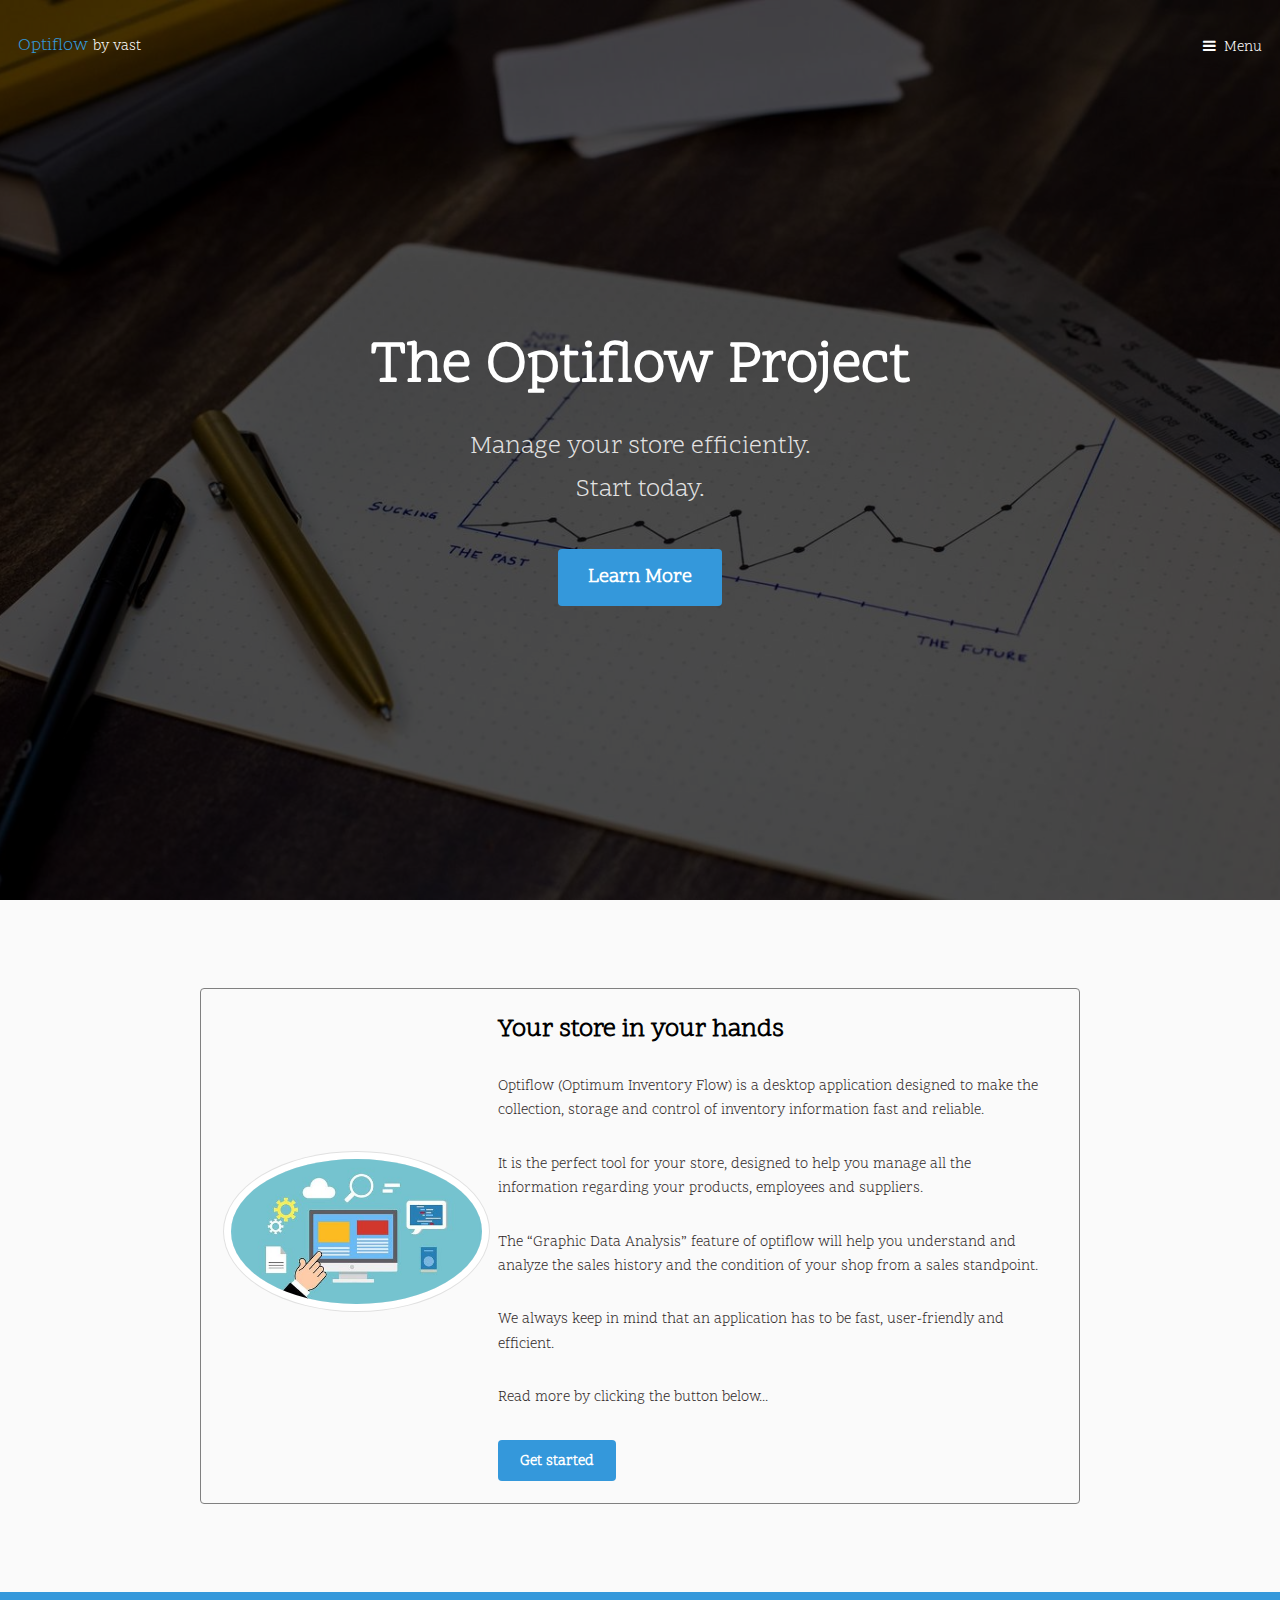
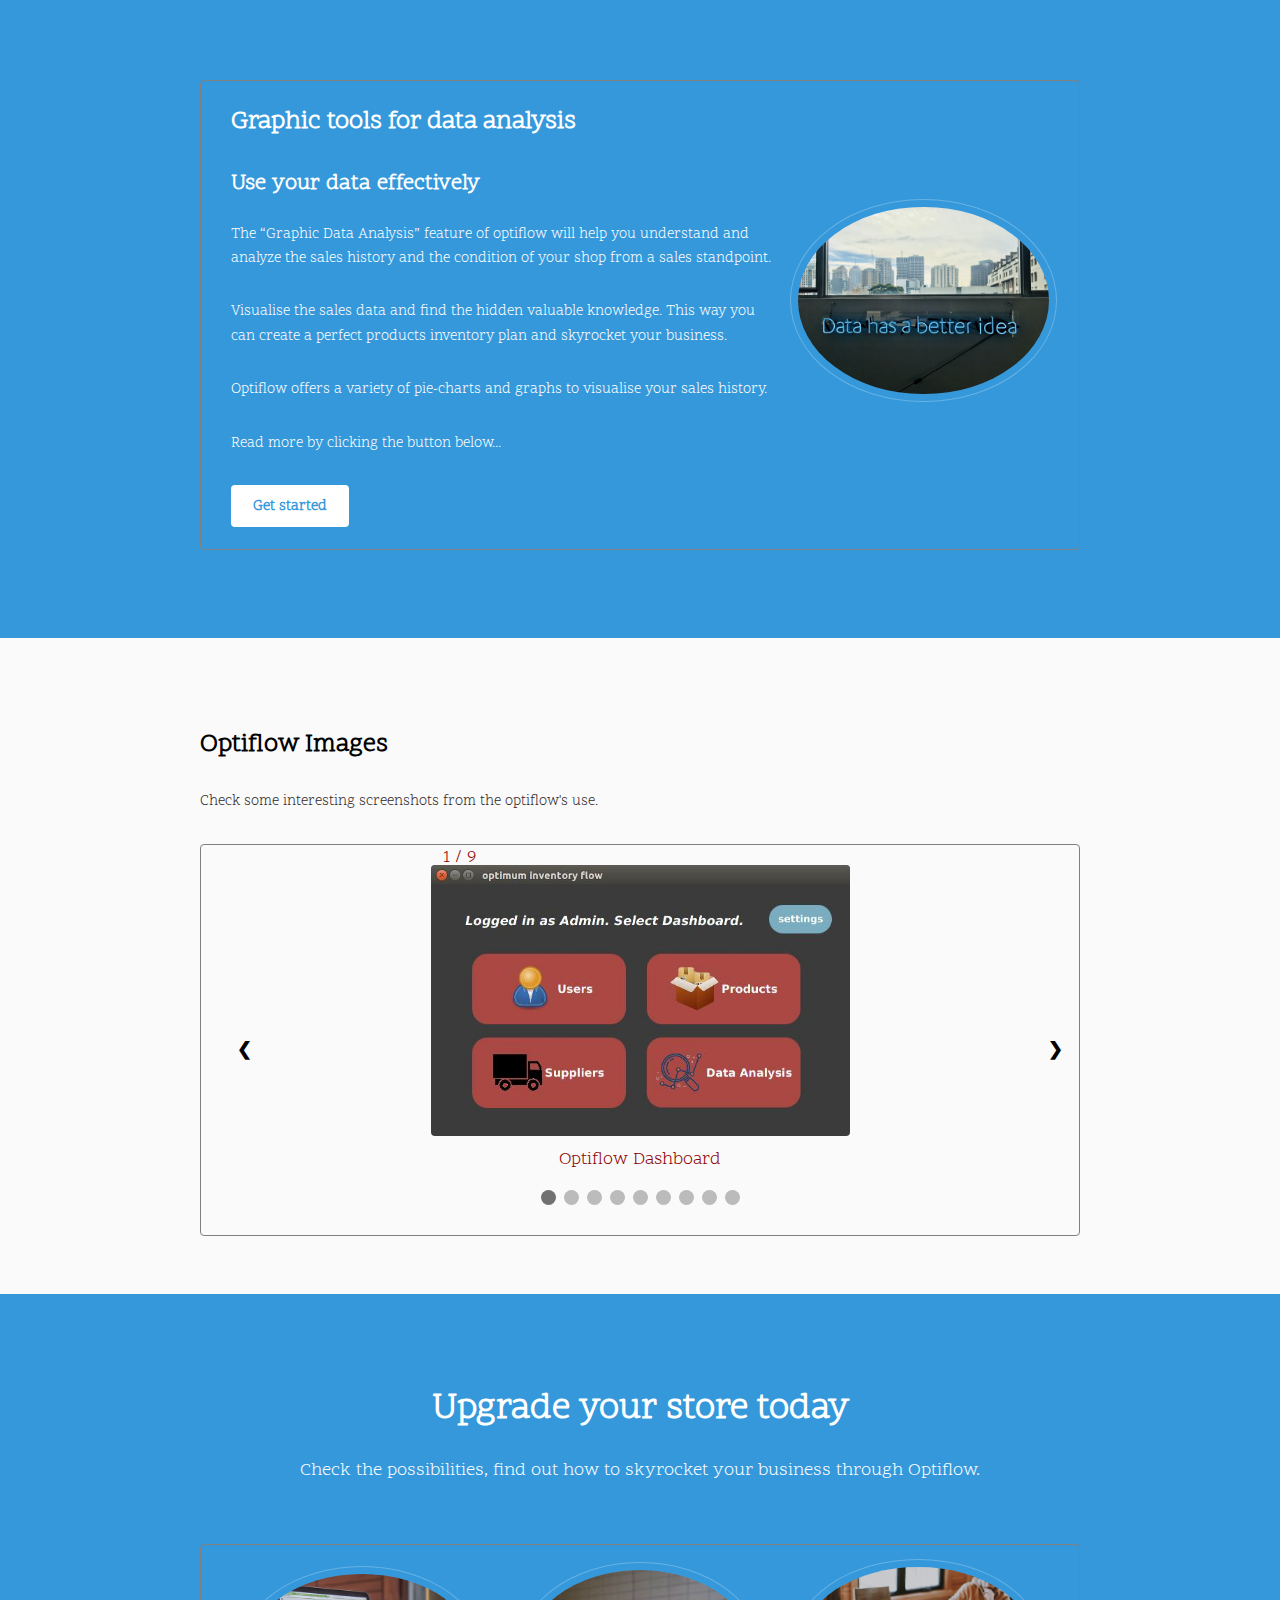
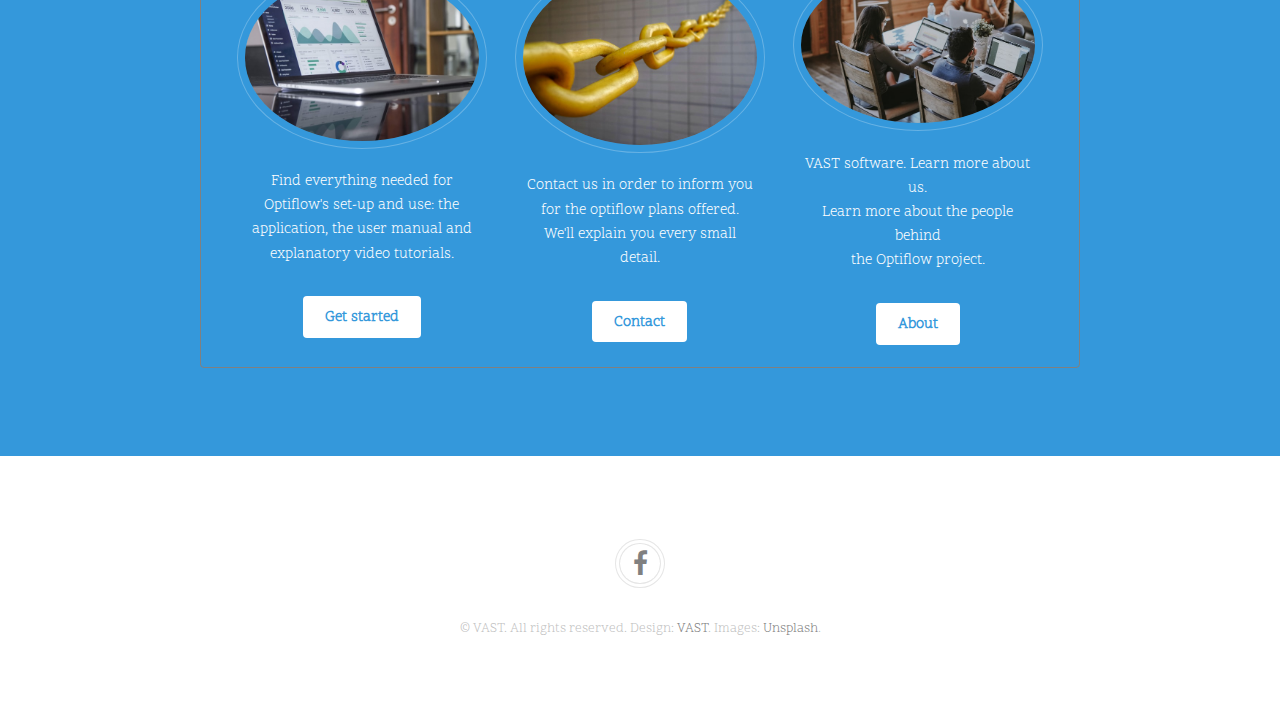
<file: index.html>
﻿<!DOCTYPE HTML>
<!--
	vaios stergiopoulos
-->
<html lang="en">
	<head>
		<title>Optiflow by vast</title>
		<link rel='icon' href='favicon.ico' type='image/x-icon'/>
		<meta charset="utf-8" />
		<meta name="viewport" content="width=device-width, initial-scale=1"/>
		<link rel="stylesheet" href="assets/css/main.css"/>

	</head>
	<body>

		<!-- Header -->
			<header id="header" class="alt">
				<div class="logo"><a href="index.html">Optiflow <span>by vast</span></a></div>
				<a href="#menu">Menu</a>
			</header>

		<!-- Nav -->
			<nav id="menu">
				<ul class="links">
					<li><a href="index.html">Home</a></li>
					<li><a href="manual.html">Get started</a></li>
					<li><a href="contact.html">Contact</a></li>
					<li><a href="about.html">About</a></li>
				</ul>
			</nav>

		<!-- Banner -->
			<section id="banner">
				<div class="inner">
					<header>
						<h1>The Optiflow Project</h1>
						<p>Manage your store efficiently. <br />Start today.</p>
					</header>
					<a href="#main" class="button big scrolly">Learn More</a>
				</div>
			</section>

		<!-- Main -->
			<div id="main">

				<!-- A Scroll To Top Button -->
				<a id="back2Top" title="Back to top" href="#">&#10148;</a>


				<!-- Section -->
					<section class="wrapper style1">
						<div class="inner">
							<!-- 2 Columns -->
								<div class="flex flex-2">
									<div class="col col1">
										<div class="image round fit">
											<img src="images/pic01.jpg" alt="screen-data-analyze-hand-pointing" />
										</div>
									</div>
									<div class="col col2">
										<h3>Your store in your hands</h3>
										<p>Optiflow (Optimum Inventory Flow) is a desktop application designed to make the collection, storage and control of inventory information fast and reliable.</p>
										<p>It is the perfect tool for your store, designed to help you manage all the information regarding your products, employees and suppliers.</p>
										<p>The “Graphic Data Analysis” feature of optiflow will help you understand and analyze the sales history and the condition of your shop from a sales standpoint. </p>
										<p>We always keep in mind that an application has to be fast, user-friendly and efficient.</p>
										<p>Read more by clicking the button below...</p>
										<a href="manual.html" class="button">Get started</a>
									</div>
								</div>
						</div>
					</section>

				<!-- Section -->
					<section class="wrapper style2">
						<div class="inner">
							<div class="flex flex-2">
								<div class="col col2">
									<h3>Graphic tools for data analysis</h3>
									<h4>Use your data effectively</h4>
									<p>The “Graphic Data Analysis” feature of optiflow will help you understand and analyze the sales history and the condition of your shop from a sales standpoint. </p>
									<p>Visualise the sales data and find the hidden valuable knowledge. This way you can create a perfect products inventory plan and skyrocket your business.</p>
									<p>Optiflow offers a variety of pie-charts and graphs to visualise your sales history.</p>
									<p>Read more by clicking the button below...</p>
									<a href="manual.html" class="button">Get started</a>
								</div>
								<div class="col col1 first">
									<div class="image round fit">
										<img src="images/pic03.jpg" alt="data-has-a-better-idea" />
									</div>
								</div>
							</div>
						</div>
					</section>


				<!-- slideshow section-->
				<section class="wrapper style1">

					<div class="inner">

						<h3>Optiflow Images</h3>
						<p>Check some interesting screenshots from the optiflow's use.</p>

							<!-- Slideshow container -->
								<div class="slideshow-container">

									<!-- Full-width images with number and caption text -->
									<div class="mySlides fade">
										<div class="numbertext">1 / 9</div>
										<img src="images/pic06.jpg" alt="optiflow-vast-administrator-dashboard" style="width: 100%; height: auto; border-radius: 4px;">
										<div class="text">Optiflow Dashboard</div>
									</div>

									<div class="mySlides fade">
										<div class="numbertext">2 / 9</div>
										<img src="images/pic07.jpg" alt="optiflow-vast-screenshots" style=" width: 100%; height: auto; border-radius: 4px;">
										<div class="text">Data Analysis Tool</div>
									</div>

									<div class="mySlides fade">
										<div class="numbertext">3 / 9</div>
										<img src="images/pic08.jpg" alt="optiflow-vast-screenshots" style=" width: 100%; height: auto; border-radius: 4px;">
										<div class="text">Sales Piechart</div>
									</div>

									<div class="mySlides fade">
										<div class="numbertext">4 / 9</div>
										<img src="images/pic09.jpg" alt="optiflow-vast-screenshots" style="width: 100%; height: auto; border-radius: 4px;">
										<div class="text">Total sales</div>
									</div>

									<div class="mySlides fade">
										<div class="numbertext">5 / 9</div>
										<img src="images/pic10.jpg" alt="optiflow-vast-screenshots" style=" width: 100%; height: auto; border-radius: 4px;">
										<div class="text">Sales per category</div>
									</div>

									<div class="mySlides fade">
										<div class="numbertext">6 / 9</div>
										<img src="images/pic11.jpg" alt="optiflow-vast-screenshots" style=" width: 100%; height: auto; border-radius: 4px;">
										<div class="text">Selling products view</div>
									</div>

									<div class="mySlides fade">
										<div class="numbertext">7 / 9</div>
										<img src="images/pic12.jpg" alt="optiflow-vast-screenshots" style="width: 100%; height: auto; border-radius: 4px;">
										<div class="text">Update product</div>
									</div>

									<div class="mySlides fade">
										<div class="numbertext">8 / 9</div>
										<img src="images/pic13.jpg" alt="optiflow-vast-screenshots" style=" width: 100%; height: auto; border-radius: 4px;">
										<div class="text">Suppliers view</div>
									</div>

									<div class="mySlides fade">
										<div class="numbertext">9 / 9</div>
										<img src="images/pic14.jpg" alt="optiflow-vast-screenshots" style=" width: 100%; height: auto; border-radius: 4px;">
										<div class="text">Add new product</div>
									</div>

									<!-- Next and previous buttons -->
									<a class="prev" onclick="plusSlides(-1)">&#10094;</a>
									<a class="next" onclick="plusSlides(1)">&#10095;</a>

											<!-- The dots/circles -->
									<div style="text-align:center">
										<span class="dot" onclick="currentSlide(1)"></span>
										<span class="dot" onclick="currentSlide(2)"></span>
										<span class="dot" onclick="currentSlide(3)"></span>
										<span class="dot" onclick="currentSlide(4)"></span>
										<span class="dot" onclick="currentSlide(5)"></span>
										<span class="dot" onclick="currentSlide(6)"></span>
										<span class="dot" onclick="currentSlide(7)"></span>
										<span class="dot" onclick="currentSlide(8)"></span>
										<span class="dot" onclick="currentSlide(9)"></span>
									</div>

								</div>

					</div>

				</section>

				<!-- Section -->
					<section class="wrapper style2">
						<div class="inner">
							<header class="align-center">
								<h2>Upgrade your store today</h2>
								<p>Check the possibilities, find out how to skyrocket your business through Optiflow.</p>
							</header>
							<div class="flex flex-3">
								<div class="col align-center">
									<div class="image round fit">
										<img src="images/pic02.jpg" alt="laptop-analyze-data-software-tool" />
									</div>
									<p>Find everything needed for Optiflow's set-up and use: the application, the user manual and explanatory video tutorials.</p>
									<a href="manual.html" class="button">Get started</a>
								</div>
								<div class="col align-center">
									<div class="image round fit">
										<img src="images/pic04.jpg" alt="contact-yellow-chain-connecting" />
									</div>
									<p>Contact us in order to inform you for the optiflow plans offered. <br>We'll explain you every small detail.</p>
									<a href="contact.html" class="button">Contact</a>
								</div>
								<div class="col align-center">
									<div class="image round fit">
										<img src="images/pic05.jpg" alt="young-people-working-on-laptops" />
									</div>
									<p>VAST software. Learn more about us. <br>Learn more about the people behind <br> the Optiflow project.</p>
									<a href="about.html" class="button">About</a>
								</div>
							</div>
						</div>
					</section>

			</div>

		<!-- Footer -->
			<footer id="footer">
				<div class="copyright">
					<ul class="icons">
						<li><a href="https://www.facebook.com/pg/The-Optiflow-Project-_by-VAST-software-103000961442639/" class="icon fa-facebook" target="_blank"><span class="label">Facebook</span></a></li>
					</ul>
					<p>&copy; VAST. All rights reserved. Design: <a href="#">VAST</a>. Images: <a href="https://unsplash.com" target="_blank">Unsplash</a>.</p>
				</div>
			</footer>

		<!-- Scripts -->
			<script src="assets/js/jquery.min.js"></script>
			<script src="assets/js/jquery.scrolly.min.js"></script>
			<script src="assets/js/jquery.scrollex.min.js"></script>
			<script src="assets/js/skel.min.js"></script>
			<script src="assets/js/util.js"></script>
			<script src="assets/js/main.js"></script>
			<script src="assets/js/slider.js"></script>
			<script src="assets/js/scrolltopbutton.js"></script>
	</body>
</html>
</file>
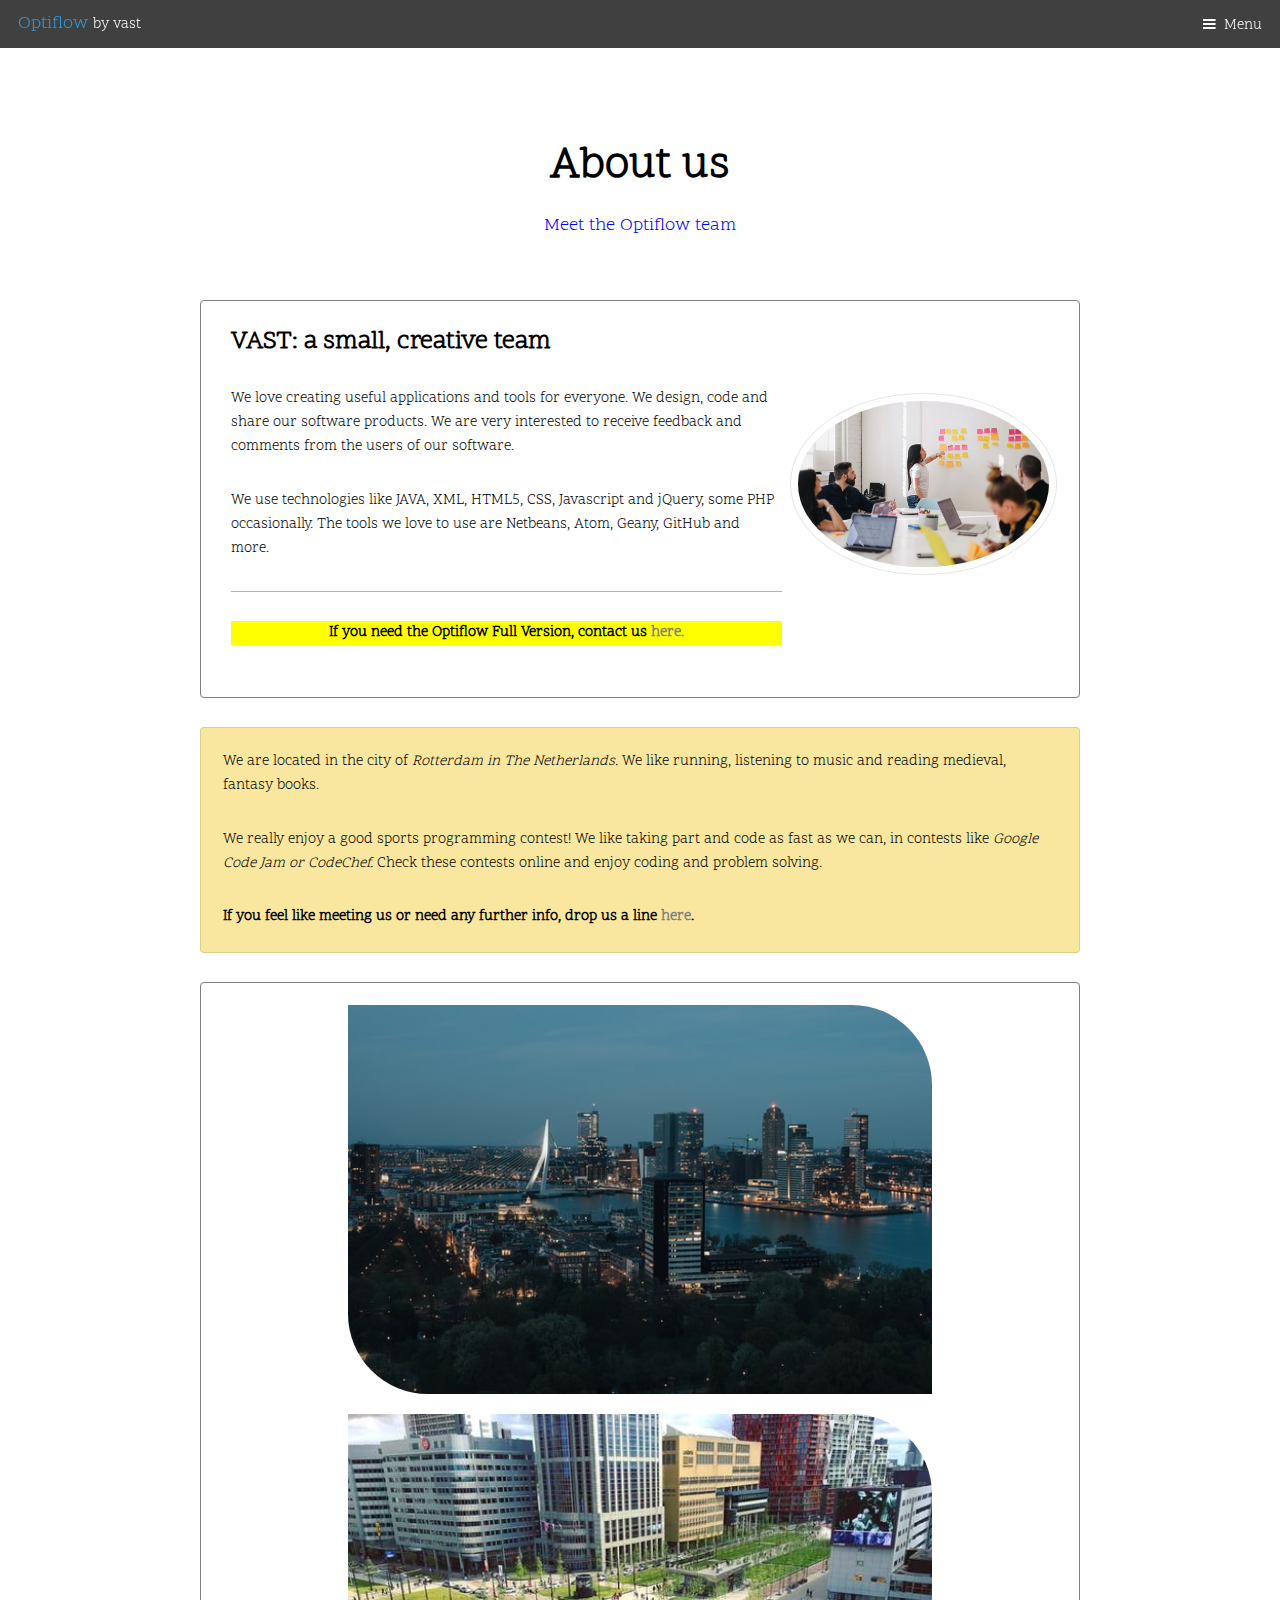
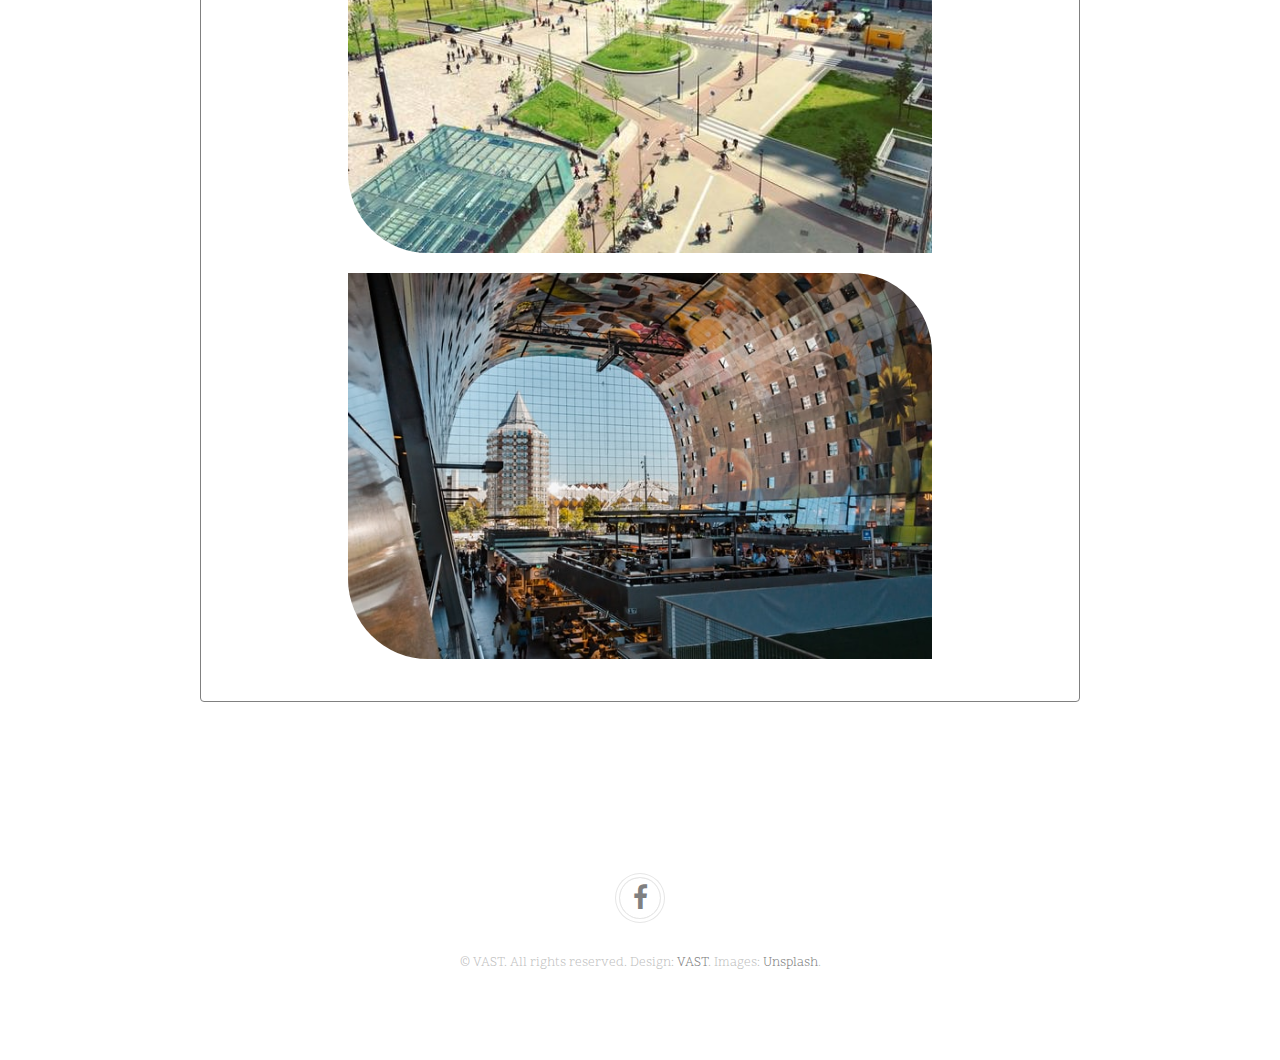
<file: about.html>
<!DOCTYPE HTML>
<!--
	vaios stergiopoulos
-->
<html lang="en">
	<head>
		<title>Optiflow by vast</title>
		<link rel='icon' href='favicon.ico' type='image/x-icon'/>
		<meta charset="utf-8" />
		<meta name="viewport" content="width=device-width, initial-scale=1" />
		<link rel="stylesheet" href="assets/css/main.css" />
	</head>
	<body class="subpage">

		<!-- Header -->
			<header id="header">
				<div class="logo"><a href="index.html">Optiflow <span>by vast</span></a></div>
				<a href="#menu">Menu</a>
			</header>

		<!-- Nav -->
			<nav id="menu">
				<ul class="links">
					<li><a href="index.html">Home</a></li>
					<li><a href="manual.html">Get started</a></li>
					<li><a href="contact.html">Contact</a></li>
					<li><a href="about.html">About</a></li>
				</ul>
			</nav>

		<!-- Main -->
			<div id="main">

				<!-- A Scroll To Top Button -->
			<a id="back2Top" title="Back to top" href="#">&#10148;</a>


				<!-- Section -->
					<section class="wrapper">
						<div class="inner">
							<header class="align-center">
								<h1>About us</h1>
								<p><span>Meet the Optiflow team</span></p>
							</header>
							<div class="flex flex-2">
								<div class="col col2">
									<h3>VAST: a small, creative team</h3>
									<p>We love creating useful applications and tools for everyone. We design, code and share our software products. We are very interested to receive feedback and comments from the users of our software. </p>
									<p>We use technologies like JAVA, XML, HTML5, CSS, Javascript and jQuery, some PHP occasionally. The tools we love to use are Netbeans, Atom, Geany, GitHub and more.</p>

									<hr>
									<p style="background-color:yellow; text-align:center;"><strong>If you need the Optiflow Full Version, contact us <a href="contact.html" target="_blank">here.</a></strong></p>

								</div>
								<div class="col col1 first">
									<div class="image round fit">
										<img src="images/pic16.jpg" alt="people-working-meeting-woman-notes-on-the-wall" />
									</div>
								</div>
							</div>

							<div class="box">
								<p>We are located in the city of <em>Rotterdam in The Netherlands.</em> We like running, listening to music and reading medieval, fantasy books. </p>
								<p>We really enjoy a good sports programming contest! We like taking part and code as fast as we can, in contests like <em>Google Code Jam or CodeChef.</em> Check these contests online and enjoy coding and problem solving.</p>
								<p><strong>If you feel like meeting us or need any further info, drop us a line <a href="contact.html" target="_blank">here</a>.</strong></p>

							</div>

							<div class="flex flex-2">
								<img style="border-radius: 0 80px 0 80px; width:70%; margin-bottom:20px;" src="images/the-rotterdam-night-aerial-view-netherlands.jpg" alt="the-rotterdam-night-aerial-view-netherlands.jpg" >
								<img style="border-radius: 0 80px 0 80px; width:70%; margin-bottom:20px;" src="images/the-rotterdam-aerial-view-netherlands.jpg" alt="the-rotterdam-aerial-view-netherlands" >
								<img style="border-radius: 0 80px 0 80px; width:70%; margin-bottom:20px;" src="images/the-rotterdam-mike-van-den-bos-unsplash.jpg" alt="the-rotterdam-mike-van-den-bos-unsplash" >
							</div>

						</div>
					</section>

			</div>

		<!-- Footer -->
			<footer id="footer">
				<div class="copyright">
					<ul class="icons">
						<li><a href="https://www.facebook.com/pg/The-Optiflow-Project-_by-VAST-software-103000961442639/" class="icon fa-facebook" target="_blank"><span class="label">Facebook</span></a></li>

					</ul>
					<p>&copy; VAST. All rights reserved. Design: <a href="#">VAST</a>. Images: <a href="https://unsplash.com" target="_blank">Unsplash</a>.</p>
				</div>
			</footer>

		<!-- Scripts -->
			<script src="assets/js/jquery.min.js"></script>
			<script src="assets/js/jquery.scrolly.min.js"></script>
			<script src="assets/js/jquery.scrollex.min.js"></script>
			<script src="assets/js/skel.min.js"></script>
			<script src="assets/js/util.js"></script>
			<script src="assets/js/main.js"></script>
			<script src="assets/js/scrolltopbutton.js"></script>

	</body>
</html>
</file>
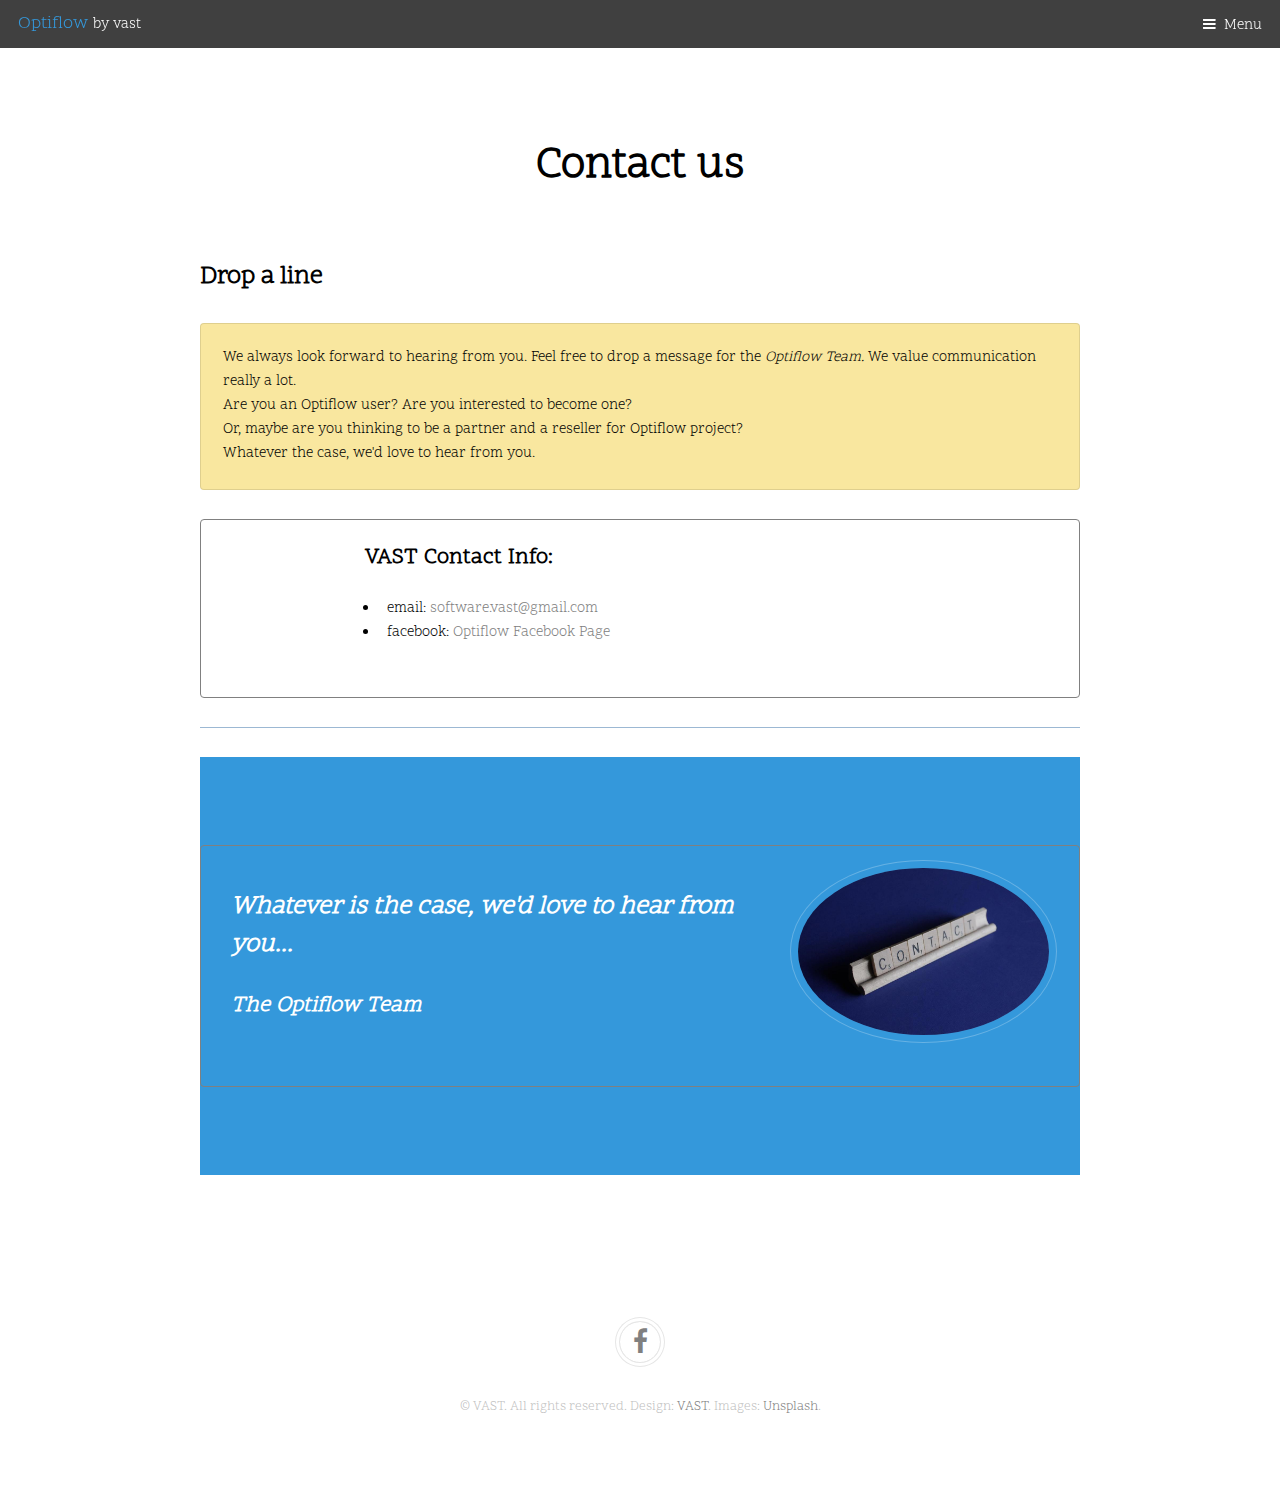
<file: contact.html>
<!DOCTYPE HTML>
<!--
	vaios stergiopoulos
-->
<html lang="en">
	<head>
		<title>Optiflow by vast</title>
		<link rel='icon' href='favicon.ico' type='image/x-icon'/>
		<meta charset="utf-8" />
		<meta name="viewport" content="width=device-width, initial-scale=1"/>
		<link rel="stylesheet" href="assets/css/main.css"/>
	</head>
	<body class="subpage">

		<!-- Header -->
			<header id="header">
				<div class="logo"><a href="index.html">Optiflow <span>by vast</span></a></div>
				<a href="#menu">Menu</a>
			</header>

		<!-- Nav -->
			<nav id="menu">
				<ul class="links">
					<li><a href="index.html">Home</a></li>
					<li><a href="manual.html">Get started</a></li>
					<li><a href="contact.html">Contact</a></li>
					<li><a href="about.html">About</a></li>
				</ul>
			</nav>

		<!-- Main -->
			<div id="main">

				<!-- A Scroll To Top Button -->
				<a id="back2Top" title="Back to top" href="#">&#10148;</a>



				<!-- Section -->
				<section class="wrapper">
					<div class="inner">

						<header class="align-center">
							<h1>Contact us</h1>

						</header>


				<!-- Box -->
					<h3>Drop a line</h3>
					<div class="box">
						<p>We always look forward to hearing from you. Feel free to drop a message for the <em>Optiflow Team.</em> We value communication really a lot.<br>
						Are you an Optiflow user? Are you interested to become one? <br>Or, maybe are you thinking to be a partner and a reseller for Optiflow project?<br>
						Whatever the case, we'd love to hear from you.
						</p>

					</div>

					<div class="flex flex-2">
								<div class="col col2">

									<h4>VAST Contact Info:</h4>
									<ul>
										<li>email: <a href="mailto:software.vast@gmail.com">software.vast@gmail.com</a></li>
										<li>facebook: <a href="https://www.facebook.com/The-Optiflow-Project-_by-VAST-software-103000961442639/" target="_blank">Optiflow Facebook Page</a> </li>

									</ul>
								</div>
					</div>

					<hr>

						<!-- Section -->
							<section class="wrapper style2">
									<div class="inner">
										<div class="flex flex-2">
												<div class="col col2">
													<h3><em>Whatever is the case, we'd love to hear from you...</em></h3>
													<h4><em>The Optiflow Team</em></h4>
												</div>
												<div class="col col1 first">
													<div class="image round fit">
														<img src="images/pic15.jpg" alt="contact-us-image-game-with-points"/>
													</div>
												</div>
										</div>
									</div>
							</section>



							</div>

				</section>
			</div>

		<!-- Footer -->
			<footer id="footer">
				<div class="copyright">
					<ul class="icons">
						<li><a href="https://www.facebook.com/pg/The-Optiflow-Project-_by-VAST-software-103000961442639/" class="icon fa-facebook" target="_blank"><span class="label">Facebook</span></a></li>

					</ul>
					<p>&copy; VAST. All rights reserved. Design: <a href="#">VAST</a>. Images: <a href="https://unsplash.com" target="_blank">Unsplash</a>.</p>
				</div>
			</footer>

		<!-- Scripts -->
			<script src="assets/js/jquery.min.js"></script>
			<script src="assets/js/jquery.scrolly.min.js"></script>
			<script src="assets/js/jquery.scrollex.min.js"></script>
			<script src="assets/js/skel.min.js"></script>
			<script src="assets/js/util.js"></script>
			<script src="assets/js/main.js"></script>
			<script src="assets/js/scrolltopbutton.js"></script>



	</body>
</html>
</file>
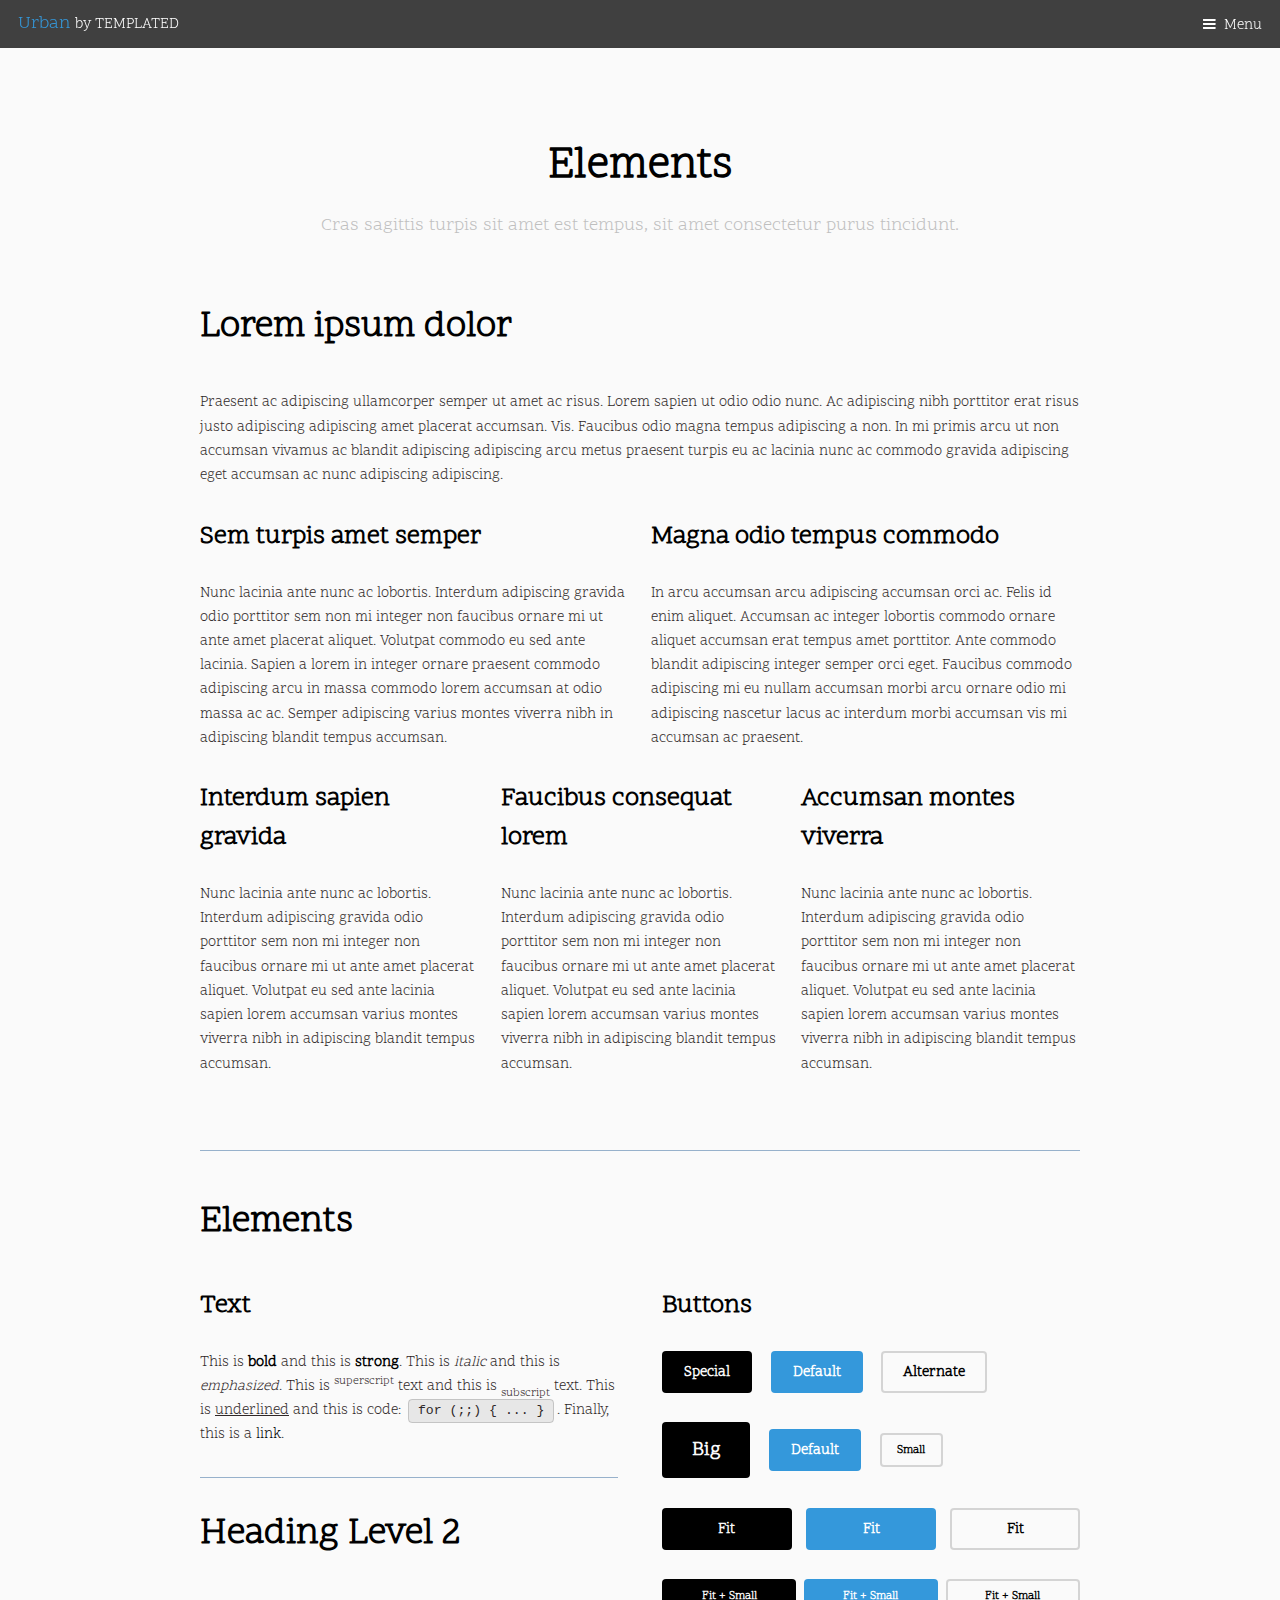
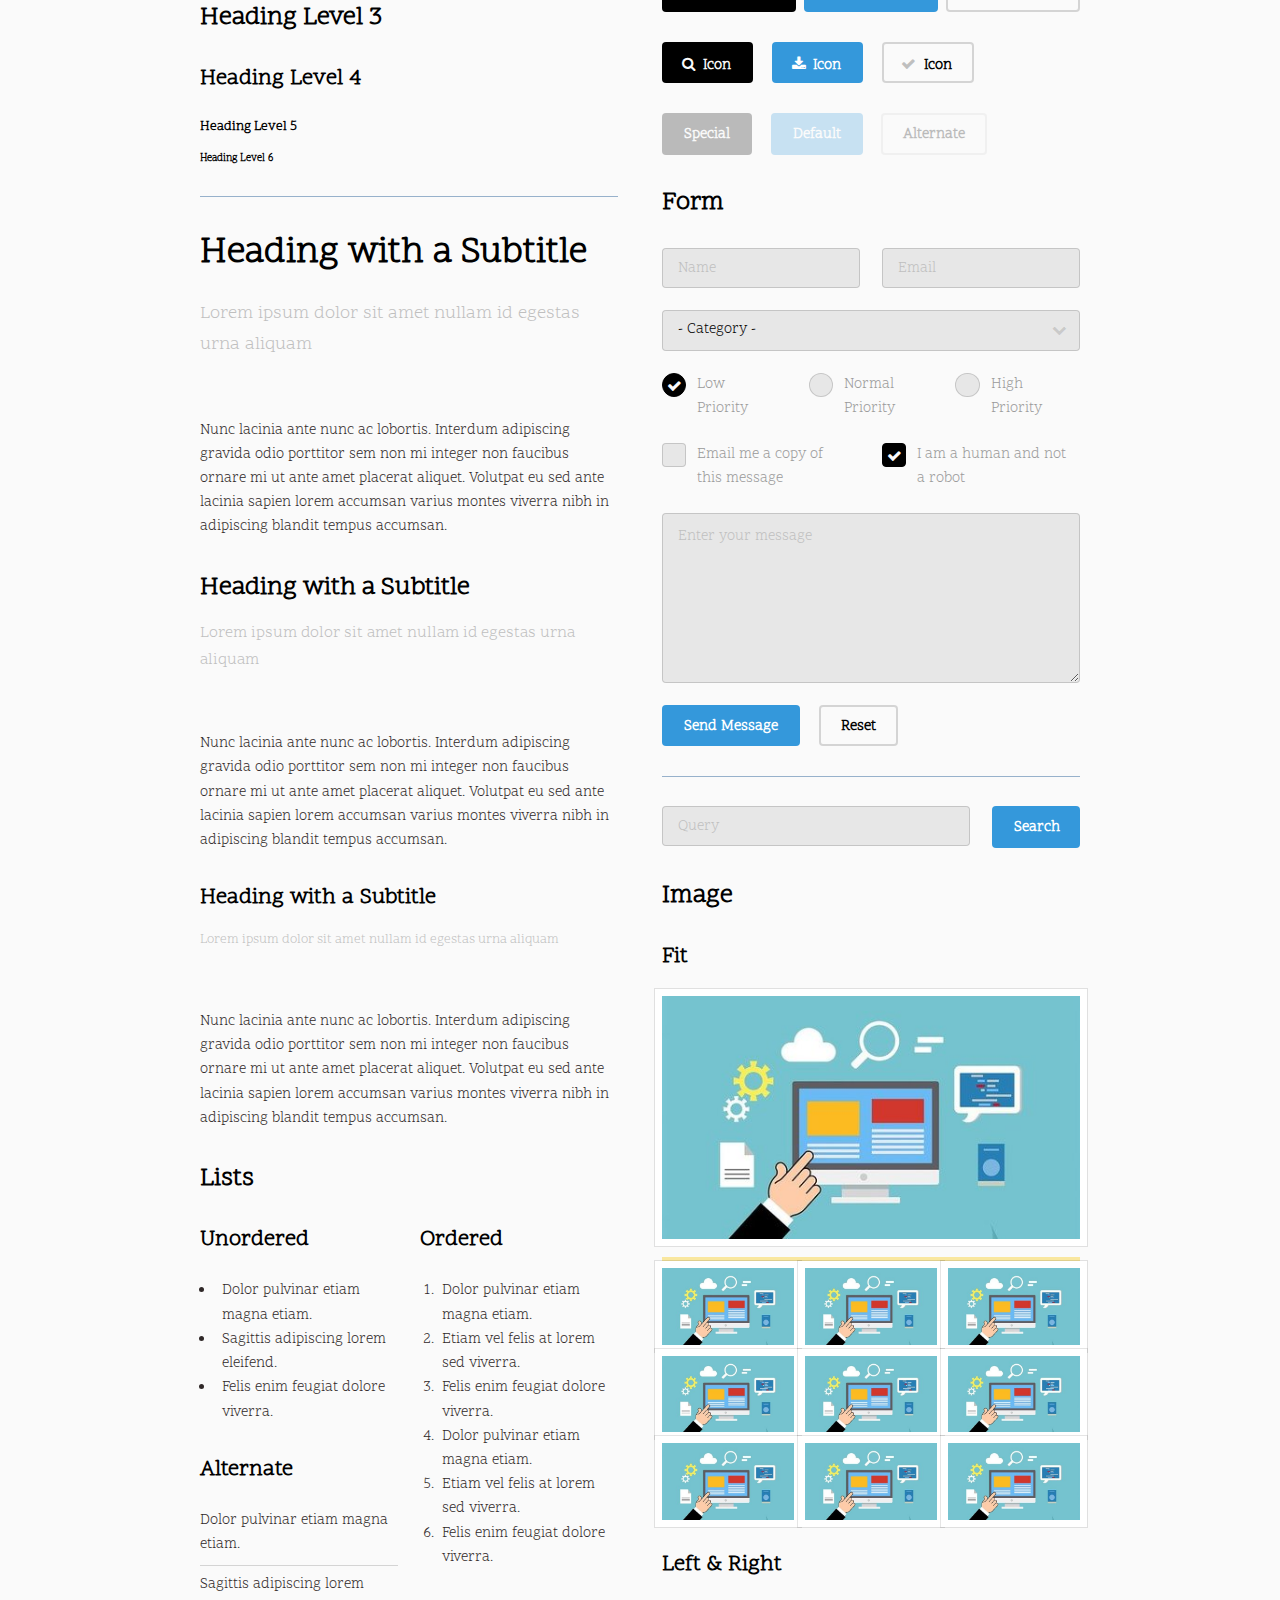
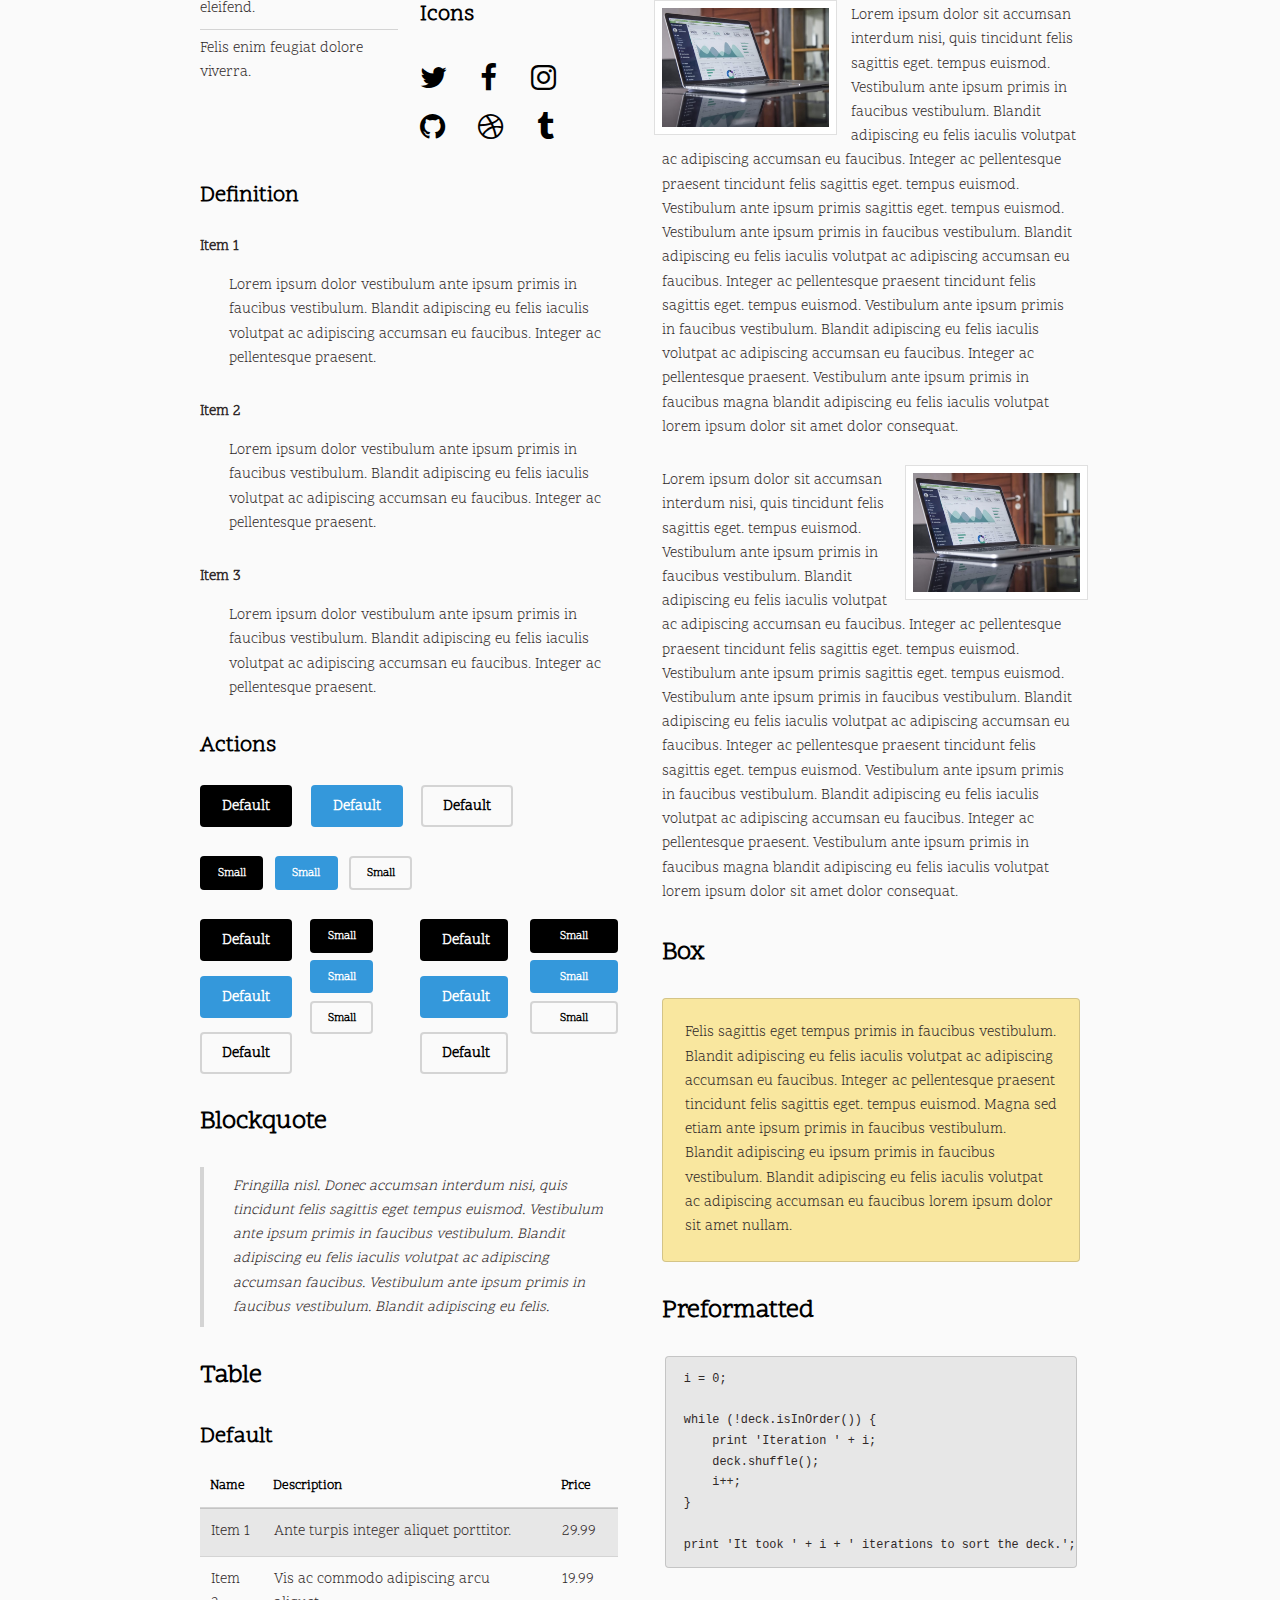
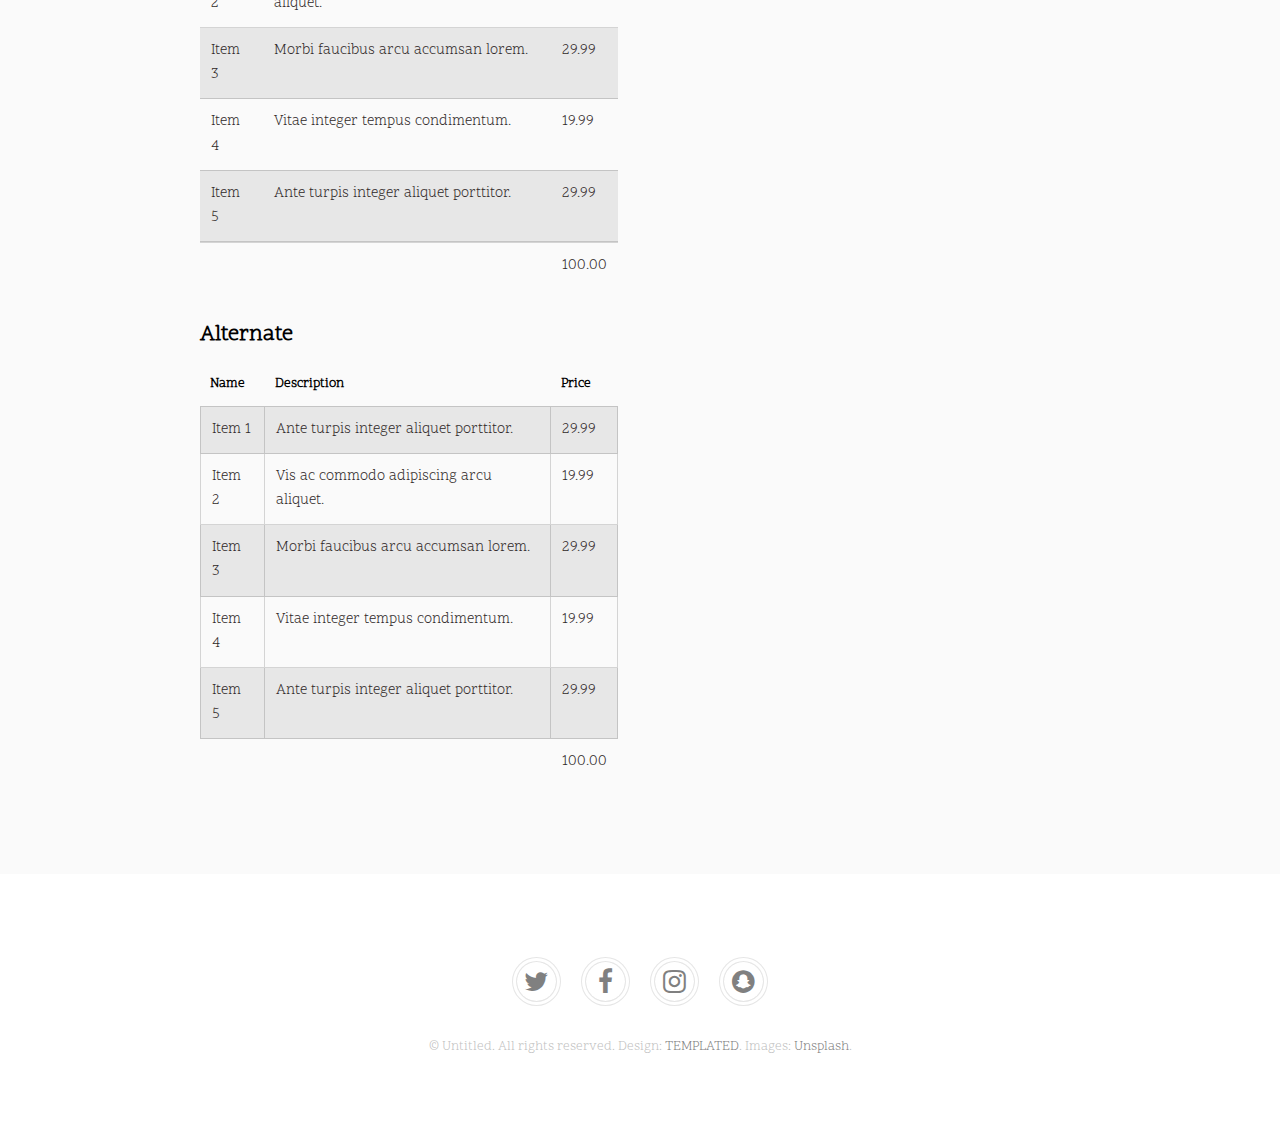
<file: elements.html>
<!DOCTYPE HTML>
<!--
	Urban by TEMPLATED
	templated.co @templatedco
	Released for free under the Creative Commons Attribution 3.0 license (templated.co/license)
-->
<html>
	<head>
		<title>Elements - Urban by TEMPLATED</title>
		<meta charset="utf-8" />
		<meta name="viewport" content="width=device-width, initial-scale=1" />
		<link rel="stylesheet" href="assets/css/main.css" />
	</head>
	<body class="subpage">

		<!-- Header -->
			<header id="header">
				<div class="logo"><a href="index.html">Urban <span>by TEMPLATED</span></a></div>
				<a href="#menu">Menu</a>
			</header>

		<!-- Nav -->
			<nav id="menu">
				<ul class="links">
					<li><a href="index.html">Home</a></li>
					<li><a href="generic.html">Generic</a></li>
					<li><a href="elements.html">Elements</a></li>
				</ul>
			</nav>

		<!-- Main -->
			<div id="main">
				<section class="wrapper style1">
					<div class="inner">

						<header class="align-center">
							<h1>Elements</h1>
							<p>Cras sagittis turpis sit amet est tempus, sit amet consectetur purus tincidunt.</p>
						</header>

						<!-- Content -->
							<h2 id="content">Lorem ipsum dolor</h2>
							<p>Praesent ac adipiscing ullamcorper semper ut amet ac risus. Lorem sapien ut odio odio nunc. Ac adipiscing nibh porttitor erat risus justo adipiscing adipiscing amet placerat accumsan. Vis. Faucibus odio magna tempus adipiscing a non. In mi primis arcu ut non accumsan vivamus ac blandit adipiscing adipiscing arcu metus praesent turpis eu ac lacinia nunc ac commodo gravida adipiscing eget accumsan ac nunc adipiscing adipiscing.</p>
							<div class="row">
								<div class="6u 12u$(small)">
									<h3>Sem turpis amet semper</h3>
									<p>Nunc lacinia ante nunc ac lobortis. Interdum adipiscing gravida odio porttitor sem non mi integer non faucibus ornare mi ut ante amet placerat aliquet. Volutpat commodo eu sed ante lacinia. Sapien a lorem in integer ornare praesent commodo adipiscing arcu in massa commodo lorem accumsan at odio massa ac ac. Semper adipiscing varius montes viverra nibh in adipiscing blandit tempus accumsan.</p>
								</div>
								<div class="6u$ 12u$(small)">
									<h3>Magna odio tempus commodo</h3>
									<p>In arcu accumsan arcu adipiscing accumsan orci ac. Felis id enim aliquet. Accumsan ac integer lobortis commodo ornare aliquet accumsan erat tempus amet porttitor. Ante commodo blandit adipiscing integer semper orci eget. Faucibus commodo adipiscing mi eu nullam accumsan morbi arcu ornare odio mi adipiscing nascetur lacus ac interdum morbi accumsan vis mi accumsan ac praesent.</p>
								</div>
								<!-- Break -->
								<div class="4u 12u$(medium)">
									<h3>Interdum sapien gravida</h3>
									<p>Nunc lacinia ante nunc ac lobortis. Interdum adipiscing gravida odio porttitor sem non mi integer non faucibus ornare mi ut ante amet placerat aliquet. Volutpat eu sed ante lacinia sapien lorem accumsan varius montes viverra nibh in adipiscing blandit tempus accumsan.</p>
								</div>
								<div class="4u 12u$(medium)">
									<h3>Faucibus consequat lorem</h3>
									<p>Nunc lacinia ante nunc ac lobortis. Interdum adipiscing gravida odio porttitor sem non mi integer non faucibus ornare mi ut ante amet placerat aliquet. Volutpat eu sed ante lacinia sapien lorem accumsan varius montes viverra nibh in adipiscing blandit tempus accumsan.</p>
								</div>
								<div class="4u$ 12u$(medium)">
									<h3>Accumsan montes viverra</h3>
									<p>Nunc lacinia ante nunc ac lobortis. Interdum adipiscing gravida odio porttitor sem non mi integer non faucibus ornare mi ut ante amet placerat aliquet. Volutpat eu sed ante lacinia sapien lorem accumsan varius montes viverra nibh in adipiscing blandit tempus accumsan.</p>
								</div>
							</div>

						<hr class="major" />

						<!-- Elements -->
							<h2 id="elements">Elements</h2>
							<div class="row 200%">
								<div class="6u 12u$(medium)">

									<!-- Text stuff -->
										<h3>Text</h3>
										<p>This is <b>bold</b> and this is <strong>strong</strong>. This is <i>italic</i> and this is <em>emphasized</em>.
										This is <sup>superscript</sup> text and this is <sub>subscript</sub> text.
										This is <u>underlined</u> and this is code: <code>for (;;) { ... }</code>.
										Finally, this is a <a href="#">link</a>.</p>
										<hr />
										<h2>Heading Level 2</h2>
										<h3>Heading Level 3</h3>
										<h4>Heading Level 4</h4>
										<h5>Heading Level 5</h5>
										<h6>Heading Level 6</h6>
										<hr />
										<header>
											<h2>Heading with a Subtitle</h2>
											<p>Lorem ipsum dolor sit amet nullam id egestas urna aliquam</p>
										</header>
										<p>Nunc lacinia ante nunc ac lobortis. Interdum adipiscing gravida odio porttitor sem non mi integer non faucibus ornare mi ut ante amet placerat aliquet. Volutpat eu sed ante lacinia sapien lorem accumsan varius montes viverra nibh in adipiscing blandit tempus accumsan.</p>
										<header>
											<h3>Heading with a Subtitle</h3>
											<p>Lorem ipsum dolor sit amet nullam id egestas urna aliquam</p>
										</header>
										<p>Nunc lacinia ante nunc ac lobortis. Interdum adipiscing gravida odio porttitor sem non mi integer non faucibus ornare mi ut ante amet placerat aliquet. Volutpat eu sed ante lacinia sapien lorem accumsan varius montes viverra nibh in adipiscing blandit tempus accumsan.</p>
										<header>
											<h4>Heading with a Subtitle</h4>
											<p>Lorem ipsum dolor sit amet nullam id egestas urna aliquam</p>
										</header>
										<p>Nunc lacinia ante nunc ac lobortis. Interdum adipiscing gravida odio porttitor sem non mi integer non faucibus ornare mi ut ante amet placerat aliquet. Volutpat eu sed ante lacinia sapien lorem accumsan varius montes viverra nibh in adipiscing blandit tempus accumsan.</p>

									<!-- Lists -->
										<h3>Lists</h3>
										<div class="row">
											<div class="6u 12u$(small)">

												<h4>Unordered</h4>
												<ul>
													<li>Dolor pulvinar etiam magna etiam.</li>
													<li>Sagittis adipiscing lorem eleifend.</li>
													<li>Felis enim feugiat dolore viverra.</li>
												</ul>

												<h4>Alternate</h4>
												<ul class="alt">
													<li>Dolor pulvinar etiam magna etiam.</li>
													<li>Sagittis adipiscing lorem eleifend.</li>
													<li>Felis enim feugiat dolore viverra.</li>
												</ul>

											</div>
											<div class="6u$ 12u$(small)">

												<h4>Ordered</h4>
												<ol>
													<li>Dolor pulvinar etiam magna etiam.</li>
													<li>Etiam vel felis at lorem sed viverra.</li>
													<li>Felis enim feugiat dolore viverra.</li>
													<li>Dolor pulvinar etiam magna etiam.</li>
													<li>Etiam vel felis at lorem sed viverra.</li>
													<li>Felis enim feugiat dolore viverra.</li>
												</ol>

												<h4>Icons</h4>
												<ul class="icons">
													<li><a href="#" class="icon fa-twitter"><span class="label">Twitter</span></a></li>
													<li><a href="#" class="icon fa-facebook"><span class="label">Facebook</span></a></li>
													<li><a href="#" class="icon fa-instagram"><span class="label">Instagram</span></a></li>
													<li><a href="#" class="icon fa-github"><span class="label">Github</span></a></li>
													<li><a href="#" class="icon fa-dribbble"><span class="label">Dribbble</span></a></li>
													<li><a href="#" class="icon fa-tumblr"><span class="label">Tumblr</span></a></li>
												</ul>

											</div>
										</div>
										<h4>Definition</h4>
										<dl>
											<dt>Item 1</dt>
											<dd>
												<p>Lorem ipsum dolor vestibulum ante ipsum primis in faucibus vestibulum. Blandit adipiscing eu felis iaculis volutpat ac adipiscing accumsan eu faucibus. Integer ac pellentesque praesent.</p>
											</dd>
											<dt>Item 2</dt>
											<dd>
												<p>Lorem ipsum dolor vestibulum ante ipsum primis in faucibus vestibulum. Blandit adipiscing eu felis iaculis volutpat ac adipiscing accumsan eu faucibus. Integer ac pellentesque praesent.</p>
											</dd>
											<dt>Item 3</dt>
											<dd>
												<p>Lorem ipsum dolor vestibulum ante ipsum primis in faucibus vestibulum. Blandit adipiscing eu felis iaculis volutpat ac adipiscing accumsan eu faucibus. Integer ac pellentesque praesent.</p>
											</dd>
										</dl>

										<h4>Actions</h4>
										<ul class="actions">
											<li><a href="#" class="button special">Default</a></li>
											<li><a href="#" class="button">Default</a></li>
											<li><a href="#" class="button alt">Default</a></li>
										</ul>
										<ul class="actions small">
											<li><a href="#" class="button special small">Small</a></li>
											<li><a href="#" class="button small">Small</a></li>
											<li><a href="#" class="button alt small">Small</a></li>
										</ul>
										<div class="row">
											<div class="3u 12u$(small)">
												<ul class="actions vertical">
													<li><a href="#" class="button special">Default</a></li>
													<li><a href="#" class="button">Default</a></li>
													<li><a href="#" class="button alt">Default</a></li>
												</ul>
											</div>
											<div class="3u 12u$(small)">
												<ul class="actions vertical small">
													<li><a href="#" class="button special small">Small</a></li>
													<li><a href="#" class="button small">Small</a></li>
													<li><a href="#" class="button alt small">Small</a></li>
												</ul>
											</div>
											<div class="3u 12u$(small)">
												<ul class="actions vertical">
													<li><a href="#" class="button special fit">Default</a></li>
													<li><a href="#" class="button fit">Default</a></li>
													<li><a href="#" class="button alt fit">Default</a></li>
												</ul>
											</div>
											<div class="3u$ 12u$(small)">
												<ul class="actions vertical small">
													<li><a href="#" class="button special small fit">Small</a></li>
													<li><a href="#" class="button small fit">Small</a></li>
													<li><a href="#" class="button alt small fit">Small</a></li>
												</ul>
											</div>
										</div>

									<!-- Blockquote -->
										<h3>Blockquote</h3>
										<blockquote>Fringilla nisl. Donec accumsan interdum nisi, quis tincidunt felis sagittis eget tempus euismod. Vestibulum ante ipsum primis in faucibus vestibulum. Blandit adipiscing eu felis iaculis volutpat ac adipiscing accumsan faucibus. Vestibulum ante ipsum primis in faucibus vestibulum. Blandit adipiscing eu felis.</blockquote>

									<!-- Table -->
										<h3>Table</h3>

										<h4>Default</h4>
										<div class="table-wrapper">
											<table>
												<thead>
													<tr>
														<th>Name</th>
														<th>Description</th>
														<th>Price</th>
													</tr>
												</thead>
												<tbody>
													<tr>
														<td>Item 1</td>
														<td>Ante turpis integer aliquet porttitor.</td>
														<td>29.99</td>
													</tr>
													<tr>
														<td>Item 2</td>
														<td>Vis ac commodo adipiscing arcu aliquet.</td>
														<td>19.99</td>
													</tr>
													<tr>
														<td>Item 3</td>
														<td> Morbi faucibus arcu accumsan lorem.</td>
														<td>29.99</td>
													</tr>
													<tr>
														<td>Item 4</td>
														<td>Vitae integer tempus condimentum.</td>
														<td>19.99</td>
													</tr>
													<tr>
														<td>Item 5</td>
														<td>Ante turpis integer aliquet porttitor.</td>
														<td>29.99</td>
													</tr>
												</tbody>
												<tfoot>
													<tr>
														<td colspan="2"></td>
														<td>100.00</td>
													</tr>
												</tfoot>
											</table>
										</div>

										<h4>Alternate</h4>
										<div class="table-wrapper">
											<table class="alt">
												<thead>
													<tr>
														<th>Name</th>
														<th>Description</th>
														<th>Price</th>
													</tr>
												</thead>
												<tbody>
													<tr>
														<td>Item 1</td>
														<td>Ante turpis integer aliquet porttitor.</td>
														<td>29.99</td>
													</tr>
													<tr>
														<td>Item 2</td>
														<td>Vis ac commodo adipiscing arcu aliquet.</td>
														<td>19.99</td>
													</tr>
													<tr>
														<td>Item 3</td>
														<td> Morbi faucibus arcu accumsan lorem.</td>
														<td>29.99</td>
													</tr>
													<tr>
														<td>Item 4</td>
														<td>Vitae integer tempus condimentum.</td>
														<td>19.99</td>
													</tr>
													<tr>
														<td>Item 5</td>
														<td>Ante turpis integer aliquet porttitor.</td>
														<td>29.99</td>
													</tr>
												</tbody>
												<tfoot>
													<tr>
														<td colspan="2"></td>
														<td>100.00</td>
													</tr>
												</tfoot>
											</table>
										</div>

								</div>
								<div class="6u$ 12u$(medium)">

									<!-- Buttons -->
										<h3>Buttons</h3>
										<ul class="actions">
											<li><a href="#" class="button special">Special</a></li>
											<li><a href="#" class="button">Default</a></li>
											<li><a href="#" class="button alt">Alternate</a></li>
										</ul>
										<ul class="actions">
											<li><a href="#" class="button special big">Big</a></li>
											<li><a href="#" class="button">Default</a></li>
											<li><a href="#" class="button alt small">Small</a></li>
										</ul>
										<ul class="actions fit">
											<li><a href="#" class="button special fit">Fit</a></li>
											<li><a href="#" class="button fit">Fit</a></li>
											<li><a href="#" class="button alt fit">Fit</a></li>
										</ul>
										<ul class="actions fit small">
											<li><a href="#" class="button special fit small">Fit + Small</a></li>
											<li><a href="#" class="button fit small">Fit + Small</a></li>
											<li><a href="#" class="button alt fit small">Fit + Small</a></li>
										</ul>
										<ul class="actions">
											<li><a href="#" class="button special icon fa-search">Icon</a></li>
											<li><a href="#" class="button icon fa-download">Icon</a></li>
											<li><a href="#" class="button alt icon fa-check">Icon</a></li>
										</ul>
										<ul class="actions">
											<li><span class="button special disabled">Special</span></li>
											<li><span class="button disabled">Default</span></li>
											<li><span class="button alt disabled">Alternate</span></li>
										</ul>

									<!-- Form -->
										<h3>Form</h3>

										<form method="post" action="#">
											<div class="row uniform">
												<div class="6u 12u$(xsmall)">
													<input type="text" name="name" id="name" value="" placeholder="Name" />
												</div>
												<div class="6u$ 12u$(xsmall)">
													<input type="email" name="email" id="email" value="" placeholder="Email" />
												</div>
												<!-- Break -->
												<div class="12u$">
													<div class="select-wrapper">
														<select name="category" id="category">
															<option value="">- Category -</option>
															<option value="1">Manufacturing</option>
															<option value="1">Shipping</option>
															<option value="1">Administration</option>
															<option value="1">Human Resources</option>
														</select>
													</div>
												</div>
												<!-- Break -->
												<div class="4u 12u$(small)">
													<input type="radio" id="priority-low" name="priority" checked>
													<label for="priority-low">Low Priority</label>
												</div>
												<div class="4u 12u$(small)">
													<input type="radio" id="priority-normal" name="priority">
													<label for="priority-normal">Normal Priority</label>
												</div>
												<div class="4u$ 12u$(small)">
													<input type="radio" id="priority-high" name="priority">
													<label for="priority-high">High Priority</label>
												</div>
												<!-- Break -->
												<div class="6u 12u$(small)">
													<input type="checkbox" id="copy" name="copy">
													<label for="copy">Email me a copy of this message</label>
												</div>
												<div class="6u$ 12u$(small)">
													<input type="checkbox" id="human" name="human" checked>
													<label for="human">I am a human and not a robot</label>
												</div>
												<!-- Break -->
												<div class="12u$">
													<textarea name="message" id="message" placeholder="Enter your message" rows="6"></textarea>
												</div>
												<!-- Break -->
												<div class="12u$">
													<ul class="actions">
														<li><input type="submit" value="Send Message" /></li>
														<li><input type="reset" value="Reset" class="alt" /></li>
													</ul>
												</div>
											</div>
										</form>

										<hr />

										<form method="post" action="#">
											<div class="row uniform">
												<div class="9u 12u$(small)">
													<input type="text" name="query" id="query" value="" placeholder="Query" />
												</div>
												<div class="3u$ 12u$(small)">
													<input type="submit" value="Search" class="fit" />
												</div>
											</div>
										</form>

									<!-- Image -->
										<h3>Image</h3>

										<h4>Fit</h4>
										<span class="image fit"><img src="images/pic01.jpg" alt="" /></span>
										<div class="box alt">
											<div class="row 50% uniform">
												<div class="4u"><span class="image fit"><img src="images/pic01.jpg" alt="" /></span></div>
												<div class="4u"><span class="image fit"><img src="images/pic01.jpg" alt="" /></span></div>
												<div class="4u$"><span class="image fit"><img src="images/pic01.jpg" alt="" /></span></div>
												<!-- Break -->
												<div class="4u"><span class="image fit"><img src="images/pic01.jpg" alt="" /></span></div>
												<div class="4u"><span class="image fit"><img src="images/pic01.jpg" alt="" /></span></div>
												<div class="4u$"><span class="image fit"><img src="images/pic01.jpg" alt="" /></span></div>
												<!-- Break -->
												<div class="4u"><span class="image fit"><img src="images/pic01.jpg" alt="" /></span></div>
												<div class="4u"><span class="image fit"><img src="images/pic01.jpg" alt="" /></span></div>
												<div class="4u$"><span class="image fit"><img src="images/pic01.jpg" alt="" /></span></div>
											</div>
										</div>

										<h4>Left &amp; Right</h4>
										<p><span class="image left"><img src="images/pic02.jpg" alt="" /></span>Lorem ipsum dolor sit accumsan interdum nisi, quis tincidunt felis sagittis eget. tempus euismod. Vestibulum ante ipsum primis in faucibus vestibulum. Blandit adipiscing eu felis iaculis volutpat ac adipiscing accumsan eu faucibus. Integer ac pellentesque praesent tincidunt felis sagittis eget. tempus euismod. Vestibulum ante ipsum primis sagittis eget. tempus euismod. Vestibulum ante ipsum primis in faucibus vestibulum. Blandit adipiscing eu felis iaculis volutpat ac adipiscing accumsan eu faucibus. Integer ac pellentesque praesent tincidunt felis sagittis eget. tempus euismod. Vestibulum ante ipsum primis in faucibus vestibulum. Blandit adipiscing eu felis iaculis volutpat ac adipiscing accumsan eu faucibus. Integer ac pellentesque praesent. Vestibulum ante ipsum primis in faucibus magna blandit adipiscing eu felis iaculis volutpat lorem ipsum dolor sit amet dolor consequat.</p>
										<p><span class="image right"><img src="images/pic02.jpg" alt="" /></span>Lorem ipsum dolor sit accumsan interdum nisi, quis tincidunt felis sagittis eget. tempus euismod. Vestibulum ante ipsum primis in faucibus vestibulum. Blandit adipiscing eu felis iaculis volutpat ac adipiscing accumsan eu faucibus. Integer ac pellentesque praesent tincidunt felis sagittis eget. tempus euismod. Vestibulum ante ipsum primis sagittis eget. tempus euismod. Vestibulum ante ipsum primis in faucibus vestibulum. Blandit adipiscing eu felis iaculis volutpat ac adipiscing accumsan eu faucibus. Integer ac pellentesque praesent tincidunt felis sagittis eget. tempus euismod. Vestibulum ante ipsum primis in faucibus vestibulum. Blandit adipiscing eu felis iaculis volutpat ac adipiscing accumsan eu faucibus. Integer ac pellentesque praesent. Vestibulum ante ipsum primis in faucibus magna blandit adipiscing eu felis iaculis volutpat lorem ipsum dolor sit amet dolor consequat.</p>

									<!-- Box -->
										<h3>Box</h3>
										<div class="box">
											<p>Felis sagittis eget tempus primis in faucibus vestibulum. Blandit adipiscing eu felis iaculis volutpat ac adipiscing accumsan eu faucibus. Integer ac pellentesque praesent tincidunt felis sagittis eget. tempus euismod. Magna sed etiam ante ipsum primis in faucibus vestibulum. Blandit adipiscing eu ipsum primis in faucibus vestibulum. Blandit adipiscing eu felis iaculis volutpat ac adipiscing accumsan eu faucibus lorem ipsum dolor sit amet nullam.</p>
										</div>

									<!-- Preformatted Code -->
										<h3>Preformatted</h3>
										<pre><code>i = 0;

while (!deck.isInOrder()) {
    print 'Iteration ' + i;
    deck.shuffle();
    i++;
}

print 'It took ' + i + ' iterations to sort the deck.';
</code></pre>

							</div>
						</div>
					</div>
				</section>
			</div>

		<!-- Footer -->
			<footer id="footer">
				<div class="copyright">
					<ul class="icons">
						<li><a href="#" class="icon fa-twitter"><span class="label">Twitter</span></a></li>
						<li><a href="#" class="icon fa-facebook"><span class="label">Facebook</span></a></li>
						<li><a href="#" class="icon fa-instagram"><span class="label">Instagram</span></a></li>
						<li><a href="#" class="icon fa-snapchat"><span class="label">Snapchat</span></a></li>
					</ul>
					<p>&copy; Untitled. All rights reserved. Design: <a href="https://templated.co">TEMPLATED</a>. Images: <a href="https://unsplash.com">Unsplash</a>.</p>
				</div>
			</footer>

		<!-- Scripts -->
			<script src="assets/js/jquery.min.js"></script>
			<script src="assets/js/jquery.scrolly.min.js"></script>
			<script src="assets/js/jquery.scrollex.min.js"></script>
			<script src="assets/js/skel.min.js"></script>
			<script src="assets/js/util.js"></script>
			<script src="assets/js/main.js"></script>

	</body>
</html>
</file>
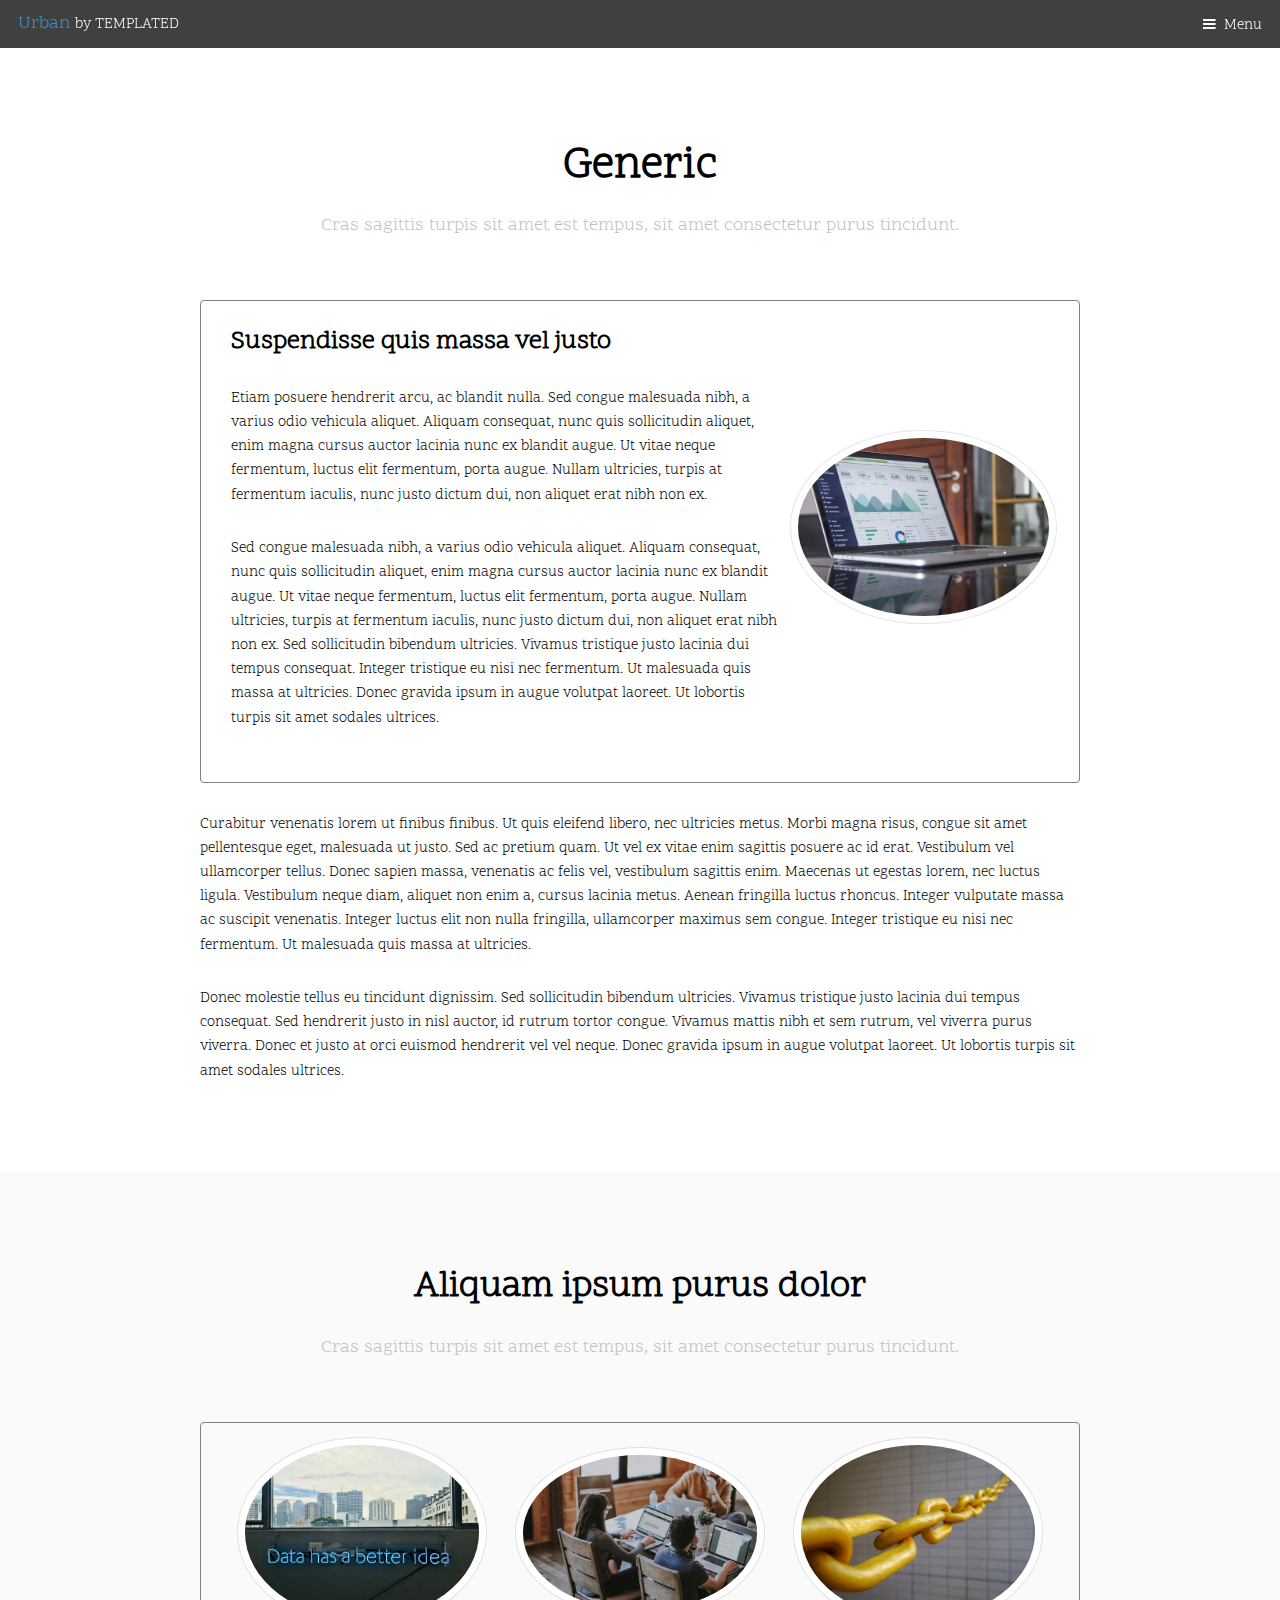
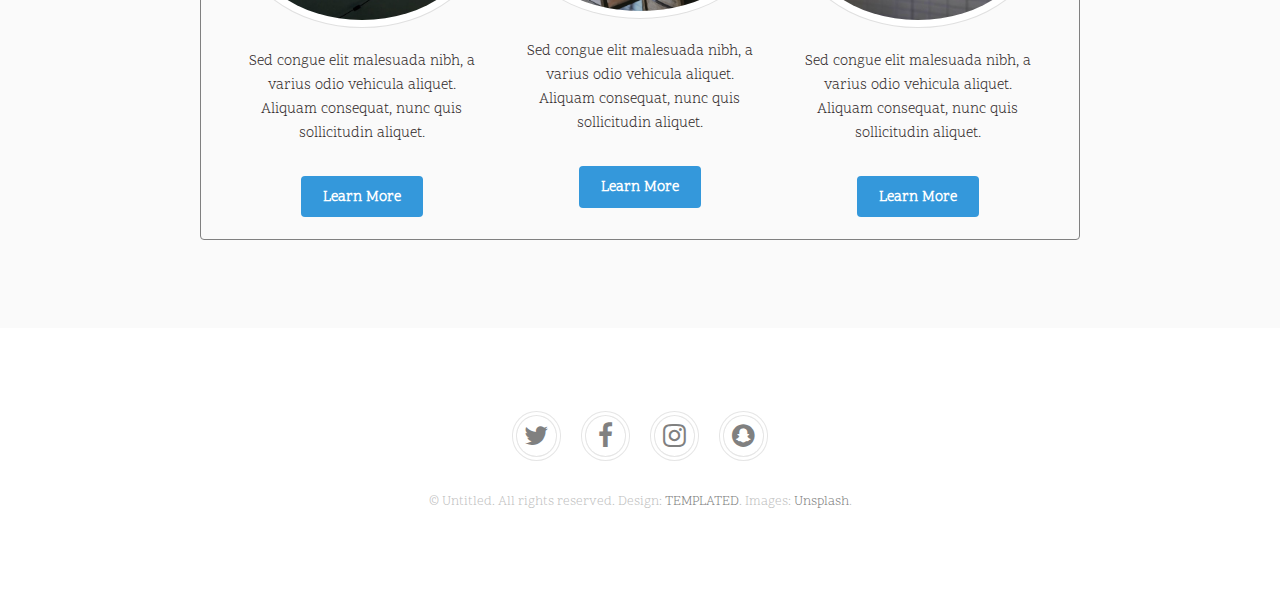
<file: generic.html>
<!DOCTYPE HTML>
<!--
	Urban by TEMPLATED
	templated.co @templatedco
	Released for free under the Creative Commons Attribution 3.0 license (templated.co/license)
-->
<html>
	<head>
		<title>Generic - Urban by TEMPLATED</title>
		<meta charset="utf-8" />
		<meta name="viewport" content="width=device-width, initial-scale=1" />
		<link rel="stylesheet" href="assets/css/main.css" />
	</head>
	<body class="subpage">

		<!-- Header -->
			<header id="header">
				<div class="logo"><a href="index.html">Urban <span>by TEMPLATED</span></a></div>
				<a href="#menu">Menu</a>
			</header>

		<!-- Nav -->
			<nav id="menu">
				<ul class="links">
					<li><a href="index.html">Home</a></li>
					<li><a href="generic.html">Generic</a></li>
					<li><a href="elements.html">Elements</a></li>
				</ul>
			</nav>

		<!-- Main -->
			<div id="main">

				<!-- Section -->
					<section class="wrapper">
						<div class="inner">
							<header class="align-center">
								<h1>Generic</h1>
								<p>Cras sagittis turpis sit amet est tempus, sit amet consectetur purus tincidunt.</p>
							</header>
							<div class="flex flex-2">
								<div class="col col2">
									<h3>Suspendisse quis massa vel justo</h3>
									<p>Etiam posuere hendrerit arcu, ac blandit nulla. Sed congue malesuada nibh, a varius odio vehicula aliquet. Aliquam consequat, nunc quis sollicitudin aliquet, enim magna cursus auctor lacinia nunc ex blandit augue. Ut vitae neque fermentum, luctus elit fermentum, porta augue. Nullam ultricies, turpis at fermentum iaculis, nunc justo dictum dui, non aliquet erat nibh non ex.</p>
									<p>Sed congue malesuada nibh, a varius odio vehicula aliquet. Aliquam consequat, nunc quis sollicitudin aliquet, enim magna cursus auctor lacinia nunc ex blandit augue. Ut vitae neque fermentum, luctus elit fermentum, porta augue. Nullam ultricies, turpis at fermentum iaculis, nunc justo dictum dui, non aliquet erat nibh non ex. Sed sollicitudin bibendum ultricies. Vivamus tristique justo lacinia dui tempus consequat. Integer tristique eu nisi nec fermentum. Ut malesuada quis massa at ultricies. Donec gravida ipsum in augue volutpat laoreet. Ut lobortis turpis sit amet sodales ultrices.</p>
								</div>
								<div class="col col1 first">
									<div class="image round fit">
										<a href="generic.html" class="link"><img src="images/pic02.jpg" alt="" /></a>
									</div>
								</div>
							</div>
							<p>Curabitur venenatis lorem ut finibus finibus. Ut quis eleifend libero, nec ultricies metus. Morbi magna risus, congue sit amet pellentesque eget, malesuada ut justo. Sed ac pretium quam. Ut vel ex vitae enim sagittis posuere ac id erat. Vestibulum vel ullamcorper tellus. Donec sapien massa, venenatis ac felis vel, vestibulum sagittis enim. Maecenas ut egestas lorem, nec luctus ligula. Vestibulum neque diam, aliquet non enim a, cursus lacinia metus. Aenean fringilla luctus rhoncus. Integer vulputate massa ac suscipit venenatis. Integer luctus elit non nulla fringilla, ullamcorper maximus sem congue. Integer tristique eu nisi nec fermentum. Ut malesuada quis massa at ultricies.</p>
							<p>Donec molestie tellus eu tincidunt dignissim. Sed sollicitudin bibendum ultricies. Vivamus tristique justo lacinia dui tempus consequat. Sed hendrerit justo in nisl auctor, id rutrum tortor congue. Vivamus mattis nibh et sem rutrum, vel viverra purus viverra. Donec et justo at orci euismod hendrerit vel vel neque. Donec gravida ipsum in augue volutpat laoreet. Ut lobortis turpis sit amet sodales ultrices.</p>
						</div>
					</section>

				<!-- Section -->
					<section class="wrapper style1">
						<div class="inner">
							<header class="align-center">
								<h2>Aliquam ipsum purus dolor</h2>
								<p>Cras sagittis turpis sit amet est tempus, sit amet consectetur purus tincidunt.</p>
							</header>
							<div class="flex flex-3">
								<div class="col align-center">
									<div class="image round fit">
										<img src="images/pic03.jpg" alt="" />
									</div>
									<p>Sed congue elit malesuada nibh, a varius odio vehicula aliquet. Aliquam consequat, nunc quis sollicitudin aliquet. </p>
									<a href="#" class="button">Learn More</a>
								</div>
								<div class="col align-center">
									<div class="image round fit">
										<img src="images/pic05.jpg" alt="" />
									</div>
									<p>Sed congue elit malesuada nibh, a varius odio vehicula aliquet. Aliquam consequat, nunc quis sollicitudin aliquet. </p>
									<a href="#" class="button">Learn More</a>
								</div>
								<div class="col align-center">
									<div class="image round fit">
										<img src="images/pic04.jpg" alt="" />
									</div>
									<p>Sed congue elit malesuada nibh, a varius odio vehicula aliquet. Aliquam consequat, nunc quis sollicitudin aliquet. </p>
									<a href="#" class="button">Learn More</a>
								</div>
							</div>
						</div>
					</section>

			</div>

		<!-- Footer -->
			<footer id="footer">
				<div class="copyright">
					<ul class="icons">
						<li><a href="#" class="icon fa-twitter"><span class="label">Twitter</span></a></li>
						<li><a href="#" class="icon fa-facebook"><span class="label">Facebook</span></a></li>
						<li><a href="#" class="icon fa-instagram"><span class="label">Instagram</span></a></li>
						<li><a href="#" class="icon fa-snapchat"><span class="label">Snapchat</span></a></li>
					</ul>
					<p>&copy; Untitled. All rights reserved. Design: <a href="https://templated.co">TEMPLATED</a>. Images: <a href="https://unsplash.com">Unsplash</a>.</p>
				</div>
			</footer>

		<!-- Scripts -->
			<script src="assets/js/jquery.min.js"></script>
			<script src="assets/js/jquery.scrolly.min.js"></script>
			<script src="assets/js/jquery.scrollex.min.js"></script>
			<script src="assets/js/skel.min.js"></script>
			<script src="assets/js/util.js"></script>
			<script src="assets/js/main.js"></script>

	</body>
</html>
</file>
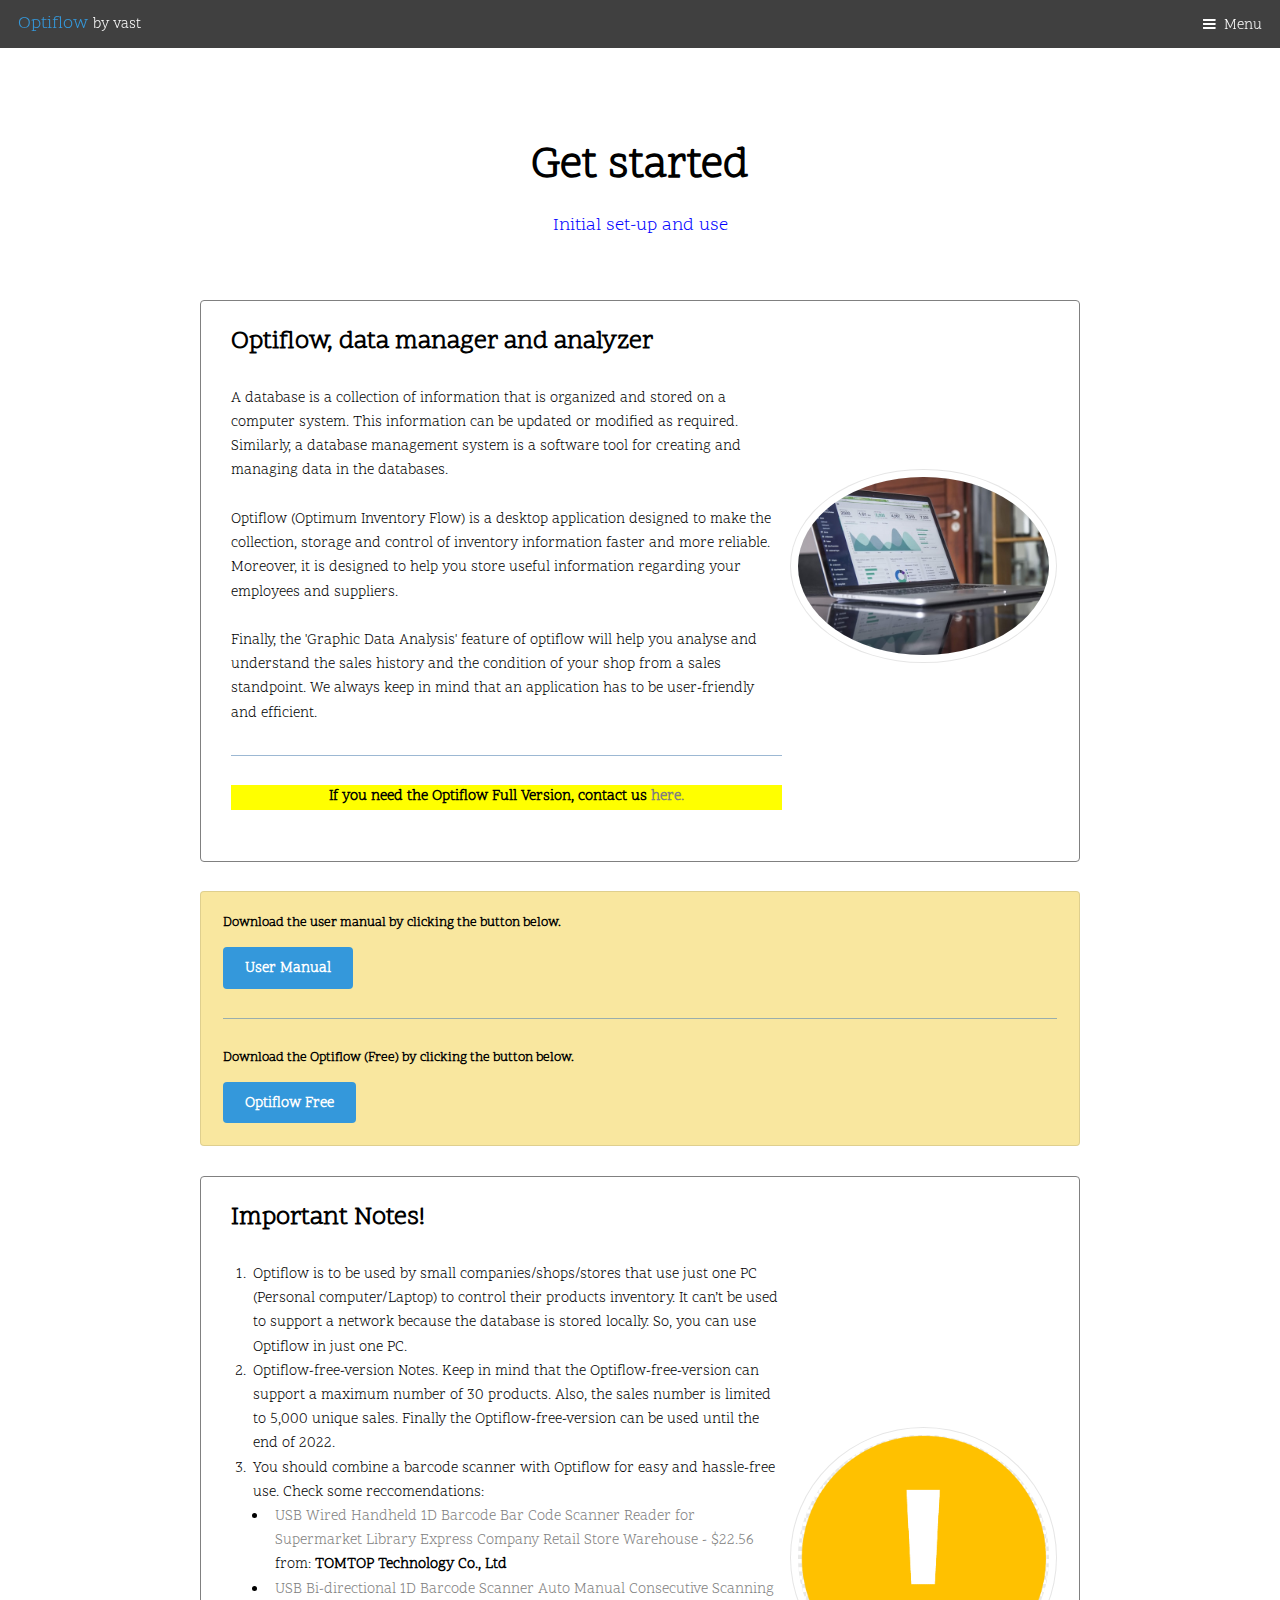
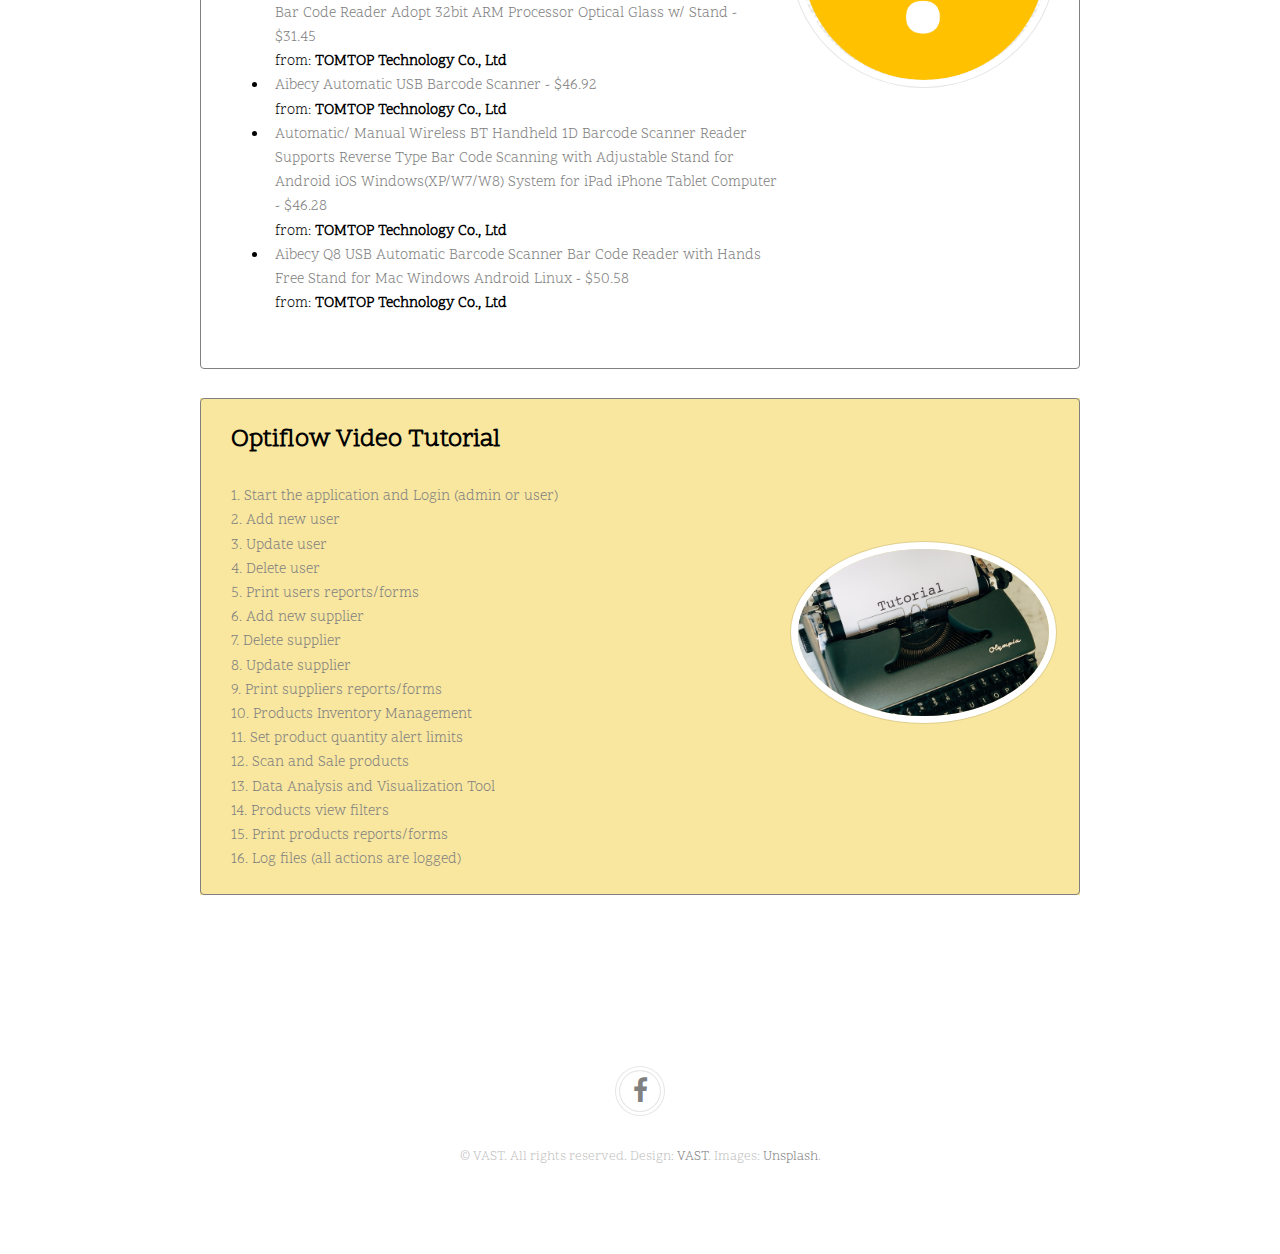
<file: manual.html>
﻿<!DOCTYPE HTML>
<!--
	vaios stergiopoulos
-->
<html lang="en">
	<head>
		<title>Optiflow by vast</title>
		<link rel='icon' href='favicon.ico' type='image/x-icon'/>
		<meta charset="utf-8" />
		<meta name="viewport" content="width=device-width, initial-scale=1" />
		<link rel="stylesheet" href="assets/css/main.css" />
	</head>
	<body class="subpage">

		<!-- Header -->
			<header id="header">
				<div class="logo"><a href="index.html">Optiflow <span>by vast</span></a></div>
				<a href="#menu">Menu</a>
			</header>

		<!-- Nav -->
			<nav id="menu">
				<ul class="links">
					<li><a href="index.html">Home</a></li>
					<li><a href="manual.html">Get started</a></li>
					<li><a href="contact.html">Contact</a></li>
					<li><a href="about.html">About</a></li>
				</ul>
			</nav>

		<!-- Main -->
			<div id="main">

				<!-- A Scroll To Top Button -->
				<a id="back2Top" title="Back to top" href="#">&#10148;</a>


				<!-- Section -->
					<section class="wrapper">
						<div class="inner">
								<header class="align-center">
									<h1>Get started</h1>
									<p><span>Initial set-up and use</span></p>
								</header>
								<div class="flex flex-2">
									<div class="col col2">
										<h3>Optiflow, data manager and analyzer</h3>
										<p>A database is a collection of information that is organized and stored on a computer system.
										This information can be updated or modified as required. Similarly, a database management system is a software tool for creating and managing data in the databases.
										<br><br>Optiflow (Optimum Inventory Flow) is a desktop application designed to make the collection, storage and control of inventory information faster and more reliable.
										Moreover, it is designed to help you store useful information regarding your employees and suppliers.
										<br><br>Finally, the 'Graphic Data Analysis' feature of optiflow will help you analyse and understand the sales history and the condition of your shop from a sales standpoint.
										We always keep in mind that an application has to be user-friendly and efficient.</p>

										<hr>
										<p style="background-color:yellow; text-align:center;"><strong>If you need the Optiflow Full Version, contact us <a href="contact.html" target="_blank">here.</a></strong></p>

									</div>
									<div class="col col1 first">
										<div class="image round fit">
											<img src="images/pic02.jpg" alt="laptop-analyse-data-software" />
										</div>
									</div>
								</div>

								<!-- Box -->
								<div class="box">
									<h5>Download the user manual by clicking the button below.</h5>
									<a href="assets/optiflowUserManual_v1.0.pdf" target="_blank" download class="button">User Manual</a>
									<hr>
									<h5>Download the Optiflow (Free) by clicking the button below.</h5>
									<a href="https://dl.dropboxusercontent.com/s/f86udogc4ghlh8j/optiflow_Free_Version%201.0.zip?dl=0" target="_blank" download class="button">Optiflow Free</a>
								</div>

						</div>

						<div class="inner">
							<div class="flex flex-2">
									<div class="col col2">

										<h3>Important Notes!</h3>
										<ol>
											<li>Optiflow is to be used by small companies/shops/stores that use just one PC (Personal computer/Laptop)
										to control their products inventory. It can’t be used to support a network because the database is stored locally. So, you can use Optiflow in just one PC.</li>

											<li>Optiflow-free-version Notes. Keep in mind that the Optiflow-free-version can support a maximum number of 30 products. Also, the sales number is limited to 5,000 unique sales. Finally the Optiflow-free-version can be used until the end of 2022.</li>

											<li>You should combine a barcode scanner with Optiflow for easy and hassle-free use. Check some reccomendations: <br>
												<ul>
													<li><a href="https://www.shareasale.com/m-pr.cfm?merchantID=27868&userID=2428223&productID=708933005" target="_blank">USB Wired Handheld 1D Barcode Bar Code Scanner Reader for Supermarket Library Express Company Retail Store Warehouse - $22.56</a><br/>from: <b>TOMTOP Technology Co., Ltd</b></li>
													<li><a href="https://www.shareasale.com/m-pr.cfm?merchantID=27868&userID=2428223&productID=708927176" target="_blank">USB Bi-directional 1D Barcode Scanner Auto Manual Consecutive Scanning Bar Code Reader Adopt 32bit ARM Processor Optical Glass w/ Stand - $31.45</a><br/>from: <b>TOMTOP Technology Co., Ltd</b></li>
													<li><a href="https://www.shareasale.com/m-pr.cfm?merchantID=27868&userID=2428223&productID=914381400" target="_blank">Aibecy Automatic USB Barcode Scanner - $46.92</a><br/>from: <b>TOMTOP Technology Co., Ltd</b></li>
													<li><a href="https://www.shareasale.com/m-pr.cfm?merchantID=27868&userID=2428223&productID=708927833" target="_blank">Automatic/ Manual Wireless BT Handheld 1D Barcode Scanner Reader Supports Reverse Type Bar Code Scanning with Adjustable Stand for Android iOS Windows(XP/W7/W8) System for iPad iPhone Tablet Computer - $46.28</a><br/>from: <b>TOMTOP Technology Co., Ltd</b></li>
													<li><a href="https://www.shareasale.com/m-pr.cfm?merchantID=27868&userID=2428223&productID=793542626" target="_blank">Aibecy Q8 USB Automatic Barcode Scanner Bar Code Reader with Hands Free Stand for Mac Windows Android Linux - $50.58</a><br/>from: <b>TOMTOP Technology Co., Ltd</b></li>
												</ul>
											</li>
										</ol>

									</div>

									<div class="col col1 first">
										<div class="image round fit">
											<img src="images/exclamation-mark.png" alt="exclamation-mark-image-important-note" />
										</div>
									</div>

							</div>
						</div>

						<div class="inner" style="background-color:#f9e79f">
							<div class="flex flex-2">
									<div class="col col2">

											<h3>Optiflow Video Tutorial</h3>
											<a href="https://www.youtube.com/watch?v=uLkb_fj7vu4&list=PLLYPEmmLcdQPUHpL6AXFopUjq4AMapwpb&index=1" target="_blank">1. Start the application and Login (admin or user)</a><br>
											<a href="https://www.youtube.com/watch?v=PTfDX5kGhGM&list=PLLYPEmmLcdQPUHpL6AXFopUjq4AMapwpb&index=2" target="_blank">2. Add new user</a><br>
											<a href="https://www.youtube.com/watch?v=BFYFCCMuKL0&list=PLLYPEmmLcdQPUHpL6AXFopUjq4AMapwpb&index=3" target="_blank">3. Update user</a><br>
											<a href="https://www.youtube.com/watch?v=_oVs8SfD9aM&list=PLLYPEmmLcdQPUHpL6AXFopUjq4AMapwpb&index=4" target="_blank">4. Delete user</a><br>
											<a href="https://www.youtube.com/watch?v=b1x3Qg1nmvY&list=PLLYPEmmLcdQPUHpL6AXFopUjq4AMapwpb&index=5" target="_blank">5. Print users reports/forms</a><br>
											<a href="https://www.youtube.com/watch?v=hYdGxiri2PY&list=PLLYPEmmLcdQPUHpL6AXFopUjq4AMapwpb&index=6" target="_blank">6. Add new supplier</a><br>
											<a href="https://www.youtube.com/watch?v=bwb9Ct1Nzbg&list=PLLYPEmmLcdQPUHpL6AXFopUjq4AMapwpb&index=7" target="_blank">7. Delete supplier</a><br>
											<a href="https://www.youtube.com/watch?v=OuPmMUsOs10&list=PLLYPEmmLcdQPUHpL6AXFopUjq4AMapwpb&index=8" target="_blank">8. Update supplier</a><br>
											<a href="https://www.youtube.com/watch?v=2AQ6RWSmqy4&list=PLLYPEmmLcdQPUHpL6AXFopUjq4AMapwpb&index=9" target="_blank">9. Print suppliers reports/forms</a><br>
											<a href="https://www.youtube.com/watch?v=oVffsj_5Q6c&list=PLLYPEmmLcdQPUHpL6AXFopUjq4AMapwpb&index=10" target="_blank">10. Products Inventory Management</a><br>
											<a href="https://www.youtube.com/watch?v=tUeQQ0m9m90&list=PLLYPEmmLcdQPUHpL6AXFopUjq4AMapwpb&index=11" target="_blank">11. Set product quantity alert limits</a><br>
											<a href="https://www.youtube.com/watch?v=lmRGP_gae2Y&list=PLLYPEmmLcdQPUHpL6AXFopUjq4AMapwpb&index=12" target="_blank">12. Scan and Sale products</a><br>
											<a href="https://www.youtube.com/watch?v=c9AGmuon3Q4&list=PLLYPEmmLcdQPUHpL6AXFopUjq4AMapwpb&index=13" target="_blank">13. Data Analysis and Visualization Tool</a><br>
											<a href="https://www.youtube.com/watch?v=JzR8t0ogZas&list=PLLYPEmmLcdQPUHpL6AXFopUjq4AMapwpb&index=14" target="_blank">14. Products view filters</a><br>
											<a href="https://www.youtube.com/watch?v=pGJ4vVb-RPw&list=PLLYPEmmLcdQPUHpL6AXFopUjq4AMapwpb&index=15" target="_blank">15. Print products reports/forms</a><br>
											<a href="https://www.youtube.com/watch?v=-B7umS2j-Mc&list=PLLYPEmmLcdQPUHpL6AXFopUjq4AMapwpb&index=16" target="_blank">16. Log files (all actions are logged) </a><br>
									</div>


									<div class="col col1 first">
										<div class="image round fit">
											<img src="images/markus-winkler-HpWwEURimK8-unsplash.jpg" alt="markus-winkler-HpWwEURimK8-unsplash" />
										</div>
									</div>


							</div>
						</div>



					</section>

			</div>

		<!-- Footer -->
			<footer id="footer">
				<div class="copyright">
					<ul class="icons">
						<li><a href="https://www.facebook.com/pg/The-Optiflow-Project-_by-VAST-software-103000961442639/" class="icon fa-facebook" target="_blank"><span class="label">Facebook</span></a></li>

					</ul>
					<p>&copy; VAST. All rights reserved. Design: <a href="#">VAST</a>. Images: <a href="https://unsplash.com" target="_blank">Unsplash</a>.</p>
				</div>
			</footer>

		<!-- Scripts -->
			<script src="assets/js/jquery.min.js"></script>
			<script src="assets/js/jquery.scrolly.min.js"></script>
			<script src="assets/js/jquery.scrollex.min.js"></script>
			<script src="assets/js/skel.min.js"></script>
			<script src="assets/js/util.js"></script>
			<script src="assets/js/main.js"></script>
			<script src="assets/js/scrolltopbutton.js"></script>

	</body>
</html>
</file>
<file: assets/css/main.css>
﻿@charset "UTF-8";
@import url(font-awesome.min.css);
@import url("https://fonts.googleapis.com/css?family=Scope+One|Trocchi");

/*
	Urban by TEMPLATED
	templated.co @templatedco
	Released for free under the Creative Commons Attribution 3.0 license (templated.co/license)
	Updated by vaios stergiopoulos
*/

/* Reset */

	html, body, div, span, applet, object, iframe, h1, h2, h3, h4, h5, h6, p, blockquote, pre, a, abbr, acronym, address, big, cite, code, del, dfn, em, img, ins, kbd, q, s, samp, small, strike, strong, sub, sup, tt, var, b, u, i, center, dl, dt, dd, ol, ul, li, fieldset, form, label, legend, table, caption, tbody, tfoot, thead, tr, th, td, article, aside, canvas, details, embed, figure, figcaption, footer, header, hgroup, menu, nav, output, ruby, section, summary, time, mark, audio, video {
		margin: auto;
		padding: auto;
		border: 0;
		font-size: 100%;
		font: inherit;
		vertical-align: baseline;
	}

	p span {
		color: blue;
		
	}

	article, aside, details, figcaption, figure, footer, header, hgroup, menu, nav, section {
		display: block;
	}

	body {
		line-height: 1;
	}

	ol, ul {
		list-style: none;
	}

	blockquote, q {
		quotes: none;
	}

	blockquote:before, blockquote:after, q:before, q:after {
		content: '';
		content: none;
	}

	table {
		border-collapse: collapse;
		border-spacing: 0;
	}

	body {
		-webkit-text-size-adjust: none;
	}

/* Box Model */

	*, *:before, *:after {
		-moz-box-sizing: border-box;
		-webkit-box-sizing: border-box;
		box-sizing: border-box;
	}

/* Containers */

	.container {
		margin-left: auto;
		margin-right: auto;
	}

	.container.\31 25\25 {
		width: 100%;
		max-width: 100em;
		min-width: 80em;
	}

	.container.\37 5\25 {
		width: 60em;
	}

	.container.\35 0\25 {
		width: 40em;
	}

	.container.\32 5\25 {
		width: 20em;
	}

	.container {
		width: 80em;
	}

	@media screen and (max-width: 1680px) {

		.container.\31 25\25 {
			width: 100%;
			max-width: 100em;
			min-width: 80em;
		}

		.container.\37 5\25 {
			width: 60em;
		}

		.container.\35 0\25 {
			width: 40em;
		}

		.container.\32 5\25 {
			width: 20em;
		}

		.container {
			width: 80em;
		}

	}

	@media screen and (max-width: 1280px) {

		.container.\31 25\25 {
			width: 100%;
			max-width: 81.25em;
			min-width: 65em;
		}

		.container.\37 5\25 {
			width: 48.75em;
		}

		.container.\35 0\25 {
			width: 32.5em;
		}

		.container.\32 5\25 {
			width: 16.25em;
		}

		.container {
			width: 65em;
		}

	}

	@media screen and (max-width: 980px) {

		.container.\31 25\25 {
			width: 100%;
			max-width: 112.5%;
			min-width: 90%;
		}

		.container.\37 5\25 {
			width: 67.5%;
		}

		.container.\35 0\25 {
			width: 45%;
		}

		.container.\32 5\25 {
			width: 22.5%;
		}

		.container {
			width: 90%;
		}

	}

	@media screen and (max-width: 736px) {

		.container.\31 25\25 {
			width: 100%;
			max-width: 112.5%;
			min-width: 90%;
		}

		.container.\37 5\25 {
			width: 67.5%;
		}

		.container.\35 0\25 {
			width: 45%;
		}

		.container.\32 5\25 {
			width: 22.5%;
		}

		.container {
			width: 90% !important;
		}

	}

	@media screen and (max-width: 480px) {

		.container.\31 25\25 {
			width: 100%;
			max-width: 112.5%;
			min-width: 90%;
		}

		.container.\37 5\25 {
			width: 67.5%;
		}

		.container.\35 0\25 {
			width: 45%;
		}

		.container.\32 5\25 {
			width: 22.5%;
		}

		.container {
			width: 90% !important;
		}

	}

/* Grid */

	.row {
		border-bottom: solid 1px transparent;
		-moz-box-sizing: border-box;
		-webkit-box-sizing: border-box;
		box-sizing: border-box;
	}

	.row > * {
		float: left;
		-moz-box-sizing: border-box;
		-webkit-box-sizing: border-box;
		box-sizing: border-box;
	}

	.row:after, .row:before {
		content: '';
		display: block;
		clear: both;
		height: 0;
	}

	.row.uniform > * > :first-child {
		margin-top: 0;
	}

	.row.uniform > * > :last-child {
		margin-bottom: 0;
	}

	.row.\30 \25 > * {
		padding: 0 0 0 0em;
	}

	.row.\30 \25 {
		margin: 0 0 -1px 0em;
	}

	.row.uniform.\30 \25 > * {
		padding: 0em 0 0 0em;
	}

	.row.uniform.\30 \25 {
		margin: 0em 0 -1px 0em;
	}

	.row > * {
		padding: 0 0 0 2em;
	}

	.row {
		margin: 0 0 -1px -2em;
	}

	.row.uniform > * {
		padding: 2em 0 0 2em;
	}

	.row.uniform {
		margin: -2em 0 -1px -2em;
	}

	.row.\32 00\25 > * {
		padding: 0 0 0 4em;
	}

	.row.\32 00\25 {
		margin: 0 0 -1px -4em;
	}

	.row.uniform.\32 00\25 > * {
		padding: 4em 0 0 4em;
	}

	.row.uniform.\32 00\25 {
		margin: -4em 0 -1px -4em;
	}

	.row.\31 50\25 > * {
		padding: 0 0 0 3em;
	}

	.row.\31 50\25 {
		margin: 0 0 -1px -3em;
	}

	.row.uniform.\31 50\25 > * {
		padding: 3em 0 0 3em;
	}

	.row.uniform.\31 50\25 {
		margin: -3em 0 -1px -3em;
	}

	.row.\35 0\25 > * {
		padding: 0 0 0 1em;
	}

	.row.\35 0\25 {
		margin: 0 0 -1px -1em;
	}

	.row.uniform.\35 0\25 > * {
		padding: 1em 0 0 1em;
	}

	.row.uniform.\35 0\25 {
		margin: -1em 0 -1px -1em;
	}

	.row.\32 5\25 > * {
		padding: 0 0 0 0.5em;
	}

	.row.\32 5\25 {
		margin: 0 0 -1px -0.5em;
	}

	.row.uniform.\32 5\25 > * {
		padding: 0.5em 0 0 0.5em;
	}

	.row.uniform.\32 5\25 {
		margin: -0.5em 0 -1px -0.5em;
	}

	.\31 2u, .\31 2u\24 {
		width: 100%;
		clear: none;
		margin-left: 0;
	}

	.\31 1u, .\31 1u\24 {
		width: 91.6666666667%;
		clear: none;
		margin-left: 0;
	}

	.\31 0u, .\31 0u\24 {
		width: 83.3333333333%;
		clear: none;
		margin-left: 0;
	}

	.\39 u, .\39 u\24 {
		width: 75%;
		clear: none;
		margin-left: 0;
	}

	.\38 u, .\38 u\24 {
		width: 66.6666666667%;
		clear: none;
		margin-left: 0;
	}

	.\37 u, .\37 u\24 {
		width: 58.3333333333%;
		clear: none;
		margin-left: 0;
	}

	.\36 u, .\36 u\24 {
		width: 50%;
		clear: none;
		margin-left: 0;
	}

	.\35 u, .\35 u\24 {
		width: 41.6666666667%;
		clear: none;
		margin-left: 0;
	}

	.\34 u, .\34 u\24 {
		width: 33.3333333333%;
		clear: none;
		margin-left: 0;
	}

	.\33 u, .\33 u\24 {
		width: 25%;
		clear: none;
		margin-left: 0;
	}

	.\32 u, .\32 u\24 {
		width: 16.6666666667%;
		clear: none;
		margin-left: 0;
	}

	.\31 u, .\31 u\24 {
		width: 8.3333333333%;
		clear: none;
		margin-left: 0;
	}

	.\31 2u\24 + *,
	.\31 1u\24 + *,
	.\31 0u\24 + *,
	.\39 u\24 + *,
	.\38 u\24 + *,
	.\37 u\24 + *,
	.\36 u\24 + *,
	.\35 u\24 + *,
	.\34 u\24 + *,
	.\33 u\24 + *,
	.\32 u\24 + *,
	.\31 u\24 + * {
		clear: left;
	}

	.\-11u {
		margin-left: 91.66667%;
	}

	.\-10u {
		margin-left: 83.33333%;
	}

	.\-9u {
		margin-left: 75%;
	}

	.\-8u {
		margin-left: 66.66667%;
	}

	.\-7u {
		margin-left: 58.33333%;
	}

	.\-6u {
		margin-left: 50%;
	}

	.\-5u {
		margin-left: 41.66667%;
	}

	.\-4u {
		margin-left: 33.33333%;
	}

	.\-3u {
		margin-left: 25%;
	}

	.\-2u {
		margin-left: 16.66667%;
	}

	.\-1u {
		margin-left: 8.33333%;
	}

	@media screen and (max-width: 1680px) {

		.row > * {
			padding: 0 0 0 2em;
		}

		.row {
			margin: 0 0 -1px -2em;
		}

		.row.uniform > * {
			padding: 2em 0 0 2em;
		}

		.row.uniform {
			margin: -2em 0 -1px -2em;
		}

		.row.\32 00\25 > * {
			padding: 0 0 0 4em;
		}

		.row.\32 00\25 {
			margin: 0 0 -1px -4em;
		}

		.row.uniform.\32 00\25 > * {
			padding: 4em 0 0 4em;
		}

		.row.uniform.\32 00\25 {
			margin: -4em 0 -1px -4em;
		}

		.row.\31 50\25 > * {
			padding: 0 0 0 3em;
		}

		.row.\31 50\25 {
			margin: 0 0 -1px -3em;
		}

		.row.uniform.\31 50\25 > * {
			padding: 3em 0 0 3em;
		}

		.row.uniform.\31 50\25 {
			margin: -3em 0 -1px -3em;
		}

		.row.\35 0\25 > * {
			padding: 0 0 0 1em;
		}

		.row.\35 0\25 {
			margin: 0 0 -1px -1em;
		}

		.row.uniform.\35 0\25 > * {
			padding: 1em 0 0 1em;
		}

		.row.uniform.\35 0\25 {
			margin: -1em 0 -1px -1em;
		}

		.row.\32 5\25 > * {
			padding: 0 0 0 0.5em;
		}

		.row.\32 5\25 {
			margin: 0 0 -1px -0.5em;
		}

		.row.uniform.\32 5\25 > * {
			padding: 0.5em 0 0 0.5em;
		}

		.row.uniform.\32 5\25 {
			margin: -0.5em 0 -1px -0.5em;
		}

		.\31 2u\28xlarge\29, .\31 2u\24\28xlarge\29 {
			width: 100%;
			clear: none;
			margin-left: 0;
		}

		.\31 1u\28xlarge\29, .\31 1u\24\28xlarge\29 {
			width: 91.6666666667%;
			clear: none;
			margin-left: 0;
		}

		.\31 0u\28xlarge\29, .\31 0u\24\28xlarge\29 {
			width: 83.3333333333%;
			clear: none;
			margin-left: 0;
		}

		.\39 u\28xlarge\29, .\39 u\24\28xlarge\29 {
			width: 75%;
			clear: none;
			margin-left: 0;
		}

		.\38 u\28xlarge\29, .\38 u\24\28xlarge\29 {
			width: 66.6666666667%;
			clear: none;
			margin-left: 0;
		}

		.\37 u\28xlarge\29, .\37 u\24\28xlarge\29 {
			width: 58.3333333333%;
			clear: none;
			margin-left: 0;
		}

		.\36 u\28xlarge\29, .\36 u\24\28xlarge\29 {
			width: 50%;
			clear: none;
			margin-left: 0;
		}

		.\35 u\28xlarge\29, .\35 u\24\28xlarge\29 {
			width: 41.6666666667%;
			clear: none;
			margin-left: 0;
		}

		.\34 u\28xlarge\29, .\34 u\24\28xlarge\29 {
			width: 33.3333333333%;
			clear: none;
			margin-left: 0;
		}

		.\33 u\28xlarge\29, .\33 u\24\28xlarge\29 {
			width: 25%;
			clear: none;
			margin-left: 0;
		}

		.\32 u\28xlarge\29, .\32 u\24\28xlarge\29 {
			width: 16.6666666667%;
			clear: none;
			margin-left: 0;
		}

		.\31 u\28xlarge\29, .\31 u\24\28xlarge\29 {
			width: 8.3333333333%;
			clear: none;
			margin-left: 0;
		}

		.\31 2u\24\28xlarge\29 + *,
		.\31 1u\24\28xlarge\29 + *,
		.\31 0u\24\28xlarge\29 + *,
		.\39 u\24\28xlarge\29 + *,
		.\38 u\24\28xlarge\29 + *,
		.\37 u\24\28xlarge\29 + *,
		.\36 u\24\28xlarge\29 + *,
		.\35 u\24\28xlarge\29 + *,
		.\34 u\24\28xlarge\29 + *,
		.\33 u\24\28xlarge\29 + *,
		.\32 u\24\28xlarge\29 + *,
		.\31 u\24\28xlarge\29 + * {
			clear: left;
		}

		.\-11u\28xlarge\29 {
			margin-left: 91.66667%;
		}

		.\-10u\28xlarge\29 {
			margin-left: 83.33333%;
		}

		.\-9u\28xlarge\29 {
			margin-left: 75%;
		}

		.\-8u\28xlarge\29 {
			margin-left: 66.66667%;
		}

		.\-7u\28xlarge\29 {
			margin-left: 58.33333%;
		}

		.\-6u\28xlarge\29 {
			margin-left: 50%;
		}

		.\-5u\28xlarge\29 {
			margin-left: 41.66667%;
		}

		.\-4u\28xlarge\29 {
			margin-left: 33.33333%;
		}

		.\-3u\28xlarge\29 {
			margin-left: 25%;
		}

		.\-2u\28xlarge\29 {
			margin-left: 16.66667%;
		}

		.\-1u\28xlarge\29 {
			margin-left: 8.33333%;
		}

	}

	@media screen and (max-width: 1280px) {

		.row > * {
			padding: 0 0 0 1.5em;
		}

		.row {
			margin: 0 0 -1px -1.5em;
		}

		.row.uniform > * {
			padding: 1.5em 0 0 1.5em;
		}

		.row.uniform {
			margin: -1.5em 0 -1px -1.5em;
		}

		.row.\32 00\25 > * {
			padding: 0 0 0 3em;
		}

		.row.\32 00\25 {
			margin: 0 0 -1px -3em;
		}

		.row.uniform.\32 00\25 > * {
			padding: 3em 0 0 3em;
		}

		.row.uniform.\32 00\25 {
			margin: -3em 0 -1px -3em;
		}

		.row.\31 50\25 > * {
			padding: 0 0 0 2.25em;
		}

		.row.\31 50\25 {
			margin: 0 0 -1px -2.25em;
		}

		.row.uniform.\31 50\25 > * {
			padding: 2.25em 0 0 2.25em;
		}

		.row.uniform.\31 50\25 {
			margin: -2.25em 0 -1px -2.25em;
		}

		.row.\35 0\25 > * {
			padding: 0 0 0 0.75em;
		}

		.row.\35 0\25 {
			margin: 0 0 -1px -0.75em;
		}

		.row.uniform.\35 0\25 > * {
			padding: 0.75em 0 0 0.75em;
		}

		.row.uniform.\35 0\25 {
			margin: -0.75em 0 -1px -0.75em;
		}

		.row.\32 5\25 > * {
			padding: 0 0 0 0.375em;
		}

		.row.\32 5\25 {
			margin: 0 0 -1px -0.375em;
		}

		.row.uniform.\32 5\25 > * {
			padding: 0.375em 0 0 0.375em;
		}

		.row.uniform.\32 5\25 {
			margin: -0.375em 0 -1px -0.375em;
		}

		.\31 2u\28large\29, .\31 2u\24\28large\29 {
			width: 100%;
			clear: none;
			margin-left: 0;
		}

		.\31 1u\28large\29, .\31 1u\24\28large\29 {
			width: 91.6666666667%;
			clear: none;
			margin-left: 0;
		}

		.\31 0u\28large\29, .\31 0u\24\28large\29 {
			width: 83.3333333333%;
			clear: none;
			margin-left: 0;
		}

		.\39 u\28large\29, .\39 u\24\28large\29 {
			width: 75%;
			clear: none;
			margin-left: 0;
		}

		.\38 u\28large\29, .\38 u\24\28large\29 {
			width: 66.6666666667%;
			clear: none;
			margin-left: 0;
		}

		.\37 u\28large\29, .\37 u\24\28large\29 {
			width: 58.3333333333%;
			clear: none;
			margin-left: 0;
		}

		.\36 u\28large\29, .\36 u\24\28large\29 {
			width: 50%;
			clear: none;
			margin-left: 0;
		}

		.\35 u\28large\29, .\35 u\24\28large\29 {
			width: 41.6666666667%;
			clear: none;
			margin-left: 0;
		}

		.\34 u\28large\29, .\34 u\24\28large\29 {
			width: 33.3333333333%;
			clear: none;
			margin-left: 0;
		}

		.\33 u\28large\29, .\33 u\24\28large\29 {
			width: 25%;
			clear: none;
			margin-left: 0;
		}

		.\32 u\28large\29, .\32 u\24\28large\29 {
			width: 16.6666666667%;
			clear: none;
			margin-left: 0;
		}

		.\31 u\28large\29, .\31 u\24\28large\29 {
			width: 8.3333333333%;
			clear: none;
			margin-left: 0;
		}

		.\31 2u\24\28large\29 + *,
		.\31 1u\24\28large\29 + *,
		.\31 0u\24\28large\29 + *,
		.\39 u\24\28large\29 + *,
		.\38 u\24\28large\29 + *,
		.\37 u\24\28large\29 + *,
		.\36 u\24\28large\29 + *,
		.\35 u\24\28large\29 + *,
		.\34 u\24\28large\29 + *,
		.\33 u\24\28large\29 + *,
		.\32 u\24\28large\29 + *,
		.\31 u\24\28large\29 + * {
			clear: left;
		}

		.\-11u\28large\29 {
			margin-left: 91.66667%;
		}

		.\-10u\28large\29 {
			margin-left: 83.33333%;
		}

		.\-9u\28large\29 {
			margin-left: 75%;
		}

		.\-8u\28large\29 {
			margin-left: 66.66667%;
		}

		.\-7u\28large\29 {
			margin-left: 58.33333%;
		}

		.\-6u\28large\29 {
			margin-left: 50%;
		}

		.\-5u\28large\29 {
			margin-left: 41.66667%;
		}

		.\-4u\28large\29 {
			margin-left: 33.33333%;
		}

		.\-3u\28large\29 {
			margin-left: 25%;
		}

		.\-2u\28large\29 {
			margin-left: 16.66667%;
		}

		.\-1u\28large\29 {
			margin-left: 8.33333%;
		}

	}

	@media screen and (max-width: 980px) {

		.row > * {
			padding: 0 0 0 1.5em;
		}

		.row {
			margin: 0 0 -1px -1.5em;
		}

		.row.uniform > * {
			padding: 1.5em 0 0 1.5em;
		}

		.row.uniform {
			margin: -1.5em 0 -1px -1.5em;
		}

		.row.\32 00\25 > * {
			padding: 0 0 0 3em;
		}

		.row.\32 00\25 {
			margin: 0 0 -1px -3em;
		}

		.row.uniform.\32 00\25 > * {
			padding: 3em 0 0 3em;
		}

		.row.uniform.\32 00\25 {
			margin: -3em 0 -1px -3em;
		}

		.row.\31 50\25 > * {
			padding: 0 0 0 2.25em;
		}

		.row.\31 50\25 {
			margin: 0 0 -1px -2.25em;
		}

		.row.uniform.\31 50\25 > * {
			padding: 2.25em 0 0 2.25em;
		}

		.row.uniform.\31 50\25 {
			margin: -2.25em 0 -1px -2.25em;
		}

		.row.\35 0\25 > * {
			padding: 0 0 0 0.75em;
		}

		.row.\35 0\25 {
			margin: 0 0 -1px -0.75em;
		}

		.row.uniform.\35 0\25 > * {
			padding: 0.75em 0 0 0.75em;
		}

		.row.uniform.\35 0\25 {
			margin: -0.75em 0 -1px -0.75em;
		}

		.row.\32 5\25 > * {
			padding: 0 0 0 0.375em;
		}

		.row.\32 5\25 {
			margin: 0 0 -1px -0.375em;
		}

		.row.uniform.\32 5\25 > * {
			padding: 0.375em 0 0 0.375em;
		}

		.row.uniform.\32 5\25 {
			margin: -0.375em 0 -1px -0.375em;
		}

		.\31 2u\28medium\29, .\31 2u\24\28medium\29 {
			width: 100%;
			clear: none;
			margin-left: 0;
		}

		.\31 1u\28medium\29, .\31 1u\24\28medium\29 {
			width: 91.6666666667%;
			clear: none;
			margin-left: 0;
		}

		.\31 0u\28medium\29, .\31 0u\24\28medium\29 {
			width: 83.3333333333%;
			clear: none;
			margin-left: 0;
		}

		.\39 u\28medium\29, .\39 u\24\28medium\29 {
			width: 75%;
			clear: none;
			margin-left: 0;
		}

		.\38 u\28medium\29, .\38 u\24\28medium\29 {
			width: 66.6666666667%;
			clear: none;
			margin-left: 0;
		}

		.\37 u\28medium\29, .\37 u\24\28medium\29 {
			width: 58.3333333333%;
			clear: none;
			margin-left: 0;
		}

		.\36 u\28medium\29, .\36 u\24\28medium\29 {
			width: 50%;
			clear: none;
			margin-left: 0;
		}

		.\35 u\28medium\29, .\35 u\24\28medium\29 {
			width: 41.6666666667%;
			clear: none;
			margin-left: 0;
		}

		.\34 u\28medium\29, .\34 u\24\28medium\29 {
			width: 33.3333333333%;
			clear: none;
			margin-left: 0;
		}

		.\33 u\28medium\29, .\33 u\24\28medium\29 {
			width: 25%;
			clear: none;
			margin-left: 0;
		}

		.\32 u\28medium\29, .\32 u\24\28medium\29 {
			width: 16.6666666667%;
			clear: none;
			margin-left: 0;
		}

		.\31 u\28medium\29, .\31 u\24\28medium\29 {
			width: 8.3333333333%;
			clear: none;
			margin-left: 0;
		}

		.\31 2u\24\28medium\29 + *,
		.\31 1u\24\28medium\29 + *,
		.\31 0u\24\28medium\29 + *,
		.\39 u\24\28medium\29 + *,
		.\38 u\24\28medium\29 + *,
		.\37 u\24\28medium\29 + *,
		.\36 u\24\28medium\29 + *,
		.\35 u\24\28medium\29 + *,
		.\34 u\24\28medium\29 + *,
		.\33 u\24\28medium\29 + *,
		.\32 u\24\28medium\29 + *,
		.\31 u\24\28medium\29 + * {
			clear: left;
		}

		.\-11u\28medium\29 {
			margin-left: 91.66667%;
		}

		.\-10u\28medium\29 {
			margin-left: 83.33333%;
		}

		.\-9u\28medium\29 {
			margin-left: 75%;
		}

		.\-8u\28medium\29 {
			margin-left: 66.66667%;
		}

		.\-7u\28medium\29 {
			margin-left: 58.33333%;
		}

		.\-6u\28medium\29 {
			margin-left: 50%;
		}

		.\-5u\28medium\29 {
			margin-left: 41.66667%;
		}

		.\-4u\28medium\29 {
			margin-left: 33.33333%;
		}

		.\-3u\28medium\29 {
			margin-left: 25%;
		}

		.\-2u\28medium\29 {
			margin-left: 16.66667%;
		}

		.\-1u\28medium\29 {
			margin-left: 8.33333%;
		}

	}

	@media screen and (max-width: 736px) {

		.row > * {
			padding: 0 0 0 1.25em;
		}

		.row {
			margin: 0 0 -1px -1.25em;
		}

		.row.uniform > * {
			padding: 1.25em 0 0 1.25em;
		}

		.row.uniform {
			margin: -1.25em 0 -1px -1.25em;
		}

		.row.\32 00\25 > * {
			padding: 0 0 0 2.5em;
		}

		.row.\32 00\25 {
			margin: 0 0 -1px -2.5em;
		}

		.row.uniform.\32 00\25 > * {
			padding: 2.5em 0 0 2.5em;
		}

		.row.uniform.\32 00\25 {
			margin: -2.5em 0 -1px -2.5em;
		}

		.row.\31 50\25 > * {
			padding: 0 0 0 1.875em;
		}

		.row.\31 50\25 {
			margin: 0 0 -1px -1.875em;
		}

		.row.uniform.\31 50\25 > * {
			padding: 1.875em 0 0 1.875em;
		}

		.row.uniform.\31 50\25 {
			margin: -1.875em 0 -1px -1.875em;
		}

		.row.\35 0\25 > * {
			padding: 0 0 0 0.625em;
		}

		.row.\35 0\25 {
			margin: 0 0 -1px -0.625em;
		}

		.row.uniform.\35 0\25 > * {
			padding: 0.625em 0 0 0.625em;
		}

		.row.uniform.\35 0\25 {
			margin: -0.625em 0 -1px -0.625em;
		}

		.row.\32 5\25 > * {
			padding: 0 0 0 0.3125em;
		}

		.row.\32 5\25 {
			margin: 0 0 -1px -0.3125em;
		}

		.row.uniform.\32 5\25 > * {
			padding: 0.3125em 0 0 0.3125em;
		}

		.row.uniform.\32 5\25 {
			margin: -0.3125em 0 -1px -0.3125em;
		}

		.\31 2u\28small\29, .\31 2u\24\28small\29 {
			width: 100%;
			clear: none;
			margin-left: 0;
		}

		.\31 1u\28small\29, .\31 1u\24\28small\29 {
			width: 91.6666666667%;
			clear: none;
			margin-left: 0;
		}

		.\31 0u\28small\29, .\31 0u\24\28small\29 {
			width: 83.3333333333%;
			clear: none;
			margin-left: 0;
		}

		.\39 u\28small\29, .\39 u\24\28small\29 {
			width: 75%;
			clear: none;
			margin-left: 0;
		}

		.\38 u\28small\29, .\38 u\24\28small\29 {
			width: 66.6666666667%;
			clear: none;
			margin-left: 0;
		}

		.\37 u\28small\29, .\37 u\24\28small\29 {
			width: 58.3333333333%;
			clear: none;
			margin-left: 0;
		}

		.\36 u\28small\29, .\36 u\24\28small\29 {
			width: 50%;
			clear: none;
			margin-left: 0;
		}

		.\35 u\28small\29, .\35 u\24\28small\29 {
			width: 41.6666666667%;
			clear: none;
			margin-left: 0;
		}

		.\34 u\28small\29, .\34 u\24\28small\29 {
			width: 33.3333333333%;
			clear: none;
			margin-left: 0;
		}

		.\33 u\28small\29, .\33 u\24\28small\29 {
			width: 25%;
			clear: none;
			margin-left: 0;
		}

		.\32 u\28small\29, .\32 u\24\28small\29 {
			width: 16.6666666667%;
			clear: none;
			margin-left: 0;
		}

		.\31 u\28small\29, .\31 u\24\28small\29 {
			width: 8.3333333333%;
			clear: none;
			margin-left: 0;
		}

		.\31 2u\24\28small\29 + *,
		.\31 1u\24\28small\29 + *,
		.\31 0u\24\28small\29 + *,
		.\39 u\24\28small\29 + *,
		.\38 u\24\28small\29 + *,
		.\37 u\24\28small\29 + *,
		.\36 u\24\28small\29 + *,
		.\35 u\24\28small\29 + *,
		.\34 u\24\28small\29 + *,
		.\33 u\24\28small\29 + *,
		.\32 u\24\28small\29 + *,
		.\31 u\24\28small\29 + * {
			clear: left;
		}

		.\-11u\28small\29 {
			margin-left: 91.66667%;
		}

		.\-10u\28small\29 {
			margin-left: 83.33333%;
		}

		.\-9u\28small\29 {
			margin-left: 75%;
		}

		.\-8u\28small\29 {
			margin-left: 66.66667%;
		}

		.\-7u\28small\29 {
			margin-left: 58.33333%;
		}

		.\-6u\28small\29 {
			margin-left: 50%;
		}

		.\-5u\28small\29 {
			margin-left: 41.66667%;
		}

		.\-4u\28small\29 {
			margin-left: 33.33333%;
		}

		.\-3u\28small\29 {
			margin-left: 25%;
		}

		.\-2u\28small\29 {
			margin-left: 16.66667%;
		}

		.\-1u\28small\29 {
			margin-left: 8.33333%;
		}

	}

	@media screen and (max-width: 480px) {

		.row > * {
			padding: 0 0 0 1.25em;
		}

		.row {
			margin: 0 0 -1px -1.25em;
		}

		.row.uniform > * {
			padding: 1.25em 0 0 1.25em;
		}

		.row.uniform {
			margin: -1.25em 0 -1px -1.25em;
		}

		.row.\32 00\25 > * {
			padding: 0 0 0 2.5em;
		}

		.row.\32 00\25 {
			margin: 0 0 -1px -2.5em;
		}

		.row.uniform.\32 00\25 > * {
			padding: 2.5em 0 0 2.5em;
		}

		.row.uniform.\32 00\25 {
			margin: -2.5em 0 -1px -2.5em;
		}

		.row.\31 50\25 > * {
			padding: 0 0 0 1.875em;
		}

		.row.\31 50\25 {
			margin: 0 0 -1px -1.875em;
		}

		.row.uniform.\31 50\25 > * {
			padding: 1.875em 0 0 1.875em;
		}

		.row.uniform.\31 50\25 {
			margin: -1.875em 0 -1px -1.875em;
		}

		.row.\35 0\25 > * {
			padding: 0 0 0 0.625em;
		}

		.row.\35 0\25 {
			margin: 0 0 -1px -0.625em;
		}

		.row.uniform.\35 0\25 > * {
			padding: 0.625em 0 0 0.625em;
		}

		.row.uniform.\35 0\25 {
			margin: -0.625em 0 -1px -0.625em;
		}

		.row.\32 5\25 > * {
			padding: 0 0 0 0.3125em;
		}

		.row.\32 5\25 {
			margin: 0 0 -1px -0.3125em;
		}

		.row.uniform.\32 5\25 > * {
			padding: 0.3125em 0 0 0.3125em;
		}

		.row.uniform.\32 5\25 {
			margin: -0.3125em 0 -1px -0.3125em;
		}

		.\31 2u\28xsmall\29, .\31 2u\24\28xsmall\29 {
			width: 100%;
			clear: none;
			margin-left: 0;
		}

		.\31 1u\28xsmall\29, .\31 1u\24\28xsmall\29 {
			width: 91.6666666667%;
			clear: none;
			margin-left: 0;
		}

		.\31 0u\28xsmall\29, .\31 0u\24\28xsmall\29 {
			width: 83.3333333333%;
			clear: none;
			margin-left: 0;
		}

		.\39 u\28xsmall\29, .\39 u\24\28xsmall\29 {
			width: 75%;
			clear: none;
			margin-left: 0;
		}

		.\38 u\28xsmall\29, .\38 u\24\28xsmall\29 {
			width: 66.6666666667%;
			clear: none;
			margin-left: 0;
		}

		.\37 u\28xsmall\29, .\37 u\24\28xsmall\29 {
			width: 58.3333333333%;
			clear: none;
			margin-left: 0;
		}

		.\36 u\28xsmall\29, .\36 u\24\28xsmall\29 {
			width: 50%;
			clear: none;
			margin-left: 0;
		}

		.\35 u\28xsmall\29, .\35 u\24\28xsmall\29 {
			width: 41.6666666667%;
			clear: none;
			margin-left: 0;
		}

		.\34 u\28xsmall\29, .\34 u\24\28xsmall\29 {
			width: 33.3333333333%;
			clear: none;
			margin-left: 0;
		}

		.\33 u\28xsmall\29, .\33 u\24\28xsmall\29 {
			width: 25%;
			clear: none;
			margin-left: 0;
		}

		.\32 u\28xsmall\29, .\32 u\24\28xsmall\29 {
			width: 16.6666666667%;
			clear: none;
			margin-left: 0;
		}

		.\31 u\28xsmall\29, .\31 u\24\28xsmall\29 {
			width: 8.3333333333%;
			clear: none;
			margin-left: 0;
		}

		.\31 2u\24\28xsmall\29 + *,
		.\31 1u\24\28xsmall\29 + *,
		.\31 0u\24\28xsmall\29 + *,
		.\39 u\24\28xsmall\29 + *,
		.\38 u\24\28xsmall\29 + *,
		.\37 u\24\28xsmall\29 + *,
		.\36 u\24\28xsmall\29 + *,
		.\35 u\24\28xsmall\29 + *,
		.\34 u\24\28xsmall\29 + *,
		.\33 u\24\28xsmall\29 + *,
		.\32 u\24\28xsmall\29 + *,
		.\31 u\24\28xsmall\29 + * {
			clear: left;
		}

		.\-11u\28xsmall\29 {
			margin-left: 91.66667%;
		}

		.\-10u\28xsmall\29 {
			margin-left: 83.33333%;
		}

		.\-9u\28xsmall\29 {
			margin-left: 75%;
		}

		.\-8u\28xsmall\29 {
			margin-left: 66.66667%;
		}

		.\-7u\28xsmall\29 {
			margin-left: 58.33333%;
		}

		.\-6u\28xsmall\29 {
			margin-left: 50%;
		}

		.\-5u\28xsmall\29 {
			margin-left: 41.66667%;
		}

		.\-4u\28xsmall\29 {
			margin-left: 33.33333%;
		}

		.\-3u\28xsmall\29 {
			margin-left: 25%;
		}

		.\-2u\28xsmall\29 {
			margin-left: 16.66667%;
		}

		.\-1u\28xsmall\29 {
			margin-left: 8.33333%;
		}

	}

/* Basic */

	#back2Top {
		width: 50px;
		line-height: 50px;
		overflow: hidden;
		z-index: 999;
		display: none;
		cursor: pointer;
		-moz-transform: rotate(270deg);
		-webkit-transform: rotate(270deg);
		-o-transform: rotate(270deg);
		-ms-transform: rotate(270deg);
		transform: rotate(270deg);
		position: fixed;
		bottom: 50px;
		right: 10px;
		border: solid gray 1px;
		border-radius: 10px;
		background-color: #DDD;
		color: #555;
		text-align: center;
		font-size: 30px;
		text-decoration: none;
	}
	
	#back2Top:hover {
		background-color: #DDF;
		color: #000;
	}

	@-ms-viewport {
		width: device-width;
	}

	body {
		-ms-overflow-style: scrollbar;
	}

	@media screen and (max-width: 480px) {

		html, body {
			min-width: 320px;
		}

	}

	body {
		background: #ffffff;
	}

		body.is-loading *, body.is-loading *:before, body.is-loading *:after {
			-moz-animation: none !important;
			-webkit-animation: none !important;
			-ms-animation: none !important;
			animation: none !important;
			-moz-transition: none !important;
			-webkit-transition: none !important;
			-ms-transition: none !important;
			transition: none !important;
		}

/* Type */

	body {
		background-color: #ffffff;
		color: #000000;
	}

	body, input, select, textarea {
		font-family: "Scope One", serif;
		font-size: 13pt;
		font-weight: 300;
		line-height: 1.65;
	}

		@media screen and (max-width: 1680px) {

			body, input, select, textarea {
				font-size: 11pt;
			}

		}

		@media screen and (max-width: 1280px) {

			body, input, select, textarea {
				font-size: 11pt;
			}

		}

		@media screen and (max-width: 980px) {

			body, input, select, textarea {
				font-size: 12pt;
			}

		}

		@media screen and (max-width: 736px) {

			body, input, select, textarea {
				font-size: 12pt;
			}

		}

		@media screen and (max-width: 480px) {

			body, input, select, textarea {
				font-size: 12pt;
			}

		}

	a {
		-moz-transition: color 0.2s ease-in-out;
		-webkit-transition: color 0.2s ease-in-out;
		-ms-transition: color 0.2s ease-in-out;
		transition: color 0.2s ease-in-out;
		text-decoration: none;
	}

	strong, b {
		font-weight: 700;
	}

	em, i {
		font-style: italic;
	}

	p {
		margin: 0 0 2em 0;
	}

	h1, h2, h3, h4, h5, h6 {
		font-weight: 700;
		line-height: 1.5;
		margin: 0 0 1em 0;
	}

		h1 a, h2 a, h3 a, h4 a, h5 a, h6 a {
			color: inherit;
			text-decoration: none;
		}

	h1 {
		font-size: 3em;
		margin-bottom: .25em;
	}

		@media screen and (max-width: 736px) {

			h1 {
				font-size: 2.5em;
			}

		}

	h2 {
		font-size: 2.5em;
	}

		@media screen and (max-width: 736px) {

			h2 {
				font-size: 2em;
			}

		}

		@media screen and (max-width: 480px) {

			h2 {
				font-size: 1.5em;
			}

		}

	h3 {
		font-size: 1.75em;
	}

		@media screen and (max-width: 736px) {

			h3 {
				font-size: 1.5em;
			}

		}

		@media screen and (max-width: 480px) {

			h3 {
				font-size: 1.25em;
			}

		}

	h4 {
		font-size: 1.5em;
	}

	h5 {
		font-size: 0.9em;
	}

	h6 {
		font-size: 0.7em;
	}

	sub {
		font-size: 0.8em;
		position: relative;
		top: 0.5em;
	}

	sup {
		font-size: 0.8em;
		position: relative;
		top: -0.5em;
	}

	blockquote {
		border-left: solid 4px;
		font-style: italic;
		margin: 0 0 2em 0;
		padding: 0.5em 0 0.5em 2em;
	}

	code {
		border-radius: 4px;
		border: solid 1px;
		font-family: "Courier New", monospace;
		font-size: 0.9em;
		margin: 0 0.25em;
		padding: 0.25em 0.65em;
	}

	pre {
		-webkit-overflow-scrolling: touch;
		font-family: "Courier New", monospace;
		font-size: 0.9em;
		margin: 0 0 2em 0;
	}

		pre code {
			display: block;
			line-height: 1.75;
			padding: 1em 1.5em;
			overflow-x: auto;
		}

	header p {
		font-size: 1.25em;
	}

	hr {
		border: 0;
		border-bottom: solid 1px;
		margin: 2em 0;
		background-color:#6699CC;
		opacity: 0.6;
	}

		hr.major {
			margin: 3em 0;
		}

	.align-left {
		text-align: left;
	}

	.align-center {
		text-align: center;
	}

	.align-right {
		text-align: right;
	}

	input, select, textarea {
		color: #000;
	}

	a {
		color: gray;
	}

		a:hover {
			color: blue;
		}

	strong, b {
		color: #000;
	}

	h1, h2, h3, h4, h5, h6 {
		color: #000;
	}

	blockquote {
		border-left-color: rgba(0, 0, 0, 0.1);
	}

	code {
		background: rgba(0, 0, 0, 0.075);
		border-color: rgba(0, 0, 0, 0.1);
	}

	hr {
		border-bottom-color: rgba(0, 0, 0, 0.1);
	}

/* Box */

	.box {
		border-radius: 4px;
		border: solid 1px;
		margin-bottom: 2em;
		padding: 1.5em;
	}

		.box > :last-child,
		.box > :last-child > :last-child,
		.box > :last-child > :last-child > :last-child {
			margin-bottom: 0;
		}

		.box.alt {
			border: 0;
			border-radius: 0;
			padding: 0;
		}

	.box {
		border-color: rgba(0, 0, 0, 0.1);
		background: #f9e79f;
	}

/* Button */

	input[type="submit"],
	input[type="reset"],
	input[type="button"],
	button,
	.button {
		-moz-appearance: none;
		-webkit-appearance: none;
		-ms-appearance: none;
		appearance: none;
		-moz-transition: background-color 0.2s ease-in-out, color 0.2s ease-in-out;
		-webkit-transition: background-color 0.2s ease-in-out, color 0.2s ease-in-out;
		-ms-transition: background-color 0.2s ease-in-out, color 0.2s ease-in-out;
		transition: background-color 0.2s ease-in-out, color 0.2s ease-in-out;
		border-radius: 4px;
		border: 0;
		cursor: pointer;
		display: inline-block;
		font-weight: 700;
		height: 2.85em;
		line-height: 2.95em;
		padding: 0 1.5em;
		text-align: center;
		text-decoration: none;
		white-space: nowrap;
	}

		input[type="submit"].icon,
		input[type="reset"].icon,
		input[type="button"].icon,
		button.icon,
		.button.icon {
			padding-left: 1.35em;
		}

			input[type="submit"].icon:before,
			input[type="reset"].icon:before,
			input[type="button"].icon:before,
			button.icon:before,
			.button.icon:before {
				margin-right: 0.5em;
			}

		input[type="submit"].fit,
		input[type="reset"].fit,
		input[type="button"].fit,
		button.fit,
		.button.fit {
			display: block;
			margin: 0 0 1em 0;
			width: 100%;
		}

		input[type="submit"].small,
		input[type="reset"].small,
		input[type="button"].small,
		button.small,
		.button.small {
			font-size: 0.8em;
		}

		input[type="submit"].big,
		input[type="reset"].big,
		input[type="button"].big,
		button.big,
		.button.big {
			font-size: 1.35em;
		}

		input[type="submit"].disabled, input[type="submit"]:disabled,
		input[type="reset"].disabled,
		input[type="reset"]:disabled,
		input[type="button"].disabled,
		input[type="button"]:disabled,
		button.disabled,
		button:disabled,
		.button.disabled,
		.button:disabled {
			-moz-pointer-events: none;
			-webkit-pointer-events: none;
			-ms-pointer-events: none;
			pointer-events: none;
			opacity: 0.25;
		}

		@media screen and (max-width: 480px) {

			input[type="submit"],
			input[type="reset"],
			input[type="button"],
			button,
			.button {
				padding: 0;
				width: 100%;
			}

		}

	input[type="submit"],
	input[type="reset"],
	input[type="button"],
	button,
	.button {
		background-color: #3498db;
		color: #fff !important;
	}

		input[type="submit"]:hover,
		input[type="reset"]:hover,
		input[type="button"]:hover,
		button:hover,
		.button:hover {
			background-color: #4aa3df;
		}

		input[type="submit"]:active,
		input[type="reset"]:active,
		input[type="button"]:active,
		button:active,
		.button:active {
			background-color: #258cd1;
		}

		input[type="submit"].alt,
		input[type="reset"].alt,
		input[type="button"].alt,
		button.alt,
		.button.alt {
			background-color: transparent;
			box-shadow: inset 0 0 0 2px rgba(0, 0, 0, 0.1);
			color: #000 !important;
		}

			input[type="submit"].alt:hover,
			input[type="reset"].alt:hover,
			input[type="button"].alt:hover,
			button.alt:hover,
			.button.alt:hover {
				background-color: rgba(0, 0, 0, 0.075);
			}

			input[type="submit"].alt:active,
			input[type="reset"].alt:active,
			input[type="button"].alt:active,
			button.alt:active,
			.button.alt:active {
				background-color: rgba(0, 0, 0, 0.15);
			}

			input[type="submit"].alt.icon:before,
			input[type="reset"].alt.icon:before,
			input[type="button"].alt.icon:before,
			button.alt.icon:before,
			.button.alt.icon:before {
				color: #bfbfbf;
			}

		input[type="submit"].special,
		input[type="reset"].special,
		input[type="button"].special,
		button.special,
		.button.special {
			background-color: #fafafa;
			color: #000 !important;
		}

			input[type="submit"].special:hover,
			input[type="reset"].special:hover,
			input[type="button"].special:hover,
			button.special:hover,
			.button.special:hover {
				background-color: white;
			}

			input[type="submit"].special:active,
			input[type="reset"].special:active,
			input[type="button"].special:active,
			button.special:active,
			.button.special:active {
				background-color: #ededed;
			}

/* Flex */

	.flex {
		display: -ms-flexbox;
		-ms-flex-pack: justify;
		display: -moz-flex;
		display: -webkit-flex;
		display: -ms-flex;
		display: flex;
		-moz-flex-wrap: wrap;
		-webkit-flex-wrap: wrap;
		-ms-flex-wrap: wrap;
		flex-wrap: wrap;
		-moz-justify-content: space-between;
		-webkit-justify-content: space-between;
		-ms-justify-content: space-between;
		justify-content: space-between;
	}

		.flex.flex-2, .flex.flex-3 {
			-moz-align-items: stretch;
			-webkit-align-items: stretch;
			-ms-align-items: stretch;
			align-items: stretch;
			border: 1px solid gray;
			padding: 1.5em; 
			margin-bottom: 2em;
			border-radius: 4px;
		}

			.flex.flex-2.center, .flex.flex-3.center {
				-moz-align-items: center;
				-webkit-align-items: center;
				-ms-align-items: center;
				align-items: center;
			}

		.flex.flex-2 .col {
			width: 48%;
		}

			.flex.flex-2 .col.col1 {
				width: 30%;
			}

			.flex.flex-2 .col.col2 {
				  width: 66%;
			}

			@media screen and (max-width: 736px) {
			
			
				.flex.flex-2, .flex.flex-3 {
					-moz-align-items: stretch;
					-webkit-align-items: stretch;
					-ms-align-items: stretch;
					align-items: stretch;
					border: 1px solid gray;
					border-radius: 4px;
					padding: 1.5em;
				}

				.flex.flex-2 .col.col1, .flex.flex-2 .col.col2 {
					width: 100%;
					margin-bottom: 2em;
					
				}

					.flex.flex-2 .col.col1 .image, .flex.flex-2 .col.col2 .image {
						max-width: 60%;
						margin: 0 auto 2em auto;
					}

			}

		.flex.flex-3 .col {
			width: 28%;
		}

			@media screen and (max-width: 736px) {

				.flex.flex-3 .col {
					width: 100%;
					margin-bottom: 2em;
				}

					.flex.flex-3 .col .image {
						max-width: 60%;
						margin: 0 auto 2em auto;
					}

			}

		.flex.flex-4 .col {
			width: 22%;
		}

		.flex.flex-tabs {
			-moz-flex-wrap: nowrap;
			-webkit-flex-wrap: nowrap;
			-ms-flex-wrap: nowrap;
			flex-wrap: nowrap;
		}

			.flex.flex-tabs ul {
				width: 20%;
			}

			.flex.flex-tabs .tabs {
				width: 77%;
			}

		@media screen and (max-width: 980px) {

			.flex.flex-4 .col {
				width: 48%;
			}

			.flex.flex-tabs ul {
				width: 30%;
			}

			.flex.flex-tabs .tabs {
				width: 67%;
			}

			.flex.flex-tabs .flex-3 .col {
				width: 48%;
			}

		}

		@media screen and (max-width: 736px) {

			.flex.flex-2 .col, .flex.flex-3 .col, .flex.flex-4 .col {
				width: 100%;
				-moz-order: 2;
				-webkit-order: 2;
				-ms-order: 2;
				order: 2;
			}

				.flex.flex-2 .col.first, .flex.flex-3 .col.first, .flex.flex-4 .col.first {
					-moz-order: 1;
					-webkit-order: 1;
					-ms-order: 1;
					order: 1;
				}

			.flex.flex-tabs {
				-moz-flex-wrap: wrap;
				-webkit-flex-wrap: wrap;
				-ms-flex-wrap: wrap;
				flex-wrap: wrap;
			}

				.flex.flex-tabs ul {
					width: 100%;
				}

				.flex.flex-tabs .tabs {
					width: 100%;
				}

				.flex.flex-tabs .flex-3 .col {
					width: 100%;
				}

		}

/* Form */

	form {
		margin: 0 0 2em 0;
	}

	label {
		display: block;
		font-size: 0.9em;
		font-weight: 700;
		margin: 0 0 1em 0;
	}

	input[type="text"],
	input[type="password"],
	input[type="email"],
	select,
	textarea {
		-moz-appearance: none;
		-webkit-appearance: none;
		-ms-appearance: none;
		appearance: none;
		border-radius: 4px;
		border: none;
		border: solid 1px;
		color: inherit;
		display: block;
		outline: 0;
		padding: 0 1em;
		text-decoration: none;
		width: 100%;
	}

		input[type="text"]:invalid,
		input[type="password"]:invalid,
		input[type="email"]:invalid,
		select:invalid,
		textarea:invalid {
			box-shadow: none;
		}

	.select-wrapper {
		text-decoration: none;
		display: block;
		position: relative;
	}

		.select-wrapper:before {
			-moz-osx-font-smoothing: grayscale;
			-webkit-font-smoothing: antialiased;
			font-family: FontAwesome;
			font-style: normal;
			font-weight: normal;
			text-transform: none !important;
		}

		.select-wrapper:before {
			content: '\f078';
			display: block;
			height: 2.75em;
			line-height: 2.75em;
			pointer-events: none;
			position: absolute;
			right: 0;
			text-align: center;
			top: 0;
			width: 2.75em;
		}

		.select-wrapper select::-ms-expand {
			display: none;
		}

	input[type="text"],
	input[type="password"],
	input[type="email"],
	select {
		height: 2.75em;
	}

	textarea {
		padding: 0.75em 1em;
	}

	input[type="checkbox"],
	input[type="radio"] {
		-moz-appearance: none;
		-webkit-appearance: none;
		-ms-appearance: none;
		appearance: none;
		display: block;
		float: left;
		margin-right: -2em;
		opacity: 0;
		width: 1em;
		z-index: -1;
	}

		input[type="checkbox"] + label,
		input[type="radio"] + label {
			text-decoration: none;
			cursor: pointer;
			display: inline-block;
			font-size: 1em;
			font-weight: 300;
			padding-left: 2.4em;
			padding-right: 0.75em;
			position: relative;
		}

			input[type="checkbox"] + label:before,
			input[type="radio"] + label:before {
				-moz-osx-font-smoothing: grayscale;
				-webkit-font-smoothing: antialiased;
				font-family: FontAwesome;
				font-style: normal;
				font-weight: normal;
				text-transform: none !important;
			}

			input[type="checkbox"] + label:before,
			input[type="radio"] + label:before {
				border-radius: 4px;
				border: solid 1px;
				content: '';
				display: inline-block;
				height: 1.65em;
				left: 0;
				line-height: 1.58125em;
				position: absolute;
				text-align: center;
				top: 0;
				width: 1.65em;
			}

		input[type="checkbox"]:checked + label:before,
		input[type="radio"]:checked + label:before {
			content: '\f00c';
		}

	input[type="checkbox"] + label:before {
		border-radius: 4px;
	}

	input[type="radio"] + label:before {
		border-radius: 100%;
	}

	::-webkit-input-placeholder {
		opacity: 1.0;
	}

	:-moz-placeholder {
		opacity: 1.0;
	}

	::-moz-placeholder {
		opacity: 1.0;
	}

	:-ms-input-placeholder {
		opacity: 1.0;
	}

	.formerize-placeholder {
		opacity: 1.0;
	}

	label {
		color: #000;
	}

	input[type="text"],
	input[type="password"],
	input[type="email"],
	select,
	textarea {
		background: rgba(0, 0, 0, 0.075);
		border-color: rgba(0, 0, 0, 0.1);
	}

		input[type="text"]:focus,
		input[type="password"]:focus,
		input[type="email"]:focus,
		select:focus,
		textarea:focus {
			border-color: #fafafa;
			box-shadow: 0 0 0 1px #fafafa;
		}

	.select-wrapper:before {
		color: rgba(0, 0, 0, 0.1);
	}

	input[type="checkbox"] + label,
	input[type="radio"] + label {
		color: #999999;
	}

		input[type="checkbox"] + label:before,
		input[type="radio"] + label:before {
			background: rgba(0, 0, 0, 0.075);
			border-color: rgba(0, 0, 0, 0.1);
		}

	input[type="checkbox"]:checked + label:before,
	input[type="radio"]:checked + label:before {
		background-color: #fafafa;
		border-color: #fafafa;
		color: #000;
	}

	input[type="checkbox"]:focus + label:before,
	input[type="radio"]:focus + label:before {
		border-color: #fafafa;
		box-shadow: 0 0 0 1px #fafafa;
	}

	::-webkit-input-placeholder {
		color: #bfbfbf !important;
	}

	:-moz-placeholder {
		color: #bfbfbf !important;
	}

	::-moz-placeholder {
		color: #bfbfbf !important;
	}

	:-ms-input-placeholder {
		color: #bfbfbf !important;
	}

	.formerize-placeholder {
		color: #bfbfbf !important;
	}

/* Icon */

	.icon {
		text-decoration: none;
		border-bottom: none;
		position: relative;
	}

		.icon:before {
			-moz-osx-font-smoothing: grayscale;
			-webkit-font-smoothing: antialiased;
			font-family: FontAwesome;
			font-style: normal;
			font-weight: normal;
			text-transform: none !important;
		}

		.icon > .label {
			display: none;
		}

/* Image */

	.image {
		border: 0;
		display: inline-block;
		position: relative;
		box-shadow: 0px 0px 0px 7px #fff, 0px 0px 0px 8px rgba(0, 0, 0, 0.1);
	}

		.image img {
			display: block;
		}

		.image.left, .image.right {
			max-width: 40%;
		}

			.image.left img, .image.right img {
				width: 100%;
			}

		.image.left {
			float: left;
			margin: 0 1.5em 1em 0;
			top: 0.25em;
		}

		.image.right {
			float: right;
			margin: 0 0 1em 1.5em;
			top: 0.25em;
		}

		.image.fit {
			display: block;
			margin: 0 0 2em 0;
			width: 100%;
		}

			.image.fit img {
				width: 100%;
			}

		.image.round {
			border-radius: 100%;
		}

			.image.round img {
				border-radius: 100%;
			}

		.image.main {
			display: block;
			margin: 0 0 3em 0;
			width: 100%;
		}

			.image.main img {
				width: 100%;
			}

	.video-wrapper {
		position: relative;
		padding-bottom: 56.25%;
	/* 16:9 */

		padding-top: 25px;
		height: 0;
	}

		.video-wrapper iframe, .video-wrapper object, .video-wrapper embed {
			position: absolute;
			top: 0;
			left: 0;
			width: 100%;
			height: 100%;
		}

/* List */

	ol {
		list-style: decimal;
		margin: 0 0 2em 0;
		padding-left: 1.25em;
	}

		ol li {
			padding-left: 0.25em;
		}

	ul {
		list-style: disc;
		margin: 0 0 2em 0;
		padding-left: 1em;
	}

		ul li {
			padding-left: 0.5em;
		}

		ul.alt {
			list-style: none;
			padding-left: 0;
		}

			ul.alt li {
				border-top: solid 1px;
				padding: 0.5em 0;
			}

				ul.alt li:first-child {
					border-top: 0;
					padding-top: 0;
				}

		ul.icons {
			cursor: default;
			list-style: none;
			padding-left: 0;
		}

			ul.icons li {
				display: inline-block;
				padding: 0 2em 0 0;
			}

				ul.icons li:last-child {
					padding-right: 0;
				}

				ul.icons li .icon:before {
					font-size: 2em;
				}

		ul.actions {
			cursor: default;
			list-style: none;
			padding-left: 0;
		}

			ul.actions li {
				display: inline-block;
				padding: 0 1em 0 0;
				vertical-align: middle;
			}

				ul.actions li:last-child {
					padding-right: 0;
				}

			ul.actions.small li {
				padding: 0 0.5em 0 0;
			}

			ul.actions.vertical li {
				display: block;
				padding: 1em 0 0 0;
			}

				ul.actions.vertical li:first-child {
					padding-top: 0;
				}

				ul.actions.vertical li > * {
					margin-bottom: 0;
				}

			ul.actions.vertical.small li {
				padding: 0.5em 0 0 0;
			}

				ul.actions.vertical.small li:first-child {
					padding-top: 0;
				}

			ul.actions.fit {
				display: table;
				margin-left: -1em;
				padding: 0;
				table-layout: fixed;
				width: calc(100% + 1em);
			}

				ul.actions.fit li {
					display: table-cell;
					padding: 0 0 0 1em;
				}

					ul.actions.fit li > * {
						margin-bottom: 0;
					}

				ul.actions.fit.small {
					margin-left: -0.5em;
					width: calc(100% + 0.5em);
				}

					ul.actions.fit.small li {
						padding: 0 0 0 0.5em;
					}

			@media screen and (max-width: 480px) {

				ul.actions {
					margin: 0 0 2em 0;
				}

					ul.actions li {
						padding: 1em 0 0 0;
						display: block;
						text-align: center;
						width: 100%;
					}

						ul.actions li:first-child {
							padding-top: 0;
						}

						ul.actions li > * {
							width: 100%;
							margin: 0 !important;
						}

							ul.actions li > *.icon:before {
								margin-left: -2em;
							}

					ul.actions.small li {
						padding: 0.5em 0 0 0;
					}

						ul.actions.small li:first-child {
							padding-top: 0;
						}

			}

	dl {
		margin: 0 0 2em 0;
	}

		dl dt {
			display: block;
			font-weight: 700;
			margin: 0 0 1em 0;
		}

		dl dd {
			margin-left: 2em;
		}

	ul.alt li {
		border-top-color: rgba(0, 0, 0, 0.1);
	}

/* Section/Article */

	section.special, article.special {
		text-align: center;
	}

	header p {
		position: relative;
		margin: 0 0 1.5em 0;
	}

	header h2 + p {
		font-size: 1.25em;
		margin-top: -1em;
	}

	header h3 + p {
		font-size: 1.1em;
		margin-top: -0.8em;
	}

	header h4 + p,
	header h5 + p,
	header h6 + p {
		font-size: 0.9em;
		margin-top: -0.6em;
	}

	header p {
		color: #bfbfbf;
	}

/* Tab */

	ul.tab-list {
		list-style: none;
		margin: 0 0 1em 0;
		padding: 0;
	}

		ul.tab-list li a {
			background: rgba(255, 255, 255, 0.075);
			border-radius: 4px;
			color: rgba(255, 255, 255, 0.5) !important;
			margin-bottom: .5em;
			padding: .5em 1em;
			display: inline-block;
			width: 100%;
		}

			ul.tab-list li a.active {
				background: #aa14cc;
				color: #fff !important;
			}

			ul.tab-list li a:hover {
				background: #693dcc;
				color: #fff !important;
			}

	.tab {
		display: none;
	}

		.tab.active {
			display: -ms-flexbox;
			display: -moz-flex;
			display: -webkit-flex;
			display: -ms-flex;
			display: flex;
		}

/* Table */

	.table-wrapper {
		-webkit-overflow-scrolling: touch;
		overflow-x: auto;
	}

	table {
		margin: 0 0 2em 0;
		width: 100%;
	}

		table tbody tr {
			border: solid 1px;
			border-left: 0;
			border-right: 0;
		}

		table td {
			padding: 0.75em 0.75em;
		}

		table th {
			font-size: 0.9em;
			font-weight: 700;
			padding: 0 0.75em 0.75em 0.75em;
			text-align: left;
		}

		table thead {
			border-bottom: solid 2px;
		}

		table tfoot {
			border-top: solid 2px;
		}

		table.alt {
			border-collapse: separate;
		}

			table.alt tbody tr td {
				border: solid 1px;
				border-left-width: 0;
				border-top-width: 0;
			}

				table.alt tbody tr td:first-child {
					border-left-width: 1px;
				}

			table.alt tbody tr:first-child td {
				border-top-width: 1px;
			}

			table.alt thead {
				border-bottom: 0;
			}

			table.alt tfoot {
				border-top: 0;
			}

	table tbody tr {
		border-color: rgba(0, 0, 0, 0.1);
	}

		table tbody tr:nth-child(2n + 1) {
			background-color: rgba(0, 0, 0, 0.075);
		}

	table th {
		color: #000;
	}

	table thead {
		border-bottom-color: rgba(0, 0, 0, 0.1);
	}

	table tfoot {
		border-top-color: rgba(0, 0, 0, 0.1);
	}

	table.alt tbody tr td {
		border-color: rgba(0, 0, 0, 0.1);
	}

/* Wrapper */

	.wrapper {
		padding: 6em 0 4em 0;
		position: relative;
	}

		.wrapper .inner {
			margin: 0 auto;
			width: 80em;
			position: relative;
			z-index: 99;
		}

		.wrapper header {
			margin-bottom: 4em;
		}

			@media screen and (max-width: 736px) {

				.wrapper header {
					margin-bottom: 2em;
				}

			}

		.wrapper.style1 {
			background-color: #fafafa;
			color: #2F2828;
		}

			.wrapper.style1 input, .wrapper.style1 select, .wrapper.style1 textarea {
				color: #000;
			}

			.wrapper.style1 a {
				color: #000;
			}

				.wrapper.style1 a:hover {
					color: rgba(0, 0, 0, 0.5);
				}

			.wrapper.style1 strong, .wrapper.style1 b {
				color: #000;
			}

			.wrapper.style1 h1, .wrapper.style1 h2, .wrapper.style1 h3, .wrapper.style1 h4, .wrapper.style1 h5, .wrapper.style1 h6 {
				color: #000;
			}

			.wrapper.style1 blockquote {
				border-left-color: rgba(0, 0, 0, 0.15);
			}

			.wrapper.style1 code {
				background: rgba(0, 0, 0, 0.075);
				border-color: rgba(0, 0, 0, 0.15);
			}

			.wrapper.style1 hr {
				border-bottom-color: rgba(0, 0, 0, 0.15);
			}

			.wrapper.style1 .box {
				border-color: rgba(0, 0, 0, 0.15);
			}

			.wrapper.style1 input[type="submit"],
			.wrapper.style1 input[type="reset"],
			.wrapper.style1 input[type="button"],
			.wrapper.style1 button,
			.wrapper.style1 .button {
				background-color: #3498db;
				color: #fff !important;
			}

				.wrapper.style1 input[type="submit"]:hover,
				.wrapper.style1 input[type="reset"]:hover,
				.wrapper.style1 input[type="button"]:hover,
				.wrapper.style1 button:hover,
				.wrapper.style1 .button:hover {
					background-color: #4aa3df;
				}

				.wrapper.style1 input[type="submit"]:active,
				.wrapper.style1 input[type="reset"]:active,
				.wrapper.style1 input[type="button"]:active,
				.wrapper.style1 button:active,
				.wrapper.style1 .button:active {
					background-color: #258cd1;
				}

				.wrapper.style1 input[type="submit"].alt,
				.wrapper.style1 input[type="reset"].alt,
				.wrapper.style1 input[type="button"].alt,
				.wrapper.style1 button.alt,
				.wrapper.style1 .button.alt {
					background-color: transparent;
					box-shadow: inset 0 0 0 2px rgba(0, 0, 0, 0.15);
					color: #000 !important;
				}

					.wrapper.style1 input[type="submit"].alt:hover,
					.wrapper.style1 input[type="reset"].alt:hover,
					.wrapper.style1 input[type="button"].alt:hover,
					.wrapper.style1 button.alt:hover,
					.wrapper.style1 .button.alt:hover {
						background-color: rgba(0, 0, 0, 0.075);
					}

					.wrapper.style1 input[type="submit"].alt:active,
					.wrapper.style1 input[type="reset"].alt:active,
					.wrapper.style1 input[type="button"].alt:active,
					.wrapper.style1 button.alt:active,
					.wrapper.style1 .button.alt:active {
						background-color: rgba(0, 0, 0, 0.2);
					}

					.wrapper.style1 input[type="submit"].alt.icon:before,
					.wrapper.style1 input[type="reset"].alt.icon:before,
					.wrapper.style1 input[type="button"].alt.icon:before,
					.wrapper.style1 button.alt.icon:before,
					.wrapper.style1 .button.alt.icon:before {
						color: #bfbfbf;
					}

				.wrapper.style1 input[type="submit"].special,
				.wrapper.style1 input[type="reset"].special,
				.wrapper.style1 input[type="button"].special,
				.wrapper.style1 button.special,
				.wrapper.style1 .button.special {
					background-color: #000;
					color: #fafafa !important;
				}

			.wrapper.style1 label {
				color: #000;
			}

			.wrapper.style1 input[type="text"],
			.wrapper.style1 input[type="password"],
			.wrapper.style1 input[type="email"],
			.wrapper.style1 select,
			.wrapper.style1 textarea {
				background: rgba(0, 0, 0, 0.075);
				border-color: rgba(0, 0, 0, 0.15);
			}

				.wrapper.style1 input[type="text"]:focus,
				.wrapper.style1 input[type="password"]:focus,
				.wrapper.style1 input[type="email"]:focus,
				.wrapper.style1 select:focus,
				.wrapper.style1 textarea:focus {
					border-color: #000;
					box-shadow: 0 0 0 1px #000;
				}

			.wrapper.style1 .select-wrapper:before {
				color: rgba(0, 0, 0, 0.15);
			}

			.wrapper.style1 input[type="checkbox"] + label,
			.wrapper.style1 input[type="radio"] + label {
				color: #999999;
			}

				.wrapper.style1 input[type="checkbox"] + label:before,
				.wrapper.style1 input[type="radio"] + label:before {
					background: rgba(0, 0, 0, 0.075);
					border-color: rgba(0, 0, 0, 0.15);
				}

			.wrapper.style1 input[type="checkbox"]:checked + label:before,
			.wrapper.style1 input[type="radio"]:checked + label:before {
				background-color: #000;
				border-color: #000;
				color: #fafafa;
			}

			.wrapper.style1 input[type="checkbox"]:focus + label:before,
			.wrapper.style1 input[type="radio"]:focus + label:before {
				border-color: #000;
				box-shadow: 0 0 0 1px #000;
			}

			.wrapper.style1 ::-webkit-input-placeholder {
				color: #bfbfbf !important;
			}

			.wrapper.style1 :-moz-placeholder {
				color: #bfbfbf !important;
			}

			.wrapper.style1 ::-moz-placeholder {
				color: #bfbfbf !important;
			}

			.wrapper.style1 :-ms-input-placeholder {
				color: #bfbfbf !important;
			}

			.wrapper.style1 .formerize-placeholder {
				color: #bfbfbf !important;
			}

			.wrapper.style1 ul.alt li {
				border-top-color: rgba(0, 0, 0, 0.15);
			}

			.wrapper.style1 header p {
				color: #bfbfbf;
			}

			.wrapper.style1 table tbody tr {
				border-color: rgba(0, 0, 0, 0.15);
			}

				.wrapper.style1 table tbody tr:nth-child(2n + 1) {
					background-color: rgba(0, 0, 0, 0.075);
				}

			.wrapper.style1 table th {
				color: #000;
			}

			.wrapper.style1 table thead {
				border-bottom-color: rgba(0, 0, 0, 0.15);
			}

			.wrapper.style1 table tfoot {
				border-top-color: rgba(0, 0, 0, 0.15);
			}

			.wrapper.style1 table.alt tbody tr td {
				border-color: rgba(0, 0, 0, 0.15);
			}

		.wrapper.style2 {
			background-color: #3498db;
			color: #ffffff;
		}

			.wrapper.style2 input, .wrapper.style2 select, .wrapper.style2 textarea {
				color: #fff;
			}

			.wrapper.style2 a {
				color: #999999;
			}

				.wrapper.style2 a:hover {
					color: rgba(153, 153, 153, 0.5);
				}

			.wrapper.style2 strong, .wrapper.style2 b {
				color: #fff;
			}

			.wrapper.style2 h1, .wrapper.style2 h2, .wrapper.style2 h3, .wrapper.style2 h4, .wrapper.style2 h5, .wrapper.style2 h6 {
				color: #fff;
			}

			.wrapper.style2 blockquote {
				border-left-color: rgba(255, 255, 255, 0.25);
			}

			.wrapper.style2 code {
				background: rgba(255, 255, 255, 0.075);
				border-color: rgba(255, 255, 255, 0.25);
			}

			.wrapper.style2 hr {
				border-bottom-color: rgba(255, 255, 255, 0.25);
			}

			.wrapper.style2 .box {
				border-color: rgba(255, 255, 255, 0.25);
			}

			.wrapper.style2 input[type="submit"],
			.wrapper.style2 input[type="reset"],
			.wrapper.style2 input[type="button"],
			.wrapper.style2 button,
			.wrapper.style2 .button {
				background-color: #fff;
				color: #3498db !important;
			}

				.wrapper.style2 input[type="submit"].alt,
				.wrapper.style2 input[type="reset"].alt,
				.wrapper.style2 input[type="button"].alt,
				.wrapper.style2 button.alt,
				.wrapper.style2 .button.alt {
					background-color: transparent;
					box-shadow: inset 0 0 0 2px rgba(255, 255, 255, 0.25);
					color: #fff !important;
				}

					.wrapper.style2 input[type="submit"].alt:hover,
					.wrapper.style2 input[type="reset"].alt:hover,
					.wrapper.style2 input[type="button"].alt:hover,
					.wrapper.style2 button.alt:hover,
					.wrapper.style2 .button.alt:hover {
						background-color: rgba(255, 255, 255, 0.075);
					}

					.wrapper.style2 input[type="submit"].alt:active,
					.wrapper.style2 input[type="reset"].alt:active,
					.wrapper.style2 input[type="button"].alt:active,
					.wrapper.style2 button.alt:active,
					.wrapper.style2 .button.alt:active {
						background-color: rgba(255, 255, 255, 0.2);
					}

					.wrapper.style2 input[type="submit"].alt.icon:before,
					.wrapper.style2 input[type="reset"].alt.icon:before,
					.wrapper.style2 input[type="button"].alt.icon:before,
					.wrapper.style2 button.alt.icon:before,
					.wrapper.style2 .button.alt.icon:before {
						color: #67b2e4;
					}

				.wrapper.style2 input[type="submit"].special,
				.wrapper.style2 input[type="reset"].special,
				.wrapper.style2 input[type="button"].special,
				.wrapper.style2 button.special,
				.wrapper.style2 .button.special {
					background-color: #fafafa;
					color: #000 !important;
				}

					.wrapper.style2 input[type="submit"].special:hover,
					.wrapper.style2 input[type="reset"].special:hover,
					.wrapper.style2 input[type="button"].special:hover,
					.wrapper.style2 button.special:hover,
					.wrapper.style2 .button.special:hover {
						background-color: white;
					}

					.wrapper.style2 input[type="submit"].special:active,
					.wrapper.style2 input[type="reset"].special:active,
					.wrapper.style2 input[type="button"].special:active,
					.wrapper.style2 button.special:active,
					.wrapper.style2 .button.special:active {
						background-color: #ededed;
					}

			.wrapper.style2 label {
				color: #fff;
			}

			.wrapper.style2 input[type="text"],
			.wrapper.style2 input[type="password"],
			.wrapper.style2 input[type="email"],
			.wrapper.style2 select,
			.wrapper.style2 textarea {
				background: rgba(255, 255, 255, 0.075);
				border-color: rgba(255, 255, 255, 0.25);
			}

				.wrapper.style2 input[type="text"]:focus,
				.wrapper.style2 input[type="password"]:focus,
				.wrapper.style2 input[type="email"]:focus,
				.wrapper.style2 select:focus,
				.wrapper.style2 textarea:focus {
					border-color: #fafafa;
					box-shadow: 0 0 0 1px #fafafa;
				}

			.wrapper.style2 .select-wrapper:before {
				color: rgba(255, 255, 255, 0.25);
			}

			.wrapper.style2 input[type="checkbox"] + label,
			.wrapper.style2 input[type="radio"] + label {
				color: #aed6f1;
			}

				.wrapper.style2 input[type="checkbox"] + label:before,
				.wrapper.style2 input[type="radio"] + label:before {
					background: rgba(255, 255, 255, 0.075);
					border-color: rgba(255, 255, 255, 0.25);
				}

			.wrapper.style2 input[type="checkbox"]:checked + label:before,
			.wrapper.style2 input[type="radio"]:checked + label:before {
				background-color: #fafafa;
				border-color: #fafafa;
				color: #000;
			}

			.wrapper.style2 input[type="checkbox"]:focus + label:before,
			.wrapper.style2 input[type="radio"]:focus + label:before {
				border-color: #fafafa;
				box-shadow: 0 0 0 1px #fafafa;
			}

			.wrapper.style2 ::-webkit-input-placeholder {
				color: #67b2e4 !important;
			}

			.wrapper.style2 :-moz-placeholder {
				color: #67b2e4 !important;
			}

			.wrapper.style2 ::-moz-placeholder {
				color: #67b2e4 !important;
			}

			.wrapper.style2 :-ms-input-placeholder {
				color: #67b2e4 !important;
			}

			.wrapper.style2 .formerize-placeholder {
				color: #67b2e4 !important;
			}

			.wrapper.style2 ul.alt li {
				border-top-color: rgba(255, 255, 255, 0.25);
			}

			.wrapper.style2 header p {
				color: #ffffff;
			}

			.wrapper.style2 table tbody tr {
				border-color: rgba(255, 255, 255, 0.25);
			}

				.wrapper.style2 table tbody tr:nth-child(2n + 1) {
					background-color: rgba(255, 255, 255, 0.075);
				}

			.wrapper.style2 table th {
				color: #fff;
			}

			.wrapper.style2 table thead {
				border-bottom-color: rgba(255, 255, 255, 0.25);
			}

			.wrapper.style2 table tfoot {
				border-top-color: rgba(255, 255, 255, 0.25);
			}

			.wrapper.style2 table.alt tbody tr td {
				border-color: rgba(255, 255, 255, 0.25);
			}

			.wrapper.style2 .image {
				box-shadow: 0px 0px 0px 7px #3498db, 0px 0px 0px 8px rgba(255, 255, 255, 0.25);
			}

		@media screen and (max-width: 1280px) {

			.wrapper > .inner {
				width: 60em;
			}

		}

		@media screen and (max-width: 980px) {

			.wrapper > .inner {
				width: 90%;
			}

		}

		@media screen and (max-width: 736px) {

			.wrapper {
				padding: 3em 0 1em 0;
			}

		}

/* Header */

	body.subpage {
		padding-top: 3.125em;
	}

	@-moz-keyframes reveal-header {
		0% {
			top: -4em;
			opacity: 0;
		}

		100% {
			top: 0;
			opacity: 1;
		}
	}

	@-webkit-keyframes reveal-header {
		0% {
			top: -4em;
			opacity: 0;
		}

		100% {
			top: 0;
			opacity: 1;
		}
	}

	@-ms-keyframes reveal-header {
		0% {
			top: -4em;
			opacity: 0;
		}

		100% {
			top: 0;
			opacity: 1;
		}
	}

	@keyframes reveal-header {
		0% {
			top: -4em;
			opacity: 0;
		}

		100% {
			top: 0;
			opacity: 1;
		}
	}

	#header {
		background: rgba(0, 0, 0, 0.75);
		color: #aed6f1;
		cursor: default;
		height: 3.25em;
		left: 0;
		line-height: 3.25em;
		position: fixed;
		text-align: right;
		top: 0;
		width: 100%;
		z-index: 10001;
	}

		#header > .logo {
			display: inline-block;
			height: inherit;
			left: 1.25em;
			line-height: inherit;
			margin: 0;
			padding: 0;
			position: absolute;
			top: 0;
		}

			#header > .logo a {
				font-size: 1.25em;
				color: #3498db;
			}

				#header > .logo a:hover {
					color: #3498db;
				}

			#header > .logo span {
				font-weight: 300;
				font-size: .8em;
				color: #FFF;
			}

		#header > a {
			-moz-transition: color 0.2s ease-in-out;
			-webkit-transition: color 0.2s ease-in-out;
			-ms-transition: color 0.2s ease-in-out;
			transition: color 0.2s ease-in-out;
			display: inline-block;
			padding: 0 0.75em;
			color: inherit;
			text-decoration: none;
			color: #FFF;
		}

			#header > a:hover {
				color: #3498db;
			}

			#header > a[href="#menu"] {
				text-decoration: none;
				-webkit-tap-highlight-color: transparent;
			}

				#header > a[href="#menu"]:before {
					content: "";
					-moz-osx-font-smoothing: grayscale;
					-webkit-font-smoothing: antialiased;
					font-family: FontAwesome;
					font-style: normal;
					font-weight: normal;
					text-transform: none !important;
				}

				#header > a[href="#menu"]:before {
					margin: 0 0.5em 0 0;
				}

			#header > a + a[href="#menu"]:last-child {
				border-left: solid 1px rgba(255, 255, 255, 0.25);
				padding-left: 1.25em;
				margin-left: 0.5em;
			}

			#header > a:last-child {
				padding-right: 1.25em;
			}

			@media screen and (max-width: 736px) {

				#header > a {
					padding: 0 0.5em;
				}

					#header > a + a[href="#menu"]:last-child {
						padding-left: 1em;
						margin-left: 0.25em;
					}

					#header > a:last-child {
						padding-right: 1em;
					}

			}

		#header.reveal {
			-moz-animation: reveal-header 0.5s ease;
			-webkit-animation: reveal-header 0.5s ease;
			-ms-animation: reveal-header 0.5s ease;
			animation: reveal-header 0.5s ease;
		}

		#header.alt {
			-moz-animation: none;
			-webkit-animation: none;
			-ms-animation: none;
			animation: none;
			background-color: transparent;
			box-shadow: none;
			overflow: hidden;
			position: absolute;
			top: 1.5em;
		}

			#header.alt h1 {
				left: 2.5em;
			}

			#header.alt nav {
				right: 2.5em;
			}

	@media screen and (max-width: 980px) {

		body.subpage {
			padding-top: 44px;
		}

		#header {
			height: 44px;
			line-height: 44px;
		}

			#header > h1 {
				left: 1em;
			}

				#header > h1 a {
					font-size: 1em;
				}

	}

	@media screen and (max-width: 480px) {

		#header {
			min-width: 320px;
		}

	}

/* Menu */

	#menu {
		-moz-transform: translateX(20em);
		-webkit-transform: translateX(20em);
		-ms-transform: translateX(20em);
		transform: translateX(20em);
		-moz-transition: -moz-transform 0.5s ease, box-shadow 0.5s ease, visibility 0.5s;
		-webkit-transition: -webkit-transform 0.5s ease, box-shadow 0.5s ease, visibility 0.5s;
		-ms-transition: -ms-transform 0.5s ease, box-shadow 0.5s ease, visibility 0.5s;
		transition: transform 0.5s ease, box-shadow 0.5s ease, visibility 0.5s;
		-webkit-overflow-scrolling: touch;
		background: rgba(0, 0, 0, 0.925);
		box-shadow: none;
		color: #fff;
		height: 100%;
		max-width: 80%;
		overflow-y: auto;
		padding: 3em 2em;
		position: fixed;
		right: 0;
		top: 0;
		visibility: hidden;
		width: 20em;
		z-index: 10002;
	}

		#menu > ul {
			margin: 0 0 1em 0;
		}

			#menu > ul.links {
				list-style: none;
				padding: 0;
			}

				#menu > ul.links > li {
					padding: 0;
				}

					#menu > ul.links > li > a:not(.button) {
						border: 0;
						border-top: solid 1px rgba(255, 255, 255, 0.25);
						color: inherit;
						display: block;
						line-height: 3.5em;
						text-decoration: none;
					}

					#menu > ul.links > li > .button {
						display: block;
						margin: 0.5em 0 0 0;
					}

					#menu > ul.links > li:hover {
						color: #3498db;
					}

					#menu > ul.links > li:first-child > a:not(.button) {
						border-top: 0 !important;
					}

		#menu .close {
			text-decoration: none;
			-moz-transition: color 0.2s ease-in-out;
			-webkit-transition: color 0.2s ease-in-out;
			-ms-transition: color 0.2s ease-in-out;
			transition: color 0.2s ease-in-out;
			-webkit-tap-highlight-color: transparent;
			border: 0;
			color: #fff;
			cursor: pointer;
			display: block;
			height: 3.25em;
			line-height: 3.25em;
			padding-right: 1.25em;
			position: absolute;
			right: 0;
			text-align: right;
			top: 0;
			vertical-align: middle;
			width: 7em;
		}

			#menu .close:before {
				content: "";
				-moz-osx-font-smoothing: grayscale;
				-webkit-font-smoothing: antialiased;
				font-family: FontAwesome;
				font-style: normal;
				font-weight: normal;
				text-transform: none !important;
			}

			#menu .close:before {
				font-size: 1.25em;
			}

			#menu .close:hover {
				color: #3498db;
			}

			@media screen and (max-width: 736px) {

				#menu .close {
					height: 4em;
					line-height: 4em;
				}

			}

		#menu.visible {
			-moz-transform: translateX(0);
			-webkit-transform: translateX(0);
			-ms-transform: translateX(0);
			transform: translateX(0);
			box-shadow: 0 0 1.5em 0 rgba(0, 0, 0, 0.2);
			visibility: visible;
		}

		@media screen and (max-width: 736px) {

			#menu {
				padding: 2.5em 1.75em;
			}

		}

/* Banner */

	#banner {
		display: -ms-flexbox;
		-ms-flex-pack: center;
		-ms-flex-align: center;
		padding: 8em 0 6em 0;
		-moz-align-items: center;
		-webkit-align-items: center;
		-ms-align-items: center;
		align-items: center;
		display: -moz-flex;
		display: -webkit-flex;
		display: -ms-flex;
		display: flex;
		-moz-justify-content: center;
		-webkit-justify-content: center;
		-ms-justify-content: center;
		justify-content: center;
		background-image: url("../../images/banner.jpg");
		background-position: center;
		background-size: cover;
		background-repeat: no-repeat;
		border-top: 0;
		min-height: 100vh;
		height: 100vh !important;
		position: relative;
		text-align: center;
		overflow: hidden;
	}

		#banner .inner {
			-moz-transform: scale(1.0);
			-webkit-transform: scale(1.0);
			-ms-transform: scale(1.0);
			transform: scale(1.0);
			-moz-transition: opacity 1s ease, -moz-transform 1s ease;
			-webkit-transition: opacity 1s ease, -webkit-transform 1s ease;
			-ms-transition: opacity 1s ease, -ms-transform 1s ease;
			transition: opacity 1s ease, transform 1s ease;
			opacity: 1;
			position: relative;
			z-index: 2;
		}

		#banner h1 {
			font-size: 4em;
			margin-bottom: .25em;
			color: #FFF;
		}

		#banner p {
			color: rgba(255, 255, 255, 0.85);
			font-size: 1.75em;
		}

	@-moz-keyframes more {
		0% {
			bottom: -3em;
		}

		100% {
			bottom: 0;
		}
	}

	@-webkit-keyframes more {
		0% {
			bottom: -3em;
		}

		100% {
			bottom: 0;
		}
	}

	@-ms-keyframes more {
		0% {
			bottom: -3em;
		}

		100% {
			bottom: 0;
		}
	}

	@keyframes more {
		0% {
			bottom: -3em;
		}

		100% {
			bottom: 0;
		}
	}

		#banner:before {
			-moz-transition: opacity 3s ease;
			-webkit-transition: opacity 3s ease;
			-ms-transition: opacity 3s ease;
			transition: opacity 3s ease;
			-moz-transition-delay: 1.25s;
			-webkit-transition-delay: 1.25s;
			-ms-transition-delay: 1.25s;
			transition-delay: 1.25s;
			content: '';
			display: block;
			background-color: #000;
			height: 100%;
			left: 0;
			opacity: 0.65;
			position: absolute;
			top: 0;
			width: 100%;
			z-index: 1;
		}

		@media screen and (max-width: 980px) {

			#banner {
				font-size: .85em;
			}

				#banner br {
					display: none;
				}

		}

		@media screen and (max-width: 736px) {

			#banner {
				min-height: 0;
				padding: 8em 2em 4em 2em;
			}

				#banner .inner {
					width: 100%;
				}

				#banner h1 {
					font-size: 1.75em;
					margin-bottom: 0.5em;
					padding-bottom: 0;
				}

				#banner p {
					font-size: 1.25em;
				}

				#banner .button {
					width: 100%;
				}

		}

		@media screen and (max-width: 480px) {

			#banner p {
				font-size: 1em;
			}

		}

		body.is-loading #banner .inner {
			-moz-transform: scale(0.99);
			-webkit-transform: scale(0.99);
			-ms-transform: scale(0.99);
			transform: scale(0.99);
			opacity: 0;
		}

		body.is-loading #banner:before {
			opacity: 1;
		}
		
		
		* {box-sizing:border-box}

/* Slideshow container */
.slideshow-container {
  max-width: 1500px;
  position: relative;
  margin: auto;
  border: 1px solid gray;
  border-radius: 4px;
  padding-top: 20px;
  padding-right: 20px;
  padding-bottom: 20px;
  padding-left: 20px; 
  
}

/* Hide the images by default */
.mySlides {
  display: none;
  margin: auto;
  width: 50%;
}

/* Next & previous buttons */
.prev, .next {
  cursor: pointer;
  position: absolute;
  top: 50%;
  width: auto;
  margin-top: -20px;
  padding: 16px;
  color: white;
  font-weight: bold;
  font-size: 18px;
  transition: 0.6s ease;
  border-radius: 0 3px 3px 0;
  user-select: none;
}

/* Position the "next button" to the right */
.next {
  right: 0;
  border-radius: 3px 0 0 3px;
}

/* On hover, add a black background color with a little bit see-through */
.prev:hover, .next:hover {
  background-color: rgba(0,0,0,0.8);
}

/* Caption text */
.text {
  color: darkred;
  font-size: 18px;
  padding: 8px 12px;
  position: relative;
  bottom: 8px;
  width: 100%;
  text-align: center;
}

/* Number text (1/3 etc) */
.numbertext {
  color: darkred;
  font-size: 18px;
  padding: 8px 12px;
  position: absolute;
  top: -10px;
}

/* The dots/bullets/indicators */
.dot {
  cursor: pointer;
  height: 15px;
  width: 15px;
  margin: 0 2px;
  background-color: #bbb;
  border-radius: 50%;
  display: inline-block;
  transition: background-color 0.6s ease;
}

.active, .dot:hover {
  background-color: #717171;
}

/* Fading animation */
.fade {
  -webkit-animation-name: fade;
  -webkit-animation-duration: 1.5s;
  animation-name: fade;
  animation-duration: 1.5s;
}

@-webkit-keyframes fade {
  from {opacity: .4}
  to {opacity: 1}
}

@keyframes fade {
  from {opacity: .4}
  to {opacity: 1}
}
		
		

/* Footer */

	#footer {
		padding: 6em 2em 4em 2em;
	}

		#footer > .inner {
			margin: 0 auto;
			width: 80em;
		}

		#footer .copyright {
			color: #bfbfbf;
			font-size: 0.9em;
			margin: 0 0 2em 0;
			padding: 0;
			text-align: center;
		}

			#footer .copyright .icons a {
				border-radius: 100%;
				box-shadow: 0px 0px 0px 1px rgba(0, 0, 0, 0.1), 0px 0px 0px 4px #fff, 0px 0px 0px 5px rgba(0, 0, 0, 0.1);
				display: block;
				font-size: 1em;
				height: 3em;
				line-height: 3em;
				margin: 0 auto 0.7em;
				text-align: center;
				width: 3em;
			}

		@media screen and (max-width: 1280px) {

			#footer > .inner {
				width: 65em;
			}

		}

		@media screen and (max-width: 980px) {

			#footer > .inner {
				width: 90%;
			}

		}

		@media screen and (max-width: 736px) {

			#footer {
				padding: 3em 1em 1em 1em;
			}

		}
</file>
